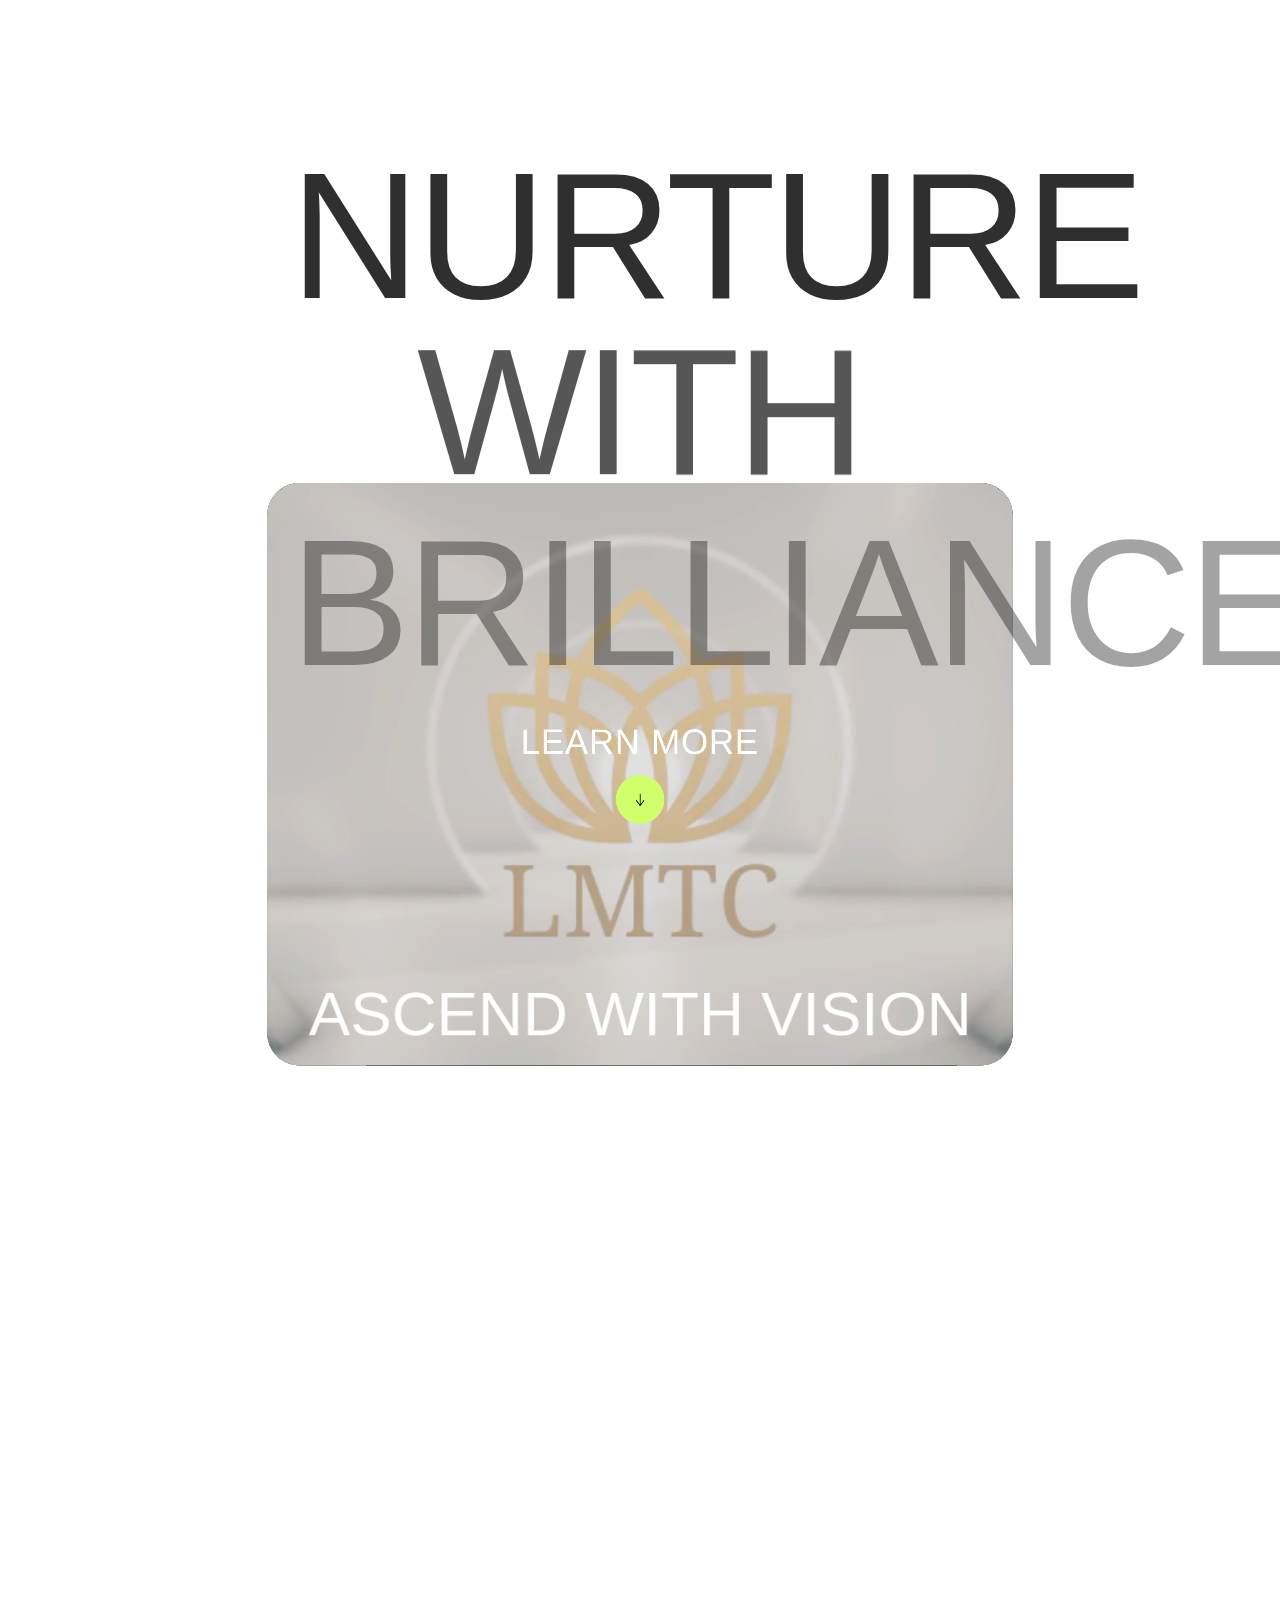
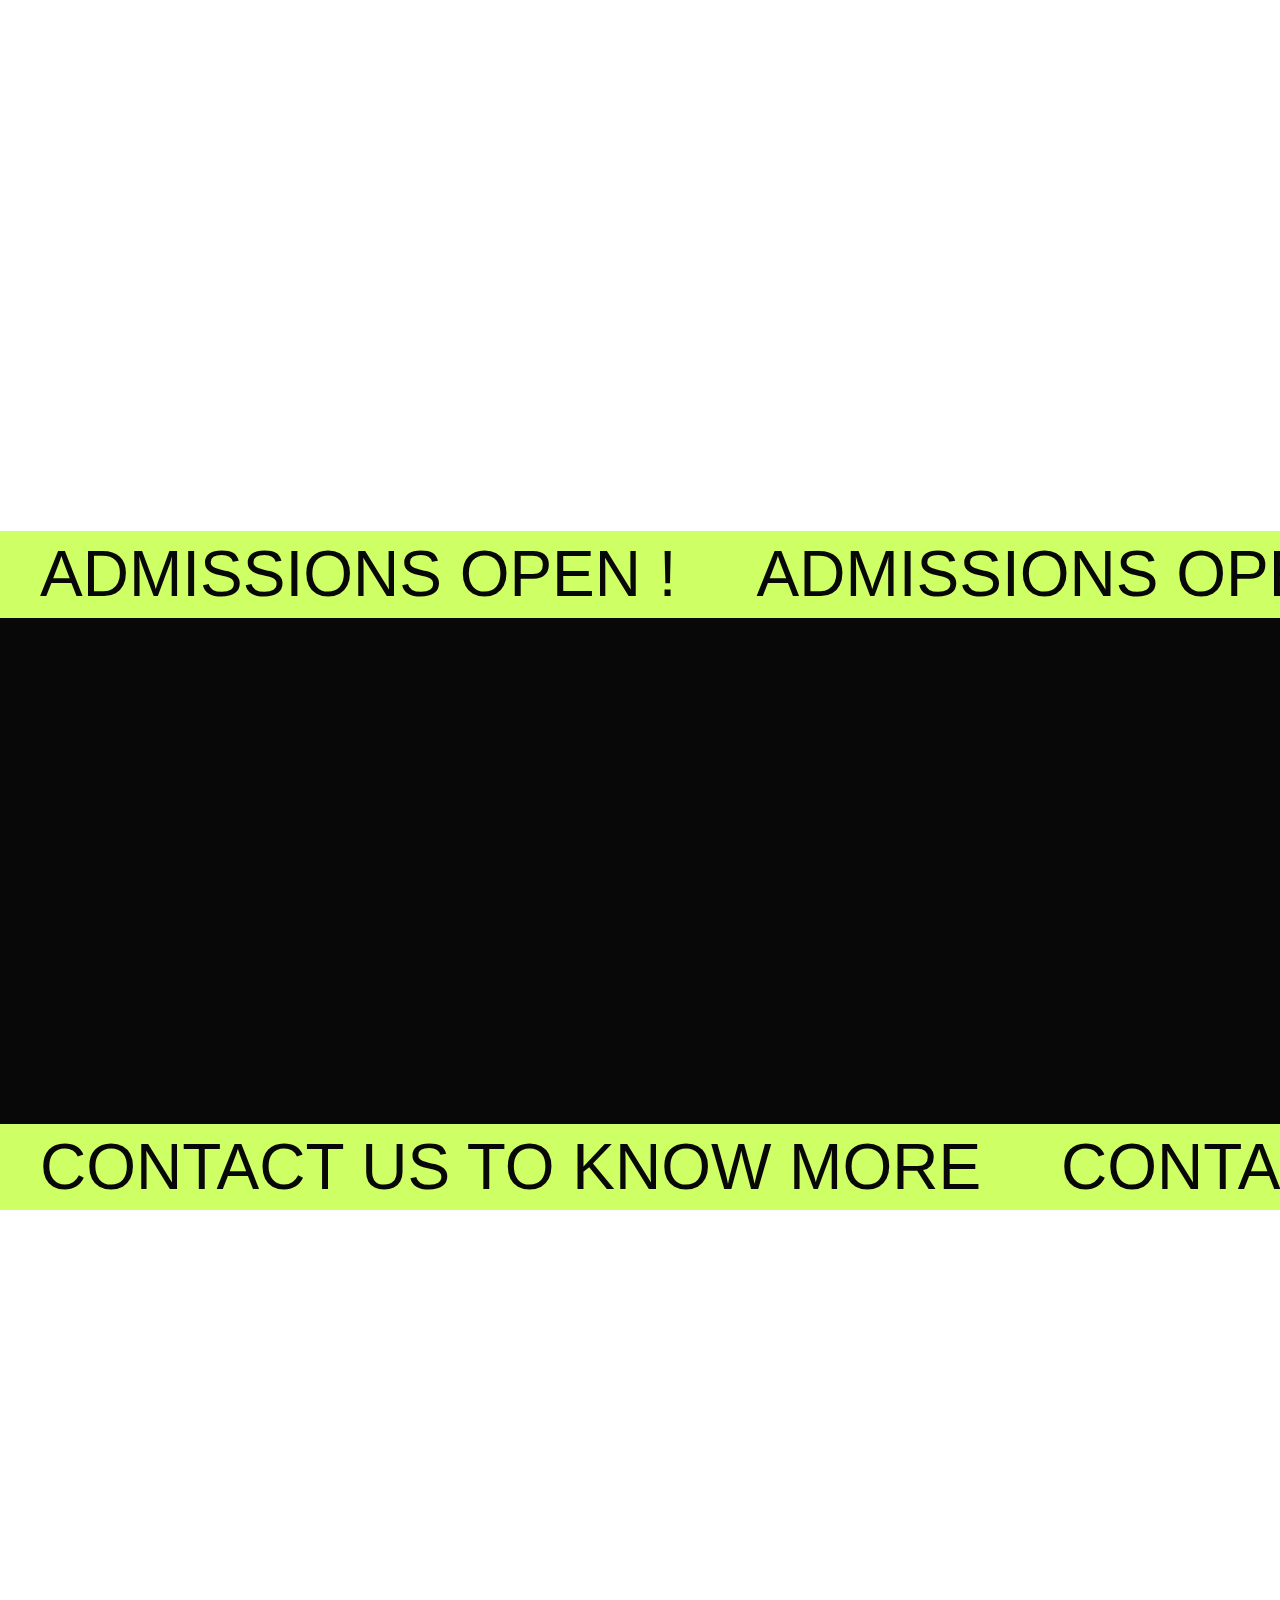
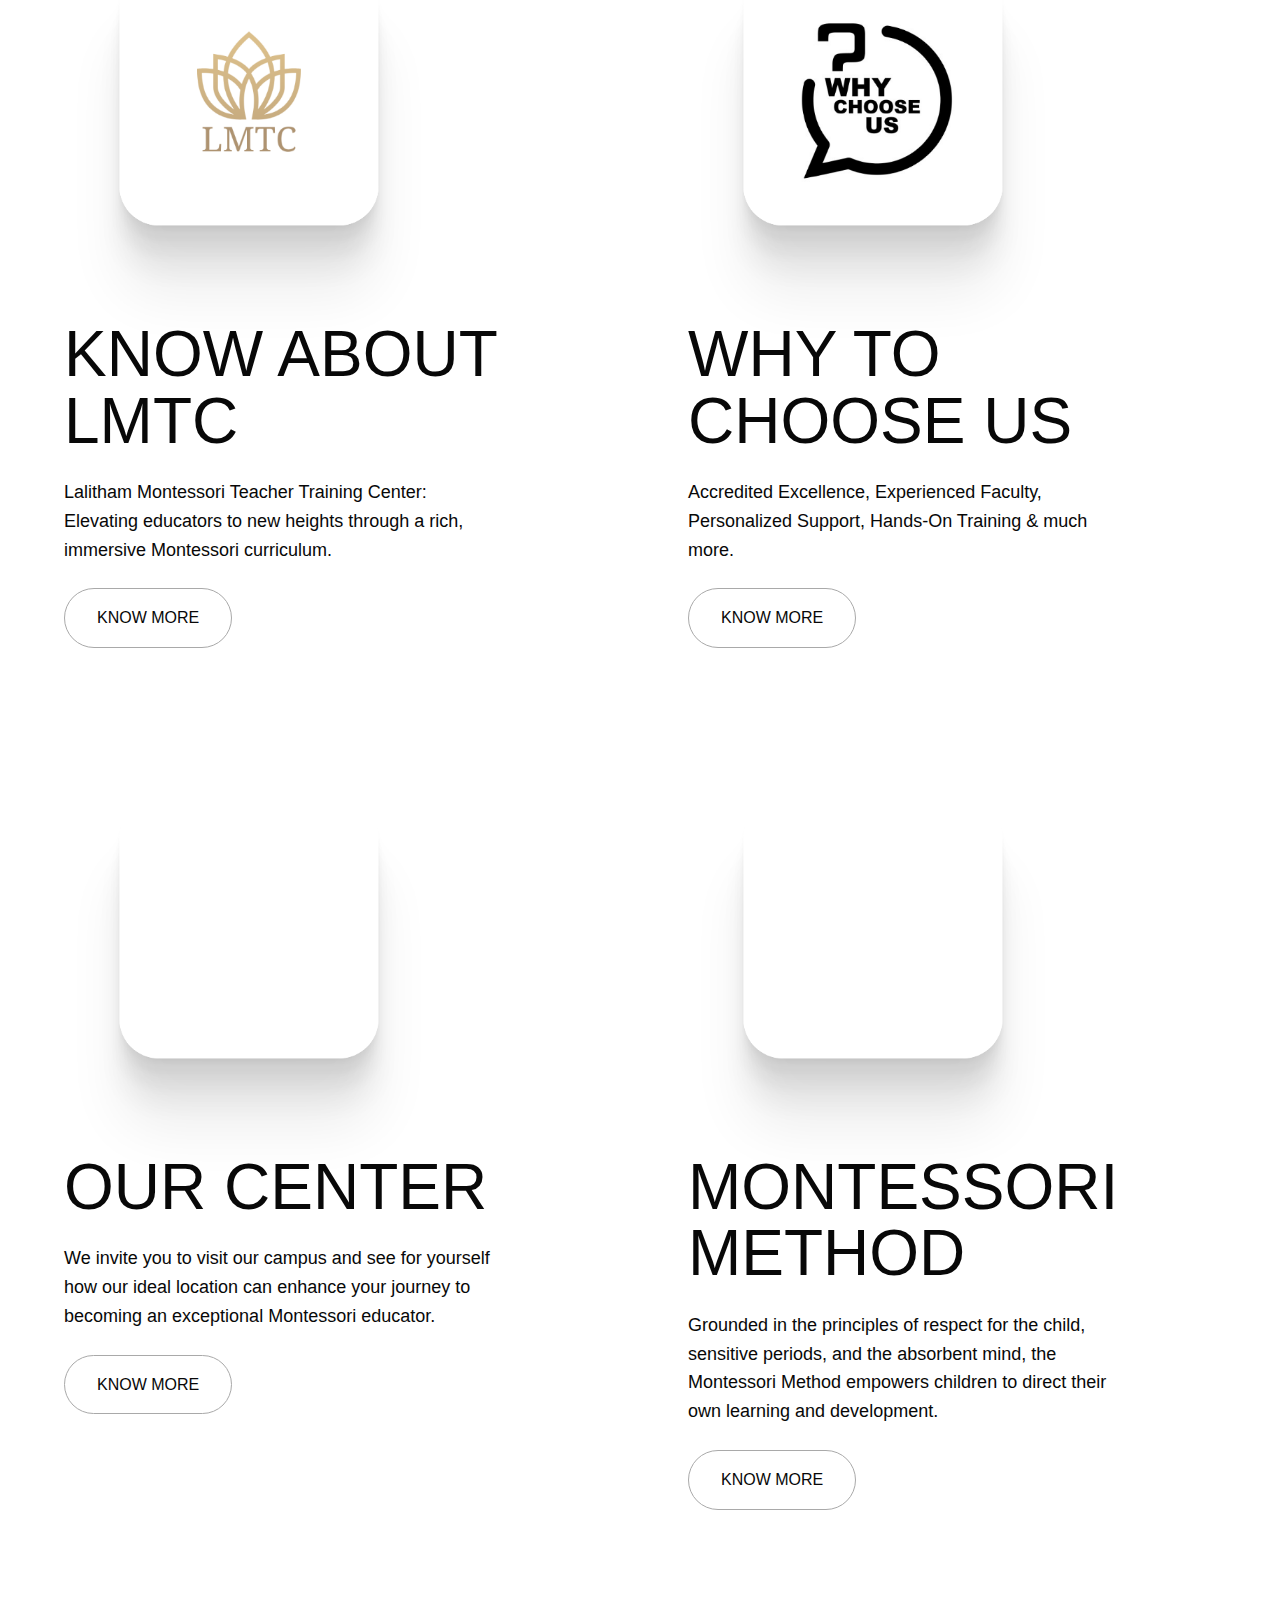
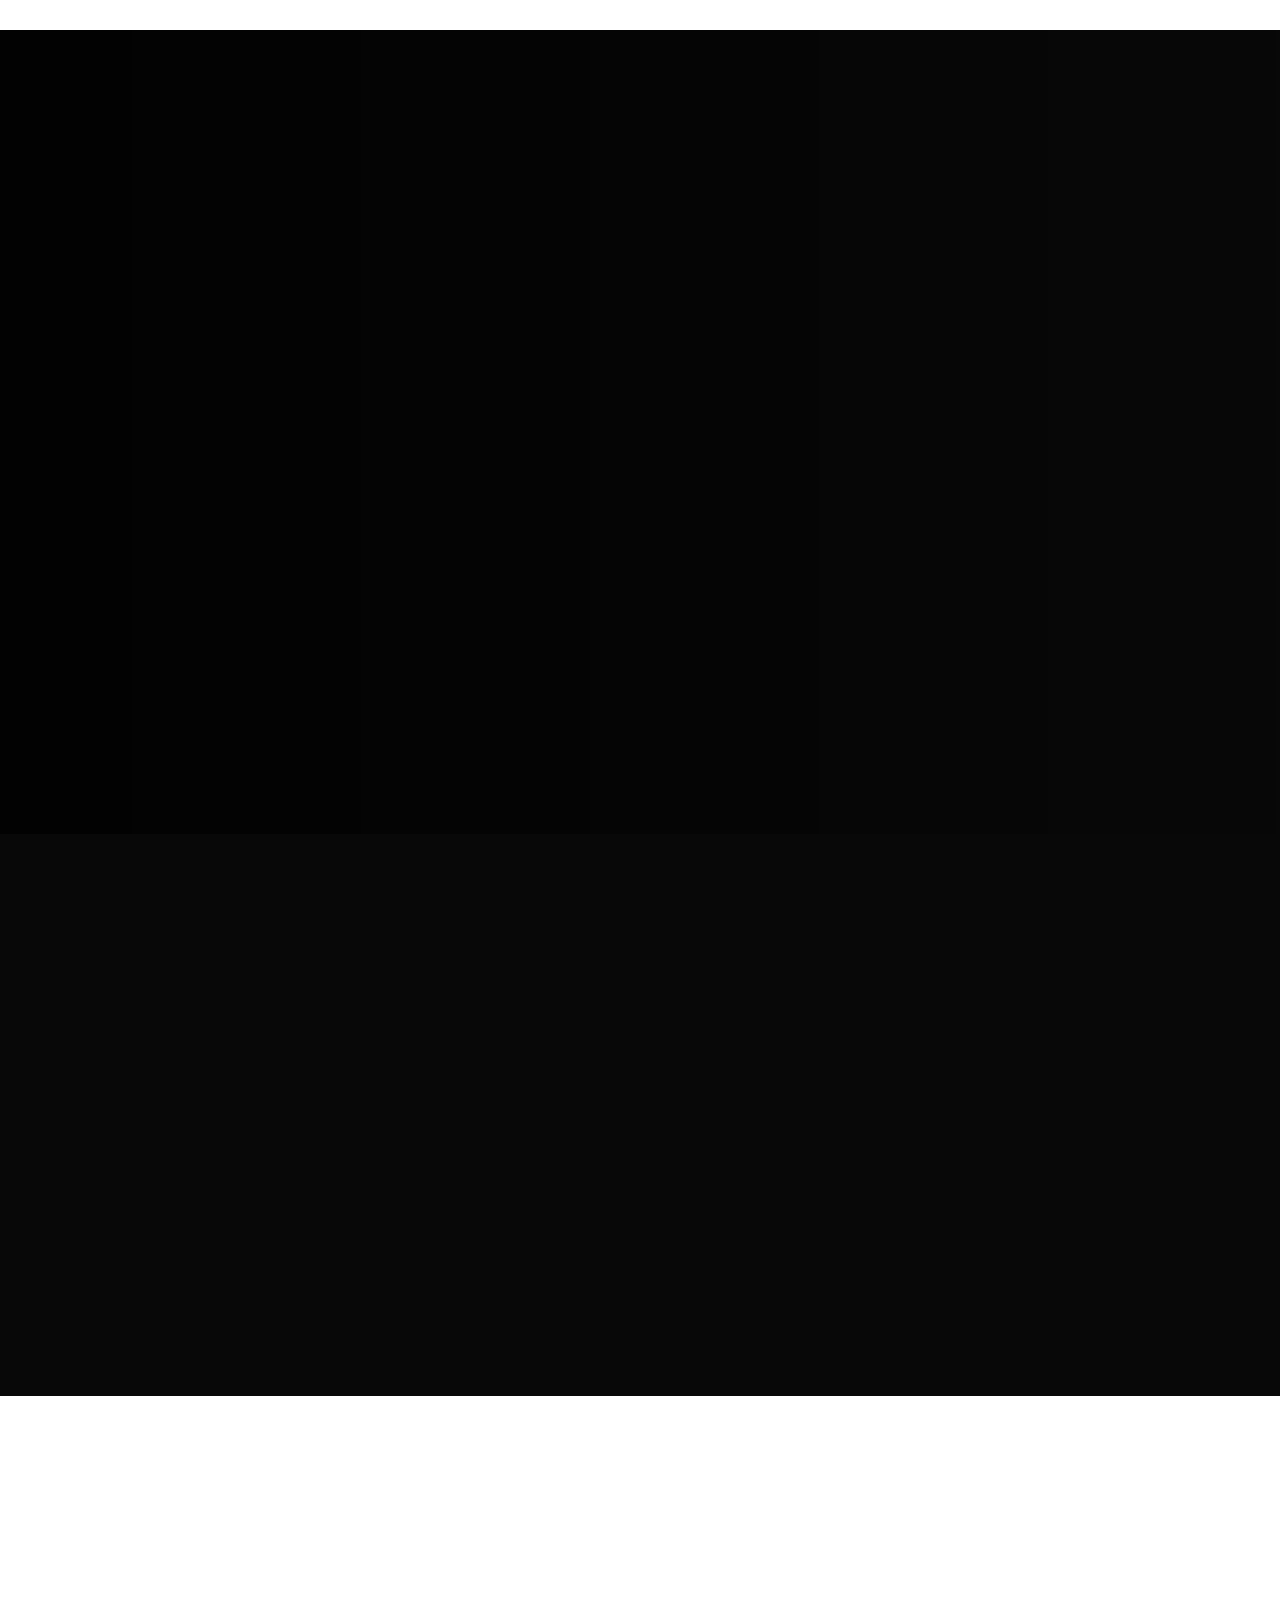
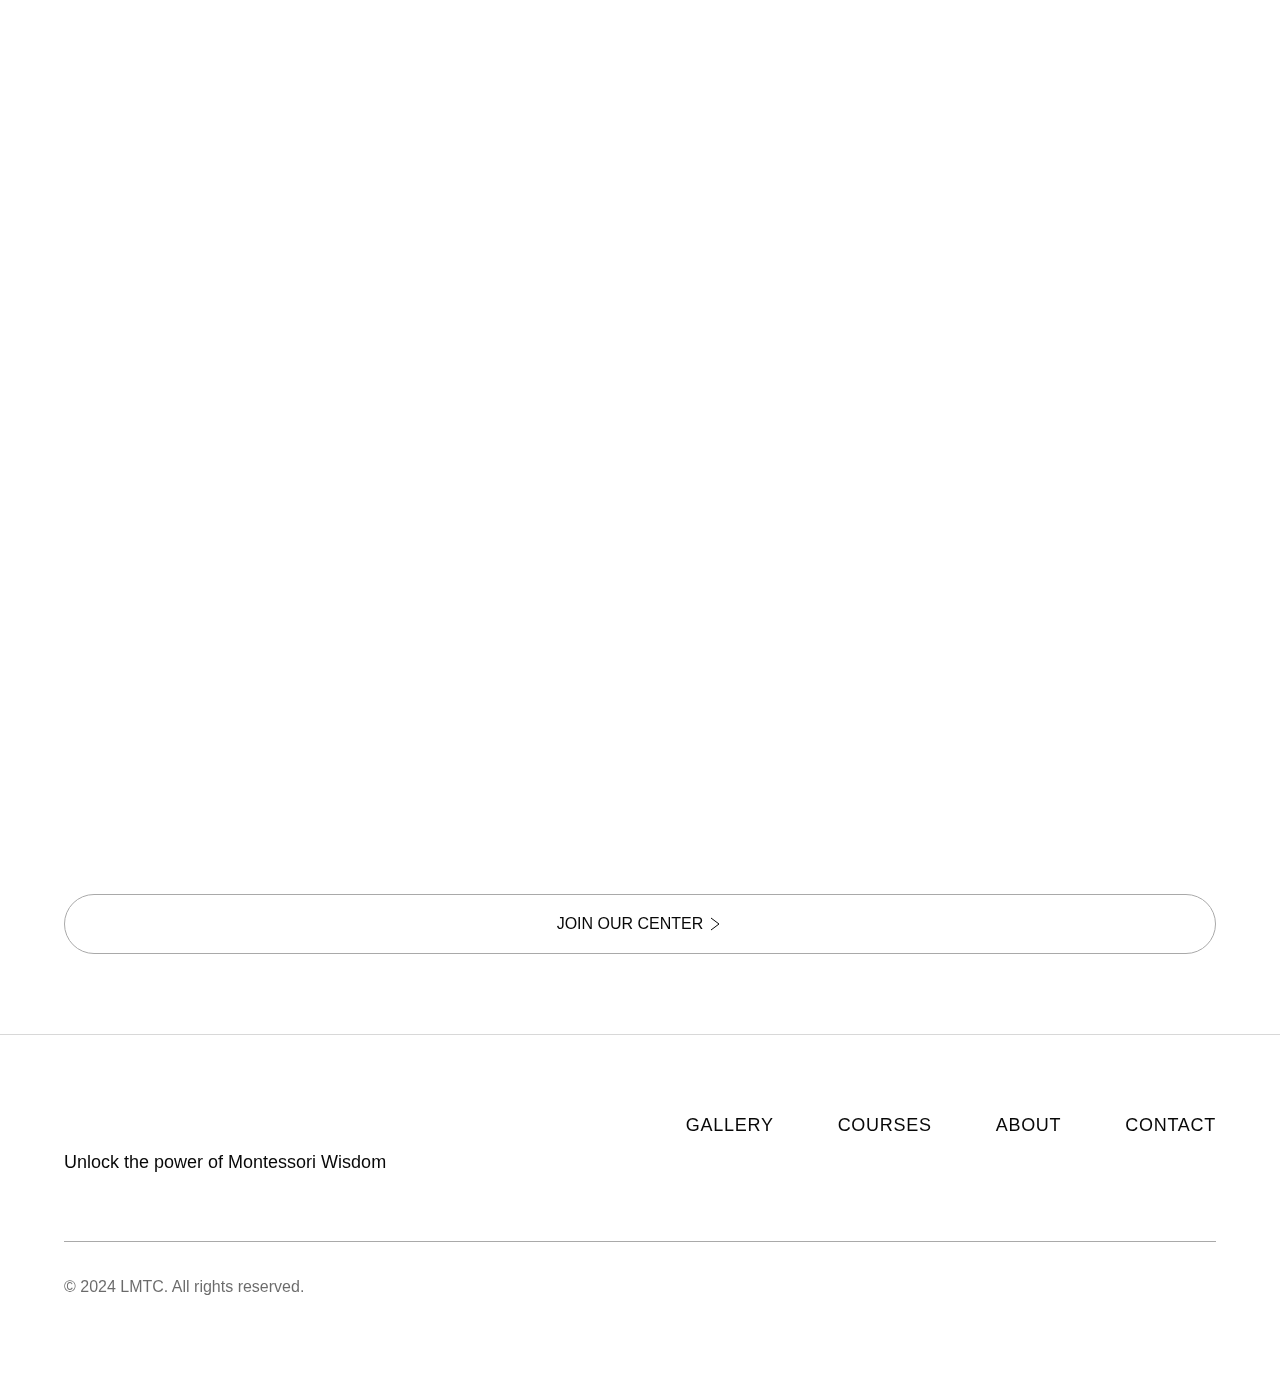
<file: index.html>
<!DOCTYPE html>
<html data-wf-page="6751a89a995df964b0d2cad5" data-wf-site="6751a899995df964b0d2ca89" data-wf-status="1">

<head>
  <meta charset="utf-8" />
  <title>LMTC</title>
  <meta
    content="Transform into an exceptional Montessori educator through comprehensive teacher training that combines theoretical excellence with real classroom experience. Join Lalitham Montessori Training Center today."
    name="description" />
  <meta content="LMTC" property="og:title" />
  <meta
    content="Transform into an exceptional Montessori educator through comprehensive teacher training that combines theoretical excellence with real classroom experience. Join Lalitham Montessori Training Center today."
    property="og:description" />
    <meta content="images/opengraph.png" property="og:image" />
  <meta content="LMTC" property="twitter:title" />
  <meta
    content="Transform into an exceptional Montessori educator through comprehensive teacher training that combines theoretical excellence with real classroom experience. Join Lalitham Montessori Training Center today."
    property="twitter:description" />
  <meta content="images/opengraph.png" property="twitter:image" />
  <meta property="og:type" content="website" />
  <meta content="summary_large_image" name="twitter:card" />
  <meta content="width=device-width, initial-scale=1" name="viewport" />
  <meta content="Webflow" name="generator" />
  <link href="css/webflow-style.css" rel="stylesheet" type="text/css" />
  <script
    type="text/javascript">!function (o, c) { var n = c.documentElement, t = " w-mod-"; n.className += t + "js", ("ontouchstart" in o || o.DocumentTouch && c instanceof DocumentTouch) && (n.className += t + "touch") }(window, document);</script>
  <link href="images/favicon.png" rel="shortcut icon" type="image/x-icon" />
  <link href="images/app-icon.png" rel="apple-touch-icon" />
  <style>
    /* --- Font Smoothing --- */
    body {
      -moz-osx-font-smoothing: grayscale;
      -webkit-font-smoothing: antialiased;
    }
  </style>
</head>

<body class="body">
  <div class="page-wrapper">
    <div data-w-id="7392a2d2-e2cf-5cad-069a-b7a3d9846baa"
      style="-webkit-transform:translate3d(0, -100%, 0) scale3d(1, 1, 1) rotateX(0) rotateY(0) rotateZ(0) skew(0, 0);-moz-transform:translate3d(0, -100%, 0) scale3d(1, 1, 1) rotateX(0) rotateY(0) rotateZ(0) skew(0, 0);-ms-transform:translate3d(0, -100%, 0) scale3d(1, 1, 1) rotateX(0) rotateY(0) rotateZ(0) skew(0, 0);transform:translate3d(0, -100%, 0) scale3d(1, 1, 1) rotateX(0) rotateY(0) rotateZ(0) skew(0, 0)"
      class="nav_wrapper">
      <div data-w-id="17a6340c-761b-7fc0-e914-c76287f98ca6" data-animation="default" data-collapse="medium"
        data-duration="400" data-easing="ease" data-easing2="ease" role="banner" class="navbar w-nav">
        <div class="nav_wrap"><a data-w-id="17a6340c-761b-7fc0-e914-c76287f98ca8" href="/" aria-current="page"
            class="nav_brand w-nav-brand w--current"><img src="images/black-3-transparent.png" loading="lazy"
              width="Auto" height="Auto" alt="" class="image" />
            <div class="link_line"></div>
          </a>
          <nav role="navigation" class="nav_menu-items w-nav-menu">
            <div class="nav_menu-items-inner">
              <div class="nav_menu-link-wrap is-left"><a href="/gallery.html" class="nav_link w-inline-block">
                  <div class="z-index-2">GALLERY</div>
                  <div class="link_line"></div>
                </a><a href="/courses.html" class="nav_link w-inline-block">
                  <div class="z-index-2">COURSES</div>
                  <div class="link_line"></div>
                </a></div>
              <div id="w-node-_05d0023e-f06c-50f0-7ea3-558eecf113b0-87f98ca6" class="nav_menu-link-wrap"><a
                  href="/about.html" class="nav_link w-inline-block">
                  <div class="z-index-2">About</div>
                  <div class="link_line"></div>
                </a><a href="/contact.html" class="nav_link w-inline-block">
                  <div class="z-index-2">Contact</div>
                  <div class="link_line"></div>
                </a></div>
            </div>
          </nav>
          <div class="nav_button w-nav-button">
            <div class="nav_button-inner">
              <div class="nav_button-line is-top"></div>
              <div class="nav_button-line is-middle"></div>
              <div class="nav_button-line is-bottom"></div>
            </div>
          </div>
        </div>
      </div>
    </div>
    <main class="main-wrapper">
      <section class="section is-video">
        <div class="container-large">
          <div class="flex-center">
            <div class="max-width-700">
              <h1 class="heading-style-h1"><span data-w-id="256a64f6-f429-7765-d6fb-826f628ae915"
                  style="opacity:0;-webkit-transform:translate3d(0, 0.5em, 0) scale3d(1, 1, 1) rotateX(0) rotateY(0) rotateZ(0) skew(0, 0);-moz-transform:translate3d(0, 0.5em, 0) scale3d(1, 1, 1) rotateX(0) rotateY(0) rotateZ(0) skew(0, 0);-ms-transform:translate3d(0, 0.5em, 0) scale3d(1, 1, 1) rotateX(0) rotateY(0) rotateZ(0) skew(0, 0);transform:translate3d(0, 0.5em, 0) scale3d(1, 1, 1) rotateX(0) rotateY(0) rotateZ(0) skew(0, 0)"
                  class="is-word is-1">NURTURe</span> <span data-w-id="9d3ddad4-712e-c16c-7560-87756315819c"
                  style="opacity:0;-webkit-transform:translate3d(0, 0.5em, 0) scale3d(1, 1, 1) rotateX(0) rotateY(0) rotateZ(0) skew(0, 0);-moz-transform:translate3d(0, 0.5em, 0) scale3d(1, 1, 1) rotateX(0) rotateY(0) rotateZ(0) skew(0, 0);-ms-transform:translate3d(0, 0.5em, 0) scale3d(1, 1, 1) rotateX(0) rotateY(0) rotateZ(0) skew(0, 0);transform:translate3d(0, 0.5em, 0) scale3d(1, 1, 1) rotateX(0) rotateY(0) rotateZ(0) skew(0, 0)"
                  class="is-word is-2">with</span><span data-w-id="af0f8885-ee6b-84ff-4a36-f2fd2ec4124f"
                  style="opacity:0;-webkit-transform:translate3d(0, 0.5em, 0) scale3d(1, 1, 1) rotateX(0) rotateY(0) rotateZ(0) skew(0, 0);-moz-transform:translate3d(0, 0.5em, 0) scale3d(1, 1, 1) rotateX(0) rotateY(0) rotateZ(0) skew(0, 0);-ms-transform:translate3d(0, 0.5em, 0) scale3d(1, 1, 1) rotateX(0) rotateY(0) rotateZ(0) skew(0, 0);transform:translate3d(0, 0.5em, 0) scale3d(1, 1, 1) rotateX(0) rotateY(0) rotateZ(0) skew(0, 0)"
                  class="is-word is-3">BrilliancE</span></h1>
            </div>
          </div>
        </div>
        <div data-w-id="cf27677c-e3d0-62bd-4d63-f46756324b46" class="video_wall">
          <div class="video_section">
            <div class="video_wrap">
              <div data-w-id="805de4e7-667f-95f8-2868-3a3b4fbdd528"
                style="-webkit-transform:translate3d(0, 15%, 0) scale3d(3, 3, 1) rotateX(0) rotateY(0) rotateZ(0) skew(0, 0);-moz-transform:translate3d(0, 15%, 0) scale3d(3, 3, 1) rotateX(0) rotateY(0) rotateZ(0) skew(0, 0);-ms-transform:translate3d(0, 15%, 0) scale3d(3, 3, 1) rotateX(0) rotateY(0) rotateZ(0) skew(0, 0);transform:translate3d(0, 15%, 0) scale3d(3, 3, 1) rotateX(0) rotateY(0) rotateZ(0) skew(0, 0);opacity:0"
                class="video_box"><a data-w-id="805de4e7-667f-95f8-2868-3a3b4fbdd529" href="#intro"
                  class="video_btn w-inline-block">
                  <p class="heading-style-h3">Learn more</p>
                  <div class="video_play"><img src="images/icon-arrow-down.svg" loading="lazy" alt="" class="icon-16" />
                  </div>
                </a>
                <div class="video_title">
                  <div class="video_bg_overlay"></div>
                  <p class="heading-style-h2 is-title">Ascend With Vision</p>
                </div>
                <div class="video_bg">
                  <div data-poster-url="images/intro-lmtc-20-20made-20with-20clipchamp-20-281-29-poster-00001.jpg"
                    data-video-urls="images/intro-lmtc-20-20made-20with-20clipchamp-20-281-29-transcode.mp4,images/intro-lmtc-20-20made-20with-20clipchamp-20-281-29-transcode.webm"
                    data-autoplay="true" data-loop="true" data-wf-ignore="true"
                    class="video_bg w-background-video w-background-video-atom"><video
                      id="34352df9-6e8a-650b-b277-5554ff4f6cc1-video" autoplay="" loop=""
                      style="background-image:url(&quot;images/intro-lmtc-20-20made-20with-20clipchamp-20-281-29-poster-00001.jpg&quot;)"
                      muted="" playsinline="" data-wf-ignore="true" data-object-fit="cover">
                      <source src="images/intro-lmtc-20-20made-20with-20clipchamp-20-281-29-transcode.mp4"
                        data-wf-ignore="true" />
                      <source src="images/intro-lmtc-20-20made-20with-20clipchamp-20-281-29-transcode.webm"
                        data-wf-ignore="true" />
                    </video></div><img src="images/tennis-location-03-402x.avif" loading="lazy" sizes="100vw"
                    srcset="images/tennis-location-03-402x.avif 500w, images/tennis-location-03-402x.avif 823w" alt=""
                    class="img-cover hide" />
                </div>
              </div>
            </div>
          </div>
        </div>
      </section>
      <section data-w-id="ab1fd689-3a9f-bde1-9326-44d768546e7c" class="section-3 first-loop">
        <div class="slider-loop">
          <h2 class="heading-3 slider-text">Admissions open ! </h2>
          <h2 class="heading-3 slider-text">Admissions open ! </h2>
          <h2 class="heading-3 slider-text">Admissions open ! </h2>
          <h2 class="heading-3 slider-text">Admissions open ! </h2>
          <h2 class="heading-3 slider-text">Admissions open ! </h2>
          <h2 class="heading-3 slider-text">Admissions open ! </h2>
        </div>
        <div class="slider-loop">
          <h2 class="heading-3 slider-text">Admissions open ! </h2>
          <h2 class="heading-3 slider-text">Admissions open ! </h2>
          <h2 class="heading-3 slider-text">Admissions open ! </h2>
          <h2 class="heading-3 slider-text">Admissions open ! </h2>
          <h2 class="heading-3 slider-text">Admissions open ! </h2>
          <h2 class="heading-3 slider-text">Admissions open ! </h2>
        </div>
      </section>
      <section class="section background-color-black">
        <div class="container-large">
          <div data-w-id="f34fdec2-7330-0cd6-5ea1-badf54d8c9e2" class="wrap_flex is-align-top">
            <div class="max-width-440">
              <h2 class="heading-style-h2"><span
                  style="opacity:0;-webkit-transform:translate3d(0, 0.5em, 0) scale3d(1, 1, 1) rotateX(0) rotateY(0) rotateZ(0) skew(0, 0);-moz-transform:translate3d(0, 0.5em, 0) scale3d(1, 1, 1) rotateX(0) rotateY(0) rotateZ(0) skew(0, 0);-ms-transform:translate3d(0, 0.5em, 0) scale3d(1, 1, 1) rotateX(0) rotateY(0) rotateZ(0) skew(0, 0);transform:translate3d(0, 0.5em, 0) scale3d(1, 1, 1) rotateX(0) rotateY(0) rotateZ(0) skew(0, 0)"
                  class="is-word is-1">Unlock the Power of Montessori Wisdom</span></h2>
            </div>
            <div class="max-width-440 is-full-responsive">
              <div class="margin-bottom-8">
                <div class="text-color-darkgrey">
                  <p style="-webkit-transform:translate3d(0, 0.5em, 0) scale3d(1, 1, 1) rotateX(0) rotateY(0) rotateZ(0) skew(0, 0);-moz-transform:translate3d(0, 0.5em, 0) scale3d(1, 1, 1) rotateX(0) rotateY(0) rotateZ(0) skew(0, 0);-ms-transform:translate3d(0, 0.5em, 0) scale3d(1, 1, 1) rotateX(0) rotateY(0) rotateZ(0) skew(0, 0);transform:translate3d(0, 0.5em, 0) scale3d(1, 1, 1) rotateX(0) rotateY(0) rotateZ(0) skew(0, 0);opacity:0"
                    class="text-size-medium">Contact Now</p>
                </div>
              </div>
              <div class="email-form_wrap w-form">
                <form id="wf-form-Subscribe-Form" name="wf-form-Subscribe-Form" data-name="Subscribe Form" method="get"
                  class="email_form" data-wf-page-id="6751a89a995df964b0d2cad5"
                  data-wf-element-id="20844860-179d-c2b4-f707-f76c90f6c7a4">
                  <div class="form-field-wrapper"><input class="form-input is-green w-input" maxlength="256"
                      name="email" data-name="email"
                      style="opacity:0;-webkit-transform:translate3d(0, 0.5em, 0) scale3d(1, 1, 1) rotateX(0) rotateY(0) rotateZ(0) skew(0, 0);-moz-transform:translate3d(0, 0.5em, 0) scale3d(1, 1, 1) rotateX(0) rotateY(0) rotateZ(0) skew(0, 0);-ms-transform:translate3d(0, 0.5em, 0) scale3d(1, 1, 1) rotateX(0) rotateY(0) rotateZ(0) skew(0, 0);transform:translate3d(0, 0.5em, 0) scale3d(1, 1, 1) rotateX(0) rotateY(0) rotateZ(0) skew(0, 0)"
                      placeholder="Enter your email" type="email" id="email-2" required="" /></div><input type="submit"
                    data-wait="Please wait..."
                    style="-webkit-transform:translate3d(0, 0.5em, 0) scale3d(1, 1, 1) rotateX(0) rotateY(0) rotateZ(0) skew(0, 0);-moz-transform:translate3d(0, 0.5em, 0) scale3d(1, 1, 1) rotateX(0) rotateY(0) rotateZ(0) skew(0, 0);-ms-transform:translate3d(0, 0.5em, 0) scale3d(1, 1, 1) rotateX(0) rotateY(0) rotateZ(0) skew(0, 0);transform:translate3d(0, 0.5em, 0) scale3d(1, 1, 1) rotateX(0) rotateY(0) rotateZ(0) skew(0, 0);opacity:0"
                    class="button w-button" value="Send EMAIL" />
                </form>
                <div class="form-success w-form-done">
                  <div>Thank you! Your submission has been received!</div>
                </div>
                <div class="form-error w-form-fail">
                  <div>Oops! Something went wrong while submitting the form.</div>
                </div>
              </div>
            </div>
          </div>
        </div>
      </section>
      <section data-w-id="d74cd057-910d-4b22-0211-f9997ada8291" class="section-3 second-loop">
        <div class="slider-loop"><a href="/contact.html" class="link-block-2 w-inline-block">
            <h2 class="heading-3 slider-text">Contact Us to know more</h2>
          </a><a href="/contact.html" class="link-block-2 w-inline-block">
            <h2 class="heading-3 slider-text">Contact Us to know more</h2>
          </a><a href="/contact.html" class="link-block-2 w-inline-block">
            <h2 class="heading-3 slider-text">Contact Us to know more</h2>
          </a><a href="/contact.html" class="link-block-2 w-inline-block">
            <h2 class="heading-3 slider-text">Contact Us to know more</h2>
          </a><a href="/contact.html" class="link-block-2 w-inline-block">
            <h2 class="heading-3 slider-text">Contact Us to know more</h2>
          </a><a href="/contact.html" class="link-block-2 w-inline-block">
            <h2 class="heading-3 slider-text">Contact Us to know more</h2>
          </a></div>
        <div class="slider-loop"><a href="/contact.html" class="link-block-2 w-inline-block">
            <h2 class="heading-3 slider-text">Contact Us to know more</h2>
          </a><a href="/contact.html" class="link-block-2 w-inline-block">
            <h2 class="heading-3 slider-text">Contact Us to know more</h2>
          </a><a href="/contact.html" class="link-block-2 w-inline-block">
            <h2 class="heading-3 slider-text">Contact Us to know more</h2>
          </a><a href="/contact.html" class="link-block-2 w-inline-block">
            <h2 class="heading-3 slider-text">Contact Us to know more</h2>
          </a><a href="/contact.html" class="link-block-2 w-inline-block">
            <h2 class="heading-3 slider-text">Contact Us to know more</h2>
          </a><a href="/contact.html" class="link-block-2 w-inline-block">
            <h2 class="heading-3 slider-text">Contact Us to know more</h2>
          </a></div>
      </section>
      <section id="intro" class="section background-color-white">
        <div class="container-large">
          <div class="margin-bottom-48">
            <div data-w-id="0e2ba735-0b1e-eb7d-5169-048742268950" class="wrap_flex is-align-bottom">
              <div class="max-width-440">
                <h2 class="heading-style-h2"><span
                    style="opacity:0;-webkit-transform:translate3d(0, 0.5em, 0) scale3d(1, 1, 1) rotateX(0) rotateY(0) rotateZ(0) skew(0, 0);-moz-transform:translate3d(0, 0.5em, 0) scale3d(1, 1, 1) rotateX(0) rotateY(0) rotateZ(0) skew(0, 0);-ms-transform:translate3d(0, 0.5em, 0) scale3d(1, 1, 1) rotateX(0) rotateY(0) rotateZ(0) skew(0, 0);transform:translate3d(0, 0.5em, 0) scale3d(1, 1, 1) rotateX(0) rotateY(0) rotateZ(0) skew(0, 0)"
                    class="is-word is-1">Know</span> <span
                    style="opacity:0;-webkit-transform:translate3d(0, 0.5em, 0) scale3d(1, 1, 1) rotateX(0) rotateY(0) rotateZ(0) skew(0, 0);-moz-transform:translate3d(0, 0.5em, 0) scale3d(1, 1, 1) rotateX(0) rotateY(0) rotateZ(0) skew(0, 0);-ms-transform:translate3d(0, 0.5em, 0) scale3d(1, 1, 1) rotateX(0) rotateY(0) rotateZ(0) skew(0, 0);transform:translate3d(0, 0.5em, 0) scale3d(1, 1, 1) rotateX(0) rotateY(0) rotateZ(0) skew(0, 0)"
                    class="is-word is-2">MORE</span> <span
                    style="-webkit-transform:translate3d(0, 0.5em, 0) scale3d(1, 1, 1) rotateX(0) rotateY(0) rotateZ(0) skew(0, 0);-moz-transform:translate3d(0, 0.5em, 0) scale3d(1, 1, 1) rotateX(0) rotateY(0) rotateZ(0) skew(0, 0);-ms-transform:translate3d(0, 0.5em, 0) scale3d(1, 1, 1) rotateX(0) rotateY(0) rotateZ(0) skew(0, 0);transform:translate3d(0, 0.5em, 0) scale3d(1, 1, 1) rotateX(0) rotateY(0) rotateZ(0) skew(0, 0);opacity:0"
                    class="is-word is-3">aBOUT</span> <span
                    style="-webkit-transform:translate3d(0, 0.5em, 0) scale3d(1, 1, 1) rotateX(0) rotateY(0) rotateZ(0) skew(0, 0);-moz-transform:translate3d(0, 0.5em, 0) scale3d(1, 1, 1) rotateX(0) rotateY(0) rotateZ(0) skew(0, 0);-ms-transform:translate3d(0, 0.5em, 0) scale3d(1, 1, 1) rotateX(0) rotateY(0) rotateZ(0) skew(0, 0);transform:translate3d(0, 0.5em, 0) scale3d(1, 1, 1) rotateX(0) rotateY(0) rotateZ(0) skew(0, 0);opacity:0"
                    class="is-word is-5">LMTC</span></h2>
              </div><a data-w-id="0b3b7d24-f975-d9ef-d93e-6f41868a416a"
                style="-webkit-transform:translate3d(0, 0.5em, 0) scale3d(1, 1, 1) rotateX(0) rotateY(0) rotateZ(0) skew(0, 0);-moz-transform:translate3d(0, 0.5em, 0) scale3d(1, 1, 1) rotateX(0) rotateY(0) rotateZ(0) skew(0, 0);-ms-transform:translate3d(0, 0.5em, 0) scale3d(1, 1, 1) rotateX(0) rotateY(0) rotateZ(0) skew(0, 0);transform:translate3d(0, 0.5em, 0) scale3d(1, 1, 1) rotateX(0) rotateY(0) rotateZ(0) skew(0, 0);opacity:0"
                href="/courses.html" class="button w-inline-block">
                <div class="z-index-2">
                  <p>Explore our courses</p>
                </div>
                <div class="z-index-2"><img src="images/icon-arrow-light.svg" loading="lazy" alt="" class="icon-16" />
                </div>
              </a>
            </div>
          </div>
          <ul role="list" class="player_list">
            <li data-w-id="20bd0fcf-0ffa-fb32-1801-11b2da2948a3" class="player_item">
              <div class="margin-bottom-40">
                <div class="player_visual shadow-card"><img src="images/gold-1.png" loading="lazy" alt=""
                    class="img-cover" /></div>
              </div>
              <div class="max-width-440">
                <div class="w-layout-vflex">
                  <div class="margin-bottom-24">
                    <p class="heading-style-h2">KNOW About LMTC</p>
                  </div>
                  <div class="margin-bottom-24">
                    <p class="text-size-medium">Lalitham Montessori Teacher Training Center: Elevating educators to new
                      heights through a rich, immersive Montessori curriculum.</p>
                  </div><a href="/about.html" class="button is-secondary w-inline-block">
                    <p>Know More</p>
                  </a>
                </div>
              </div>
            </li>
            <li data-w-id="20bd0fcf-0ffa-fb32-1801-11b2da2948a3" class="player_item">
              <div class="margin-bottom-40">
                <div class="player_visual shadow-card"><img src="images/why-choose-us-sign-on-white-back.png"
                    loading="lazy" alt="" class="img-cover" /></div>
              </div>
              <div class="max-width-440">
                <div class="w-layout-vflex">
                  <div class="margin-bottom-24">
                    <p class="heading-style-h2">Why to choose us</p>
                  </div>
                  <div class="margin-bottom-24">
                    <p class="text-size-medium">Accredited Excellence, Experienced Faculty, Personalized Support,
                      Hands-On Training &amp; much more.</p>
                  </div><a href="/about.html" class="button is-secondary w-inline-block">
                    <p>Know More</p>
                  </a>
                </div>
              </div>
            </li>
            <li data-w-id="20bd0fcf-0ffa-fb32-1801-11b2da2948a3" class="player_item">
              <div class="margin-bottom-40">
                <div class="player_visual shadow-card"><img src="images/chennai-pinned-on-map-asia-260nw.png"
                    loading="lazy" alt="" class="img-cover" /></div>
              </div>
              <div class="max-width-440">
                <div class="w-layout-vflex">
                  <div class="margin-bottom-24">
                    <p class="heading-style-h2">Our Center</p>
                  </div>
                  <div class="margin-bottom-24">
                    <p class="text-size-medium">We invite you to visit our campus and see for yourself how our ideal
                      location can enhance your journey to becoming an exceptional Montessori educator.</p>
                  </div><a href="/contact.html" class="button is-secondary w-inline-block">
                    <p>KNOW More</p>
                  </a>
                </div>
              </div>
            </li>
            <li data-w-id="20bd0fcf-0ffa-fb32-1801-11b2da2948a3" class="player_item">
              <div class="margin-bottom-40">
                <div class="player_visual shadow-card"><img src="images/img-20250102-wa0002.jpg" loading="lazy" alt=""
                    sizes="(max-width: 767px) 63vw, (max-width: 991px) 286.25px, 29vw"
                    srcset="images/img-20250102-wa0002-p-500.jpg 500w, images/img-20250102-wa0002-p-800.jpg 800w, images/img-20250102-wa0002-p-1080.jpg 1080w, images/img-20250102-wa0002.jpg 1200w"
                    class="img-cover" /></div>
              </div>
              <div class="max-width-440">
                <div class="w-layout-vflex">
                  <div class="margin-bottom-24">
                    <p class="heading-style-h2">Montessori Method</p>
                  </div>
                  <div class="margin-bottom-24">
                    <p class="text-size-medium">Grounded in the principles of respect for the child, sensitive periods,
                      and the absorbent mind, the Montessori Method empowers children to direct their own learning and
                      development.</p>
                  </div><a href="/about.html" class="button is-secondary w-inline-block">
                    <p>KNOW More</p>
                  </a>
                </div>
              </div>
            </li>
          </ul>
        </div>
      </section>
      <section class="section is-location">
        <div data-w-id="4654afeb-bf30-8433-b76d-671c51894643" class="parallax-wrap"><img
            src="images/pexels-karolina-grabowska-7269674.jpg" loading="lazy" sizes="100vw"
            srcset="images/pexels-karolina-grabowska-7269674-p-500.jpg 500w, images/pexels-karolina-grabowska-7269674-p-800.jpg 800w, images/pexels-karolina-grabowska-7269674-p-1080.jpg 1080w, images/pexels-karolina-grabowska-7269674-p-1600.jpg 1600w, images/pexels-karolina-grabowska-7269674-p-2000.jpg 2000w, images/pexels-karolina-grabowska-7269674-p-2600.jpg 2600w, images/pexels-karolina-grabowska-7269674-p-3200.jpg 3200w, images/pexels-karolina-grabowska-7269674.jpg 6579w"
            alt="" class="parallax-img" />
          <div class="parallax-overlay"></div>
        </div>
        <div class="container-large">
          <div class="locations_wrap">
            <div data-w-id="b2d90520-e10a-4f72-0cf3-af4a01a8b8ba" class="w-layout-vflex max-width-440">
              <div class="margin-bottom-16">
                <h2><span
                    style="opacity:0;-webkit-transform:translate3d(0, 0.5em, 0) scale3d(1, 1, 1) rotateX(0) rotateY(0) rotateZ(0) skew(0, 0);-moz-transform:translate3d(0, 0.5em, 0) scale3d(1, 1, 1) rotateX(0) rotateY(0) rotateZ(0) skew(0, 0);-ms-transform:translate3d(0, 0.5em, 0) scale3d(1, 1, 1) rotateX(0) rotateY(0) rotateZ(0) skew(0, 0);transform:translate3d(0, 0.5em, 0) scale3d(1, 1, 1) rotateX(0) rotateY(0) rotateZ(0) skew(0, 0)"
                    class="is-word is-1">Our</span> <span
                    style="opacity:0;-webkit-transform:translate3d(0, 0.5em, 0) scale3d(1, 1, 1) rotateX(0) rotateY(0) rotateZ(0) skew(0, 0);-moz-transform:translate3d(0, 0.5em, 0) scale3d(1, 1, 1) rotateX(0) rotateY(0) rotateZ(0) skew(0, 0);-ms-transform:translate3d(0, 0.5em, 0) scale3d(1, 1, 1) rotateX(0) rotateY(0) rotateZ(0) skew(0, 0);transform:translate3d(0, 0.5em, 0) scale3d(1, 1, 1) rotateX(0) rotateY(0) rotateZ(0) skew(0, 0)"
                    class="is-word is-2">GALLERY</span></h2>
              </div>
              <div class="text-color-lightgrey">
                <p style="-webkit-transform:translate3d(0, 0.5em, 0) scale3d(1, 1, 1) rotateX(0) rotateY(0) rotateZ(0) skew(0, 0);-moz-transform:translate3d(0, 0.5em, 0) scale3d(1, 1, 1) rotateX(0) rotateY(0) rotateZ(0) skew(0, 0);-ms-transform:translate3d(0, 0.5em, 0) scale3d(1, 1, 1) rotateX(0) rotateY(0) rotateZ(0) skew(0, 0);transform:translate3d(0, 0.5em, 0) scale3d(1, 1, 1) rotateX(0) rotateY(0) rotateZ(0) skew(0, 0);opacity:0"
                  class="text-size-medium">Discover the vibrant, enriching atmosphere of our Montessori training center.
                  Visit our gallery to get an inside look at our carefully prepared learning environments, hands-on
                  teaching materials, and the inspiring students and educators who bring the Montessori method to life.
                </p>
              </div>
              <div class="margin-top-32"><a
                  style="-webkit-transform:translate3d(0, 0.5em, 0) scale3d(1, 1, 1) rotateX(0) rotateY(0) rotateZ(0) skew(0, 0);-moz-transform:translate3d(0, 0.5em, 0) scale3d(1, 1, 1) rotateX(0) rotateY(0) rotateZ(0) skew(0, 0);-ms-transform:translate3d(0, 0.5em, 0) scale3d(1, 1, 1) rotateX(0) rotateY(0) rotateZ(0) skew(0, 0);transform:translate3d(0, 0.5em, 0) scale3d(1, 1, 1) rotateX(0) rotateY(0) rotateZ(0) skew(0, 0);opacity:0"
                  href="/contact.html" class="button w-inline-block">
                  <p>View Gallery</p><img src="images/icon-arrow-light.svg" loading="lazy" alt="" class="icon-16" />
                </a></div>
            </div>
            <ul role="list" class="locations_list">
              <li class="locations_item">
                <div class="margin-bottom-20">
                  <div class="locations_visual"><img src="images/lmtc2.jpg" loading="lazy" alt=""
                      sizes="(max-width: 767px) 81vw, (max-width: 991px) 44vw, 23vw"
                      srcset="images/lmtc2-p-500.jpg 500w, images/lmtc2-p-800.jpg 800w, images/lmtc2-p-1080.jpg 1080w, images/lmtc2.jpg 1600w"
                      class="img-cover" /></div>
                </div>
              </li>
              <li class="locations_item">
                <div class="margin-bottom-20">
                  <div class="locations_visual"><img src="images/img-20250102-wa0006.jpg" loading="lazy" alt=""
                      sizes="(max-width: 767px) 81vw, (max-width: 991px) 44vw, 23vw"
                      srcset="images/img-20250102-wa0006-p-500.jpg 500w, images/img-20250102-wa0006-p-800.jpg 800w, images/img-20250102-wa0006-p-1080.jpg 1080w, images/img-20250102-wa0006.jpg 1200w"
                      class="img-cover" /></div>
                </div>
              </li>
              <li class="locations_item">
                <div class="margin-bottom-20">
                  <div class="locations_visual"><img src="images/img-20250102-wa0019.jpg" loading="lazy" alt=""
                      sizes="(max-width: 767px) 81vw, (max-width: 991px) 44vw, 23vw"
                      srcset="images/img-20250102-wa0019-p-500.jpg 500w, images/img-20250102-wa0019-p-800.jpg 800w, images/img-20250102-wa0019-p-1080.jpg 1080w, images/img-20250102-wa0019.jpg 1200w"
                      class="img-cover" /></div>
                </div>
              </li>
              <li class="locations_item">
                <div class="margin-bottom-20">
                  <div class="locations_visual"><img src="images/lmtc3.jpg" loading="lazy" alt=""
                      sizes="(max-width: 767px) 81vw, (max-width: 991px) 44vw, 23vw"
                      srcset="images/lmtc3-p-500.jpg 500w, images/lmtc3-p-800.jpg 800w, images/lmtc3-p-1080.jpg 1080w, images/lmtc3.jpg 1600w"
                      class="img-cover" /></div>
                </div>
              </li>
            </ul>
          </div>
        </div>
      </section>
      <section class="section background-color-black">
        <div class="container-large">
          <div data-w-id="f5da9e7b-70b3-41d8-3a3b-f4ec58791e53" class="faqs_wrap">
            <div class="w-layout-vflex max-width-440">
              <div class="margin-bottom-16">
                <h2
                  style="opacity:0;-webkit-transform:translate3d(0, 0.5em, 0) scale3d(1, 1, 1) rotateX(0) rotateY(0) rotateZ(0) skew(0, 0);-moz-transform:translate3d(0, 0.5em, 0) scale3d(1, 1, 1) rotateX(0) rotateY(0) rotateZ(0) skew(0, 0);-ms-transform:translate3d(0, 0.5em, 0) scale3d(1, 1, 1) rotateX(0) rotateY(0) rotateZ(0) skew(0, 0);transform:translate3d(0, 0.5em, 0) scale3d(1, 1, 1) rotateX(0) rotateY(0) rotateZ(0) skew(0, 0)"
                  class="is-word is-1">FaQs</h2>
              </div>
              <div class="text-color-lightgrey-2">
                <p style="-webkit-transform:translate3d(0, 0.5em, 0) scale3d(1, 1, 1) rotateX(0) rotateY(0) rotateZ(0) skew(0, 0);-moz-transform:translate3d(0, 0.5em, 0) scale3d(1, 1, 1) rotateX(0) rotateY(0) rotateZ(0) skew(0, 0);-ms-transform:translate3d(0, 0.5em, 0) scale3d(1, 1, 1) rotateX(0) rotateY(0) rotateZ(0) skew(0, 0);transform:translate3d(0, 0.5em, 0) scale3d(1, 1, 1) rotateX(0) rotateY(0) rotateZ(0) skew(0, 0);opacity:0"
                  class="text-size-medium">Can’t find the answer you’re looking for? Please chat to our friendly team or
                  write us an email at <a href="mailto:lalithammontessoritraining@gmail.com"
                    class="text-style-link-2">lalithammontessoritraining@gmail.com</a></p>
              </div>
            </div>
            <ul
              style="opacity:0;-webkit-transform:translate3d(0, 0.5em, 0) scale3d(1, 1, 1) rotateX(0) rotateY(0) rotateZ(0) skew(0, 0);-moz-transform:translate3d(0, 0.5em, 0) scale3d(1, 1, 1) rotateX(0) rotateY(0) rotateZ(0) skew(0, 0);-ms-transform:translate3d(0, 0.5em, 0) scale3d(1, 1, 1) rotateX(0) rotateY(0) rotateZ(0) skew(0, 0);transform:translate3d(0, 0.5em, 0) scale3d(1, 1, 1) rotateX(0) rotateY(0) rotateZ(0) skew(0, 0)"
              role="list" class="faqs_list">
              <li class="faqs_item-2">
                <div class="faqs_head">
                  <p class="text-size-medium text-weight-medium">What educational programs do you offer?</p><img
                    loading="lazy" src="images/faq-arrow.svg" alt="" class="icon-24" />
                </div>
                <div class="faqs_body">
                  <div class="margin-top-8">
                    <div class="text-color-lightgrey-2">
                      <div class="text-rich-text w-richtext">
                        <p>We provide comprehensive Montessori teacher training programs designed to prepare educators
                          at all levels, from beginner to advanced. Our curriculum covers the core principles and
                          practices of the Montessori method.</p>
                      </div>
                    </div>
                  </div>
                </div>
              </li>
              <li class="faqs_item-2">
                <div class="faqs_head">
                  <p class="text-size-medium text-weight-medium">Do you have on-site classroom facilities?</p><img
                    loading="lazy" src="images/faq-arrow.svg" alt="" class="icon-24" />
                </div>
                <div class="faqs_body">
                  <div class="margin-top-8">
                    <div class="text-color-lightgrey-2">
                      <div class="text-rich-text w-richtext">
                        <p>Absolutely. Our campus features carefully prepared Montessori learning environments,
                          including model classrooms equipped with specialized child-sized furniture and educational
                          materials.</p>
                      </div>
                    </div>
                  </div>
                </div>
              </li>
              <li class="faqs_item-2">
                <div class="faqs_head">
                  <p class="text-size-medium text-weight-medium">Can I observe Montessori lessons as part of my
                    training?</p><img loading="lazy" src="images/faq-arrow.svg" alt="" class="icon-24" />
                </div>
                <div class="faqs_body">
                  <div class="margin-top-8">
                    <div class="text-color-lightgrey-2">
                      <div class="text-rich-text w-richtext">
                        <p>Yes, observation of authentic Montessori classrooms is a key component of our program.
                          You&#x27;ll have ample opportunities to witness the method in action.</p>
                      </div>
                    </div>
                  </div>
                </div>
              </li>
              <li class="faqs_item-2">
                <div class="faqs_head">
                  <p class="text-size-medium text-weight-medium">Are there hands-on teaching practicums?</p><img
                    loading="lazy" src="images/faq-arrow.svg" alt="" class="icon-24" />
                </div>
                <div class="faqs_body">
                  <div class="margin-top-8">
                    <div class="text-color-lightgrey-2">
                      <div class="text-rich-text w-richtext">
                        <p>Definitely. Our training incorporates extensive hands-on teaching experience under the
                          guidance of experienced Montessori educators.</p>
                      </div>
                    </div>
                  </div>
                </div>
              </li>
              <li class="faqs_item-2">
                <div class="faqs_head">
                  <p class="text-size-medium text-weight-medium">How flexible are your program schedules?</p><img
                    loading="lazy" src="images/faq-arrow.svg" alt="" class="icon-24" />
                </div>
                <div class="faqs_body">
                  <div class="margin-top-8">
                    <div class="text-color-lightgrey-2">
                      <div class="text-rich-text w-richtext">
                        <p>We offer both full-time and part-time options to accommodate students&#x27; varying schedules
                          and needs. Evening and weekend classes are available.</p>
                      </div>
                    </div>
                  </div>
                </div>
              </li>
              <li class="faqs_item-2">
                <div class="faqs_head">
                  <p class="text-size-medium text-weight-medium">What kind of support do you provide trainees?</p><img
                    loading="lazy" src="images/faq-arrow.svg" alt="" class="icon-24" />
                </div>
                <div class="faqs_body">
                  <div class="margin-top-8">
                    <div class="text-color-lightgrey-2">
                      <div class="text-rich-text w-richtext">
                        <p>Each student receives personalized mentorship and advisement throughout the program. We also
                          foster a collaborative learning community among our trainees.</p>
                      </div>
                    </div>
                  </div>
                </div>
              </li>
            </ul>
          </div>
        </div>
      </section>
      <section data-w-id="4500f34f-ad71-c737-340f-a39b6520a855" class="section is-bottom-cta">
        <div class="container-large">
          <div data-w-id="4500f34f-ad71-c737-340f-a39b6520a857" class="bottom-cta_wrap">
            <div class="max-width-700">
              <h2 class="heading-style-h1"><span class="is-word is-1">Get</span> <span
                  class="is-word is-2">Started</span> <br /><span class="is-word is-3">Today</span></h2>
            </div>
            <div class="bottom-cta_box">
              <div class="video_bg">
                <div class="video_bg_overlay"></div><img src="images/lmtc2.jpg" loading="lazy" sizes="90vw"
                  srcset="images/lmtc2-p-500.jpg 500w, images/lmtc2-p-800.jpg 800w, images/lmtc2-p-1080.jpg 1080w, images/lmtc2.jpg 1600w"
                  alt="" class="img-cover" />
              </div>
            </div>
            <div id="w-node-_4500f34f-ad71-c737-340f-a39b6520a85f-6520a855" class="max-width-full"><a href="/contact.html"
                class="button is-secondary w-inline-block">
                <p>Join our center</p><img src="images/icon-arrow-light.svg" loading="lazy" alt="" class="icon-16" />
              </a></div>
          </div>
        </div>
      </section>
    </main>
    <footer class="section is-footer">
      <div class="container-large">
        <div class="margin-bottom-64">
          <div class="wrap_flex is-align-top">
            <div class="max-width-400">
              <div class="margin-bottom-8"><img src="images/black-3-transparent-short2.png" loading="lazy" width="190"
                  alt="" /></div>
              <p class="text-size-medium text-weight-medium">Unlock the power of Montessori Wisdom</p>
            </div>
            <ul role="list" class="footer_links">
              <li class="footer_link-item"><a href="/gallery.html" class="footer_link w-inline-block">
                  <div class="z-index-2">
                    <div>Gallery</div>
                  </div>
                  <div class="link_line"></div>
                </a></li>
              <li class="footer_link-item"><a href="/courses.html" class="footer_link w-inline-block">
                  <div class="z-index-2">
                    <div>Courses</div>
                  </div>
                  <div class="link_line"></div>
                </a></li>
              <li class="footer_link-item"><a href="/about.html" class="footer_link w-inline-block">
                  <div class="z-index-2">
                    <div>About</div>
                  </div>
                  <div class="link_line"></div>
                </a></li>
              <li class="footer_link-item"><a href="/contact.html" class="footer_link w-inline-block">
                  <div class="z-index-2">
                    <div>Contact</div>
                  </div>
                  <div class="link_line"></div>
                </a></li>
            </ul>
          </div>
        </div>
        <div class="footer_copyright">
          <div class="opacity-60">
            <div class="footer_copyright-inner">
              <p class="text-size-regular">© 2024 LMTC. All rights reserved.</p>
            </div>
          </div>
          <ul role="list" class="social-links">
            <li class="social-links_item"><a href="https://www.youtube.com/@LalithamMontessoriTraining" class="social-link w-inline-block"><img src="images/yt-icon.svg"
                  loading="lazy" alt="" class="icon-24" />
                <div class="link-box"></div>
              </a></li>
            <li class="social-links_item"><a href="https://www.instagram.com/lalitham_montessori_training" class="social-link w-inline-block"><img src="images/ig-icon.svg"
                  loading="lazy" alt="" class="icon-24" />
                <div class="link-box"></div>
              </a></li>
          </ul>
        </div>
      </div>
    </footer>
  </div>
  <script src="js/jquery.js" type="text/javascript"></script>
  <script src="js/webflow-script.js" type="text/javascript"></script>
</body>

</html>
</file>
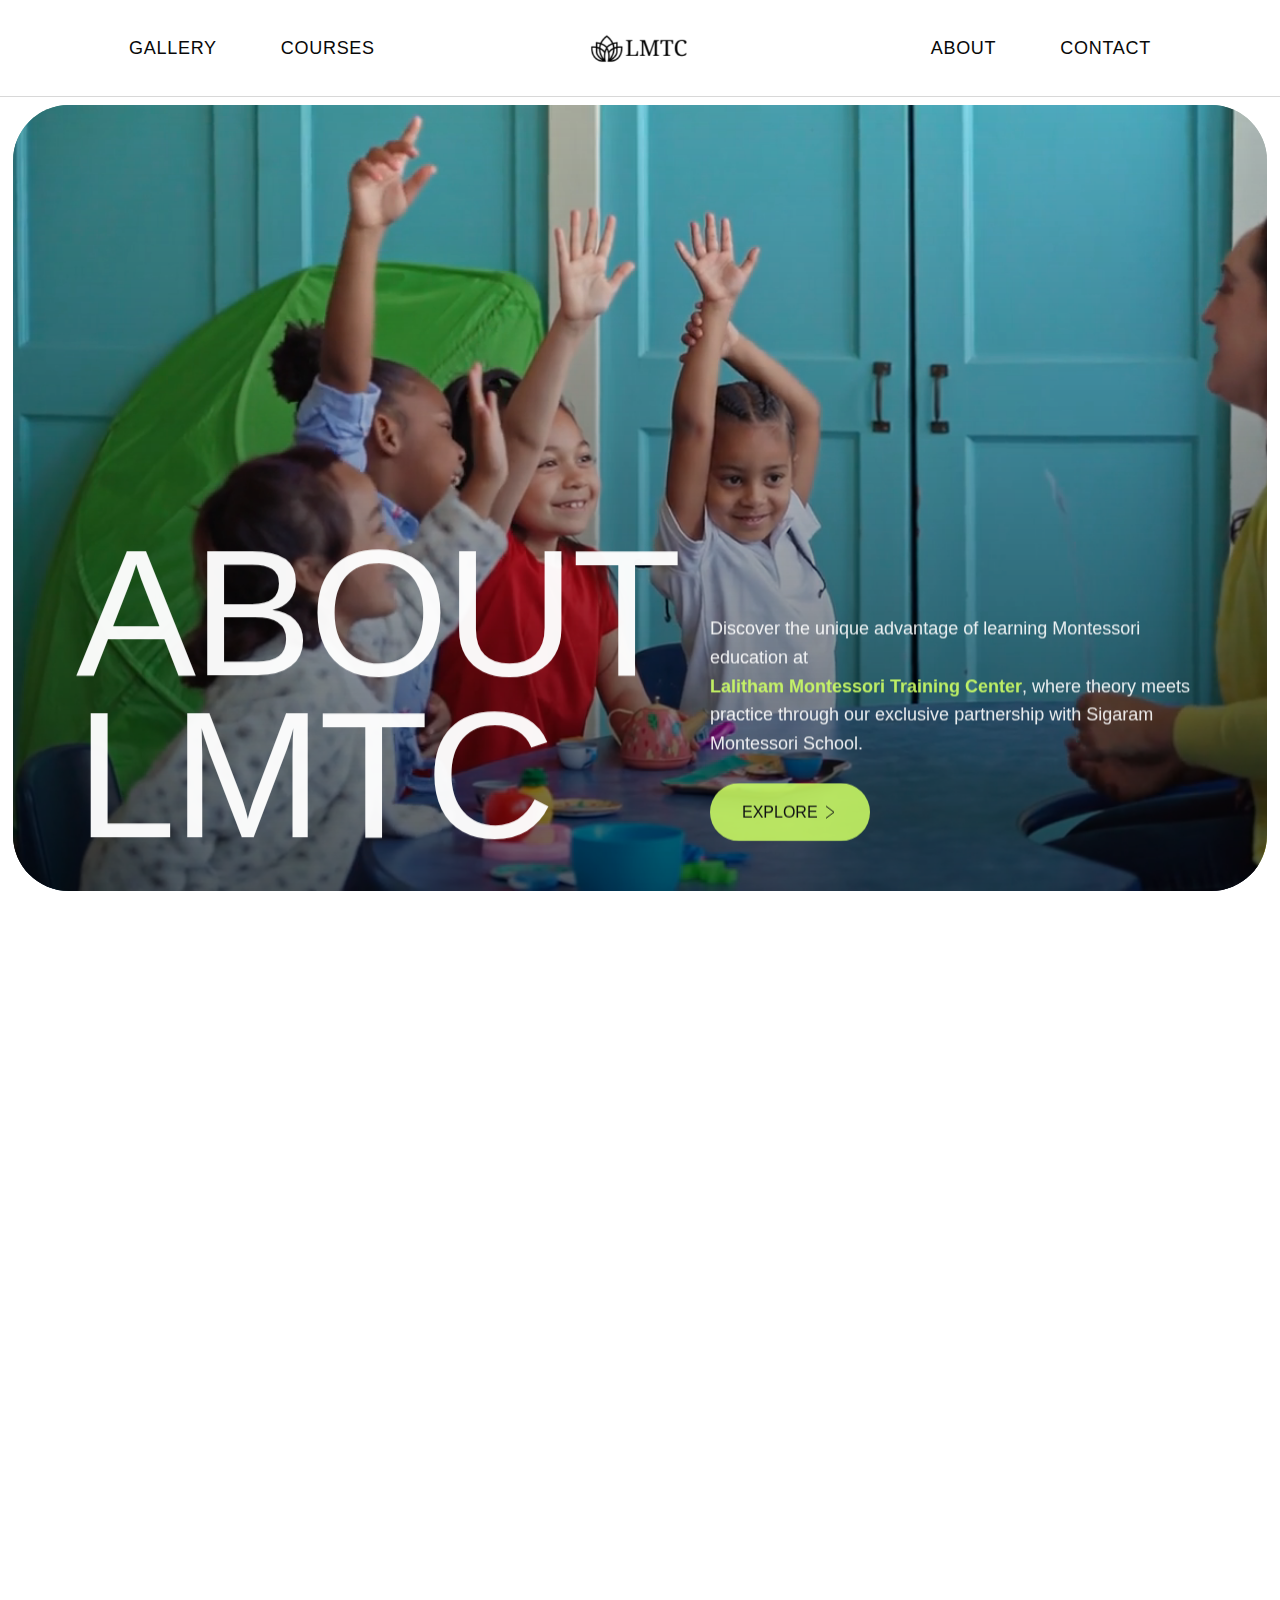
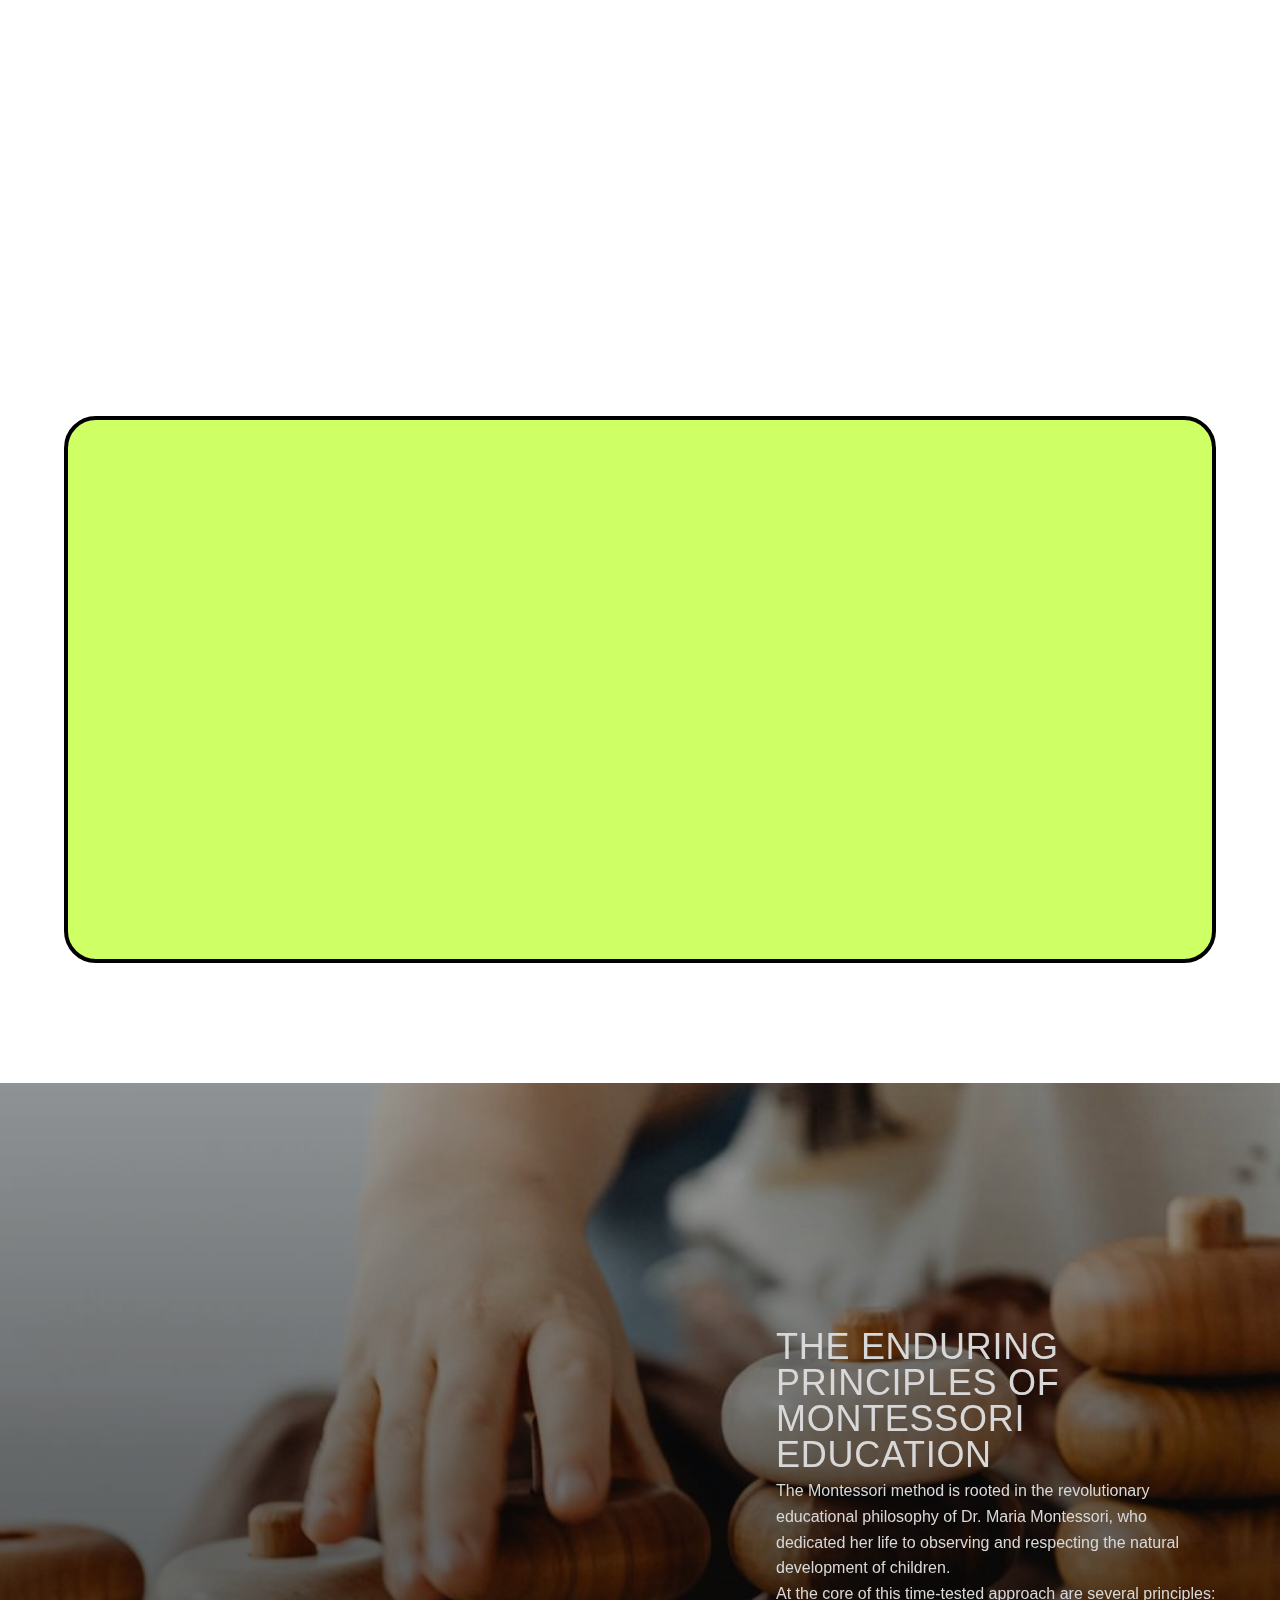
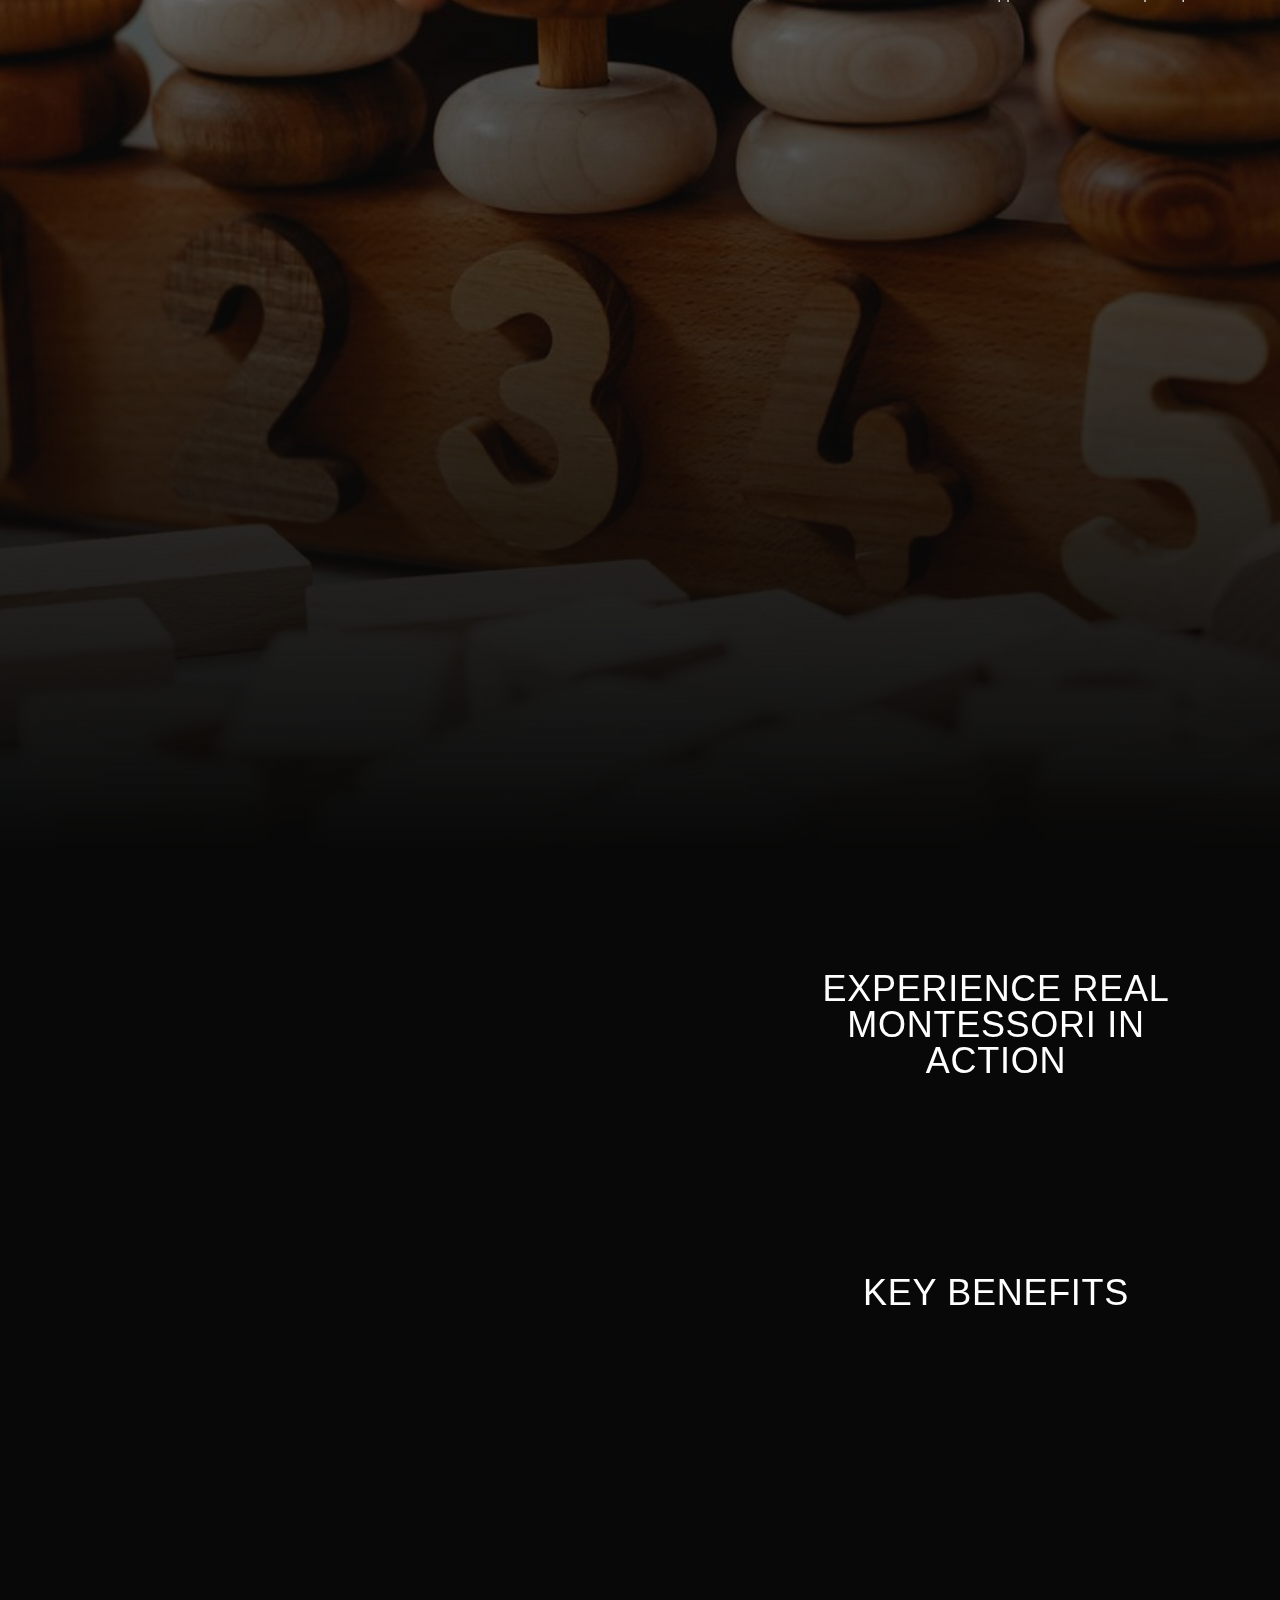
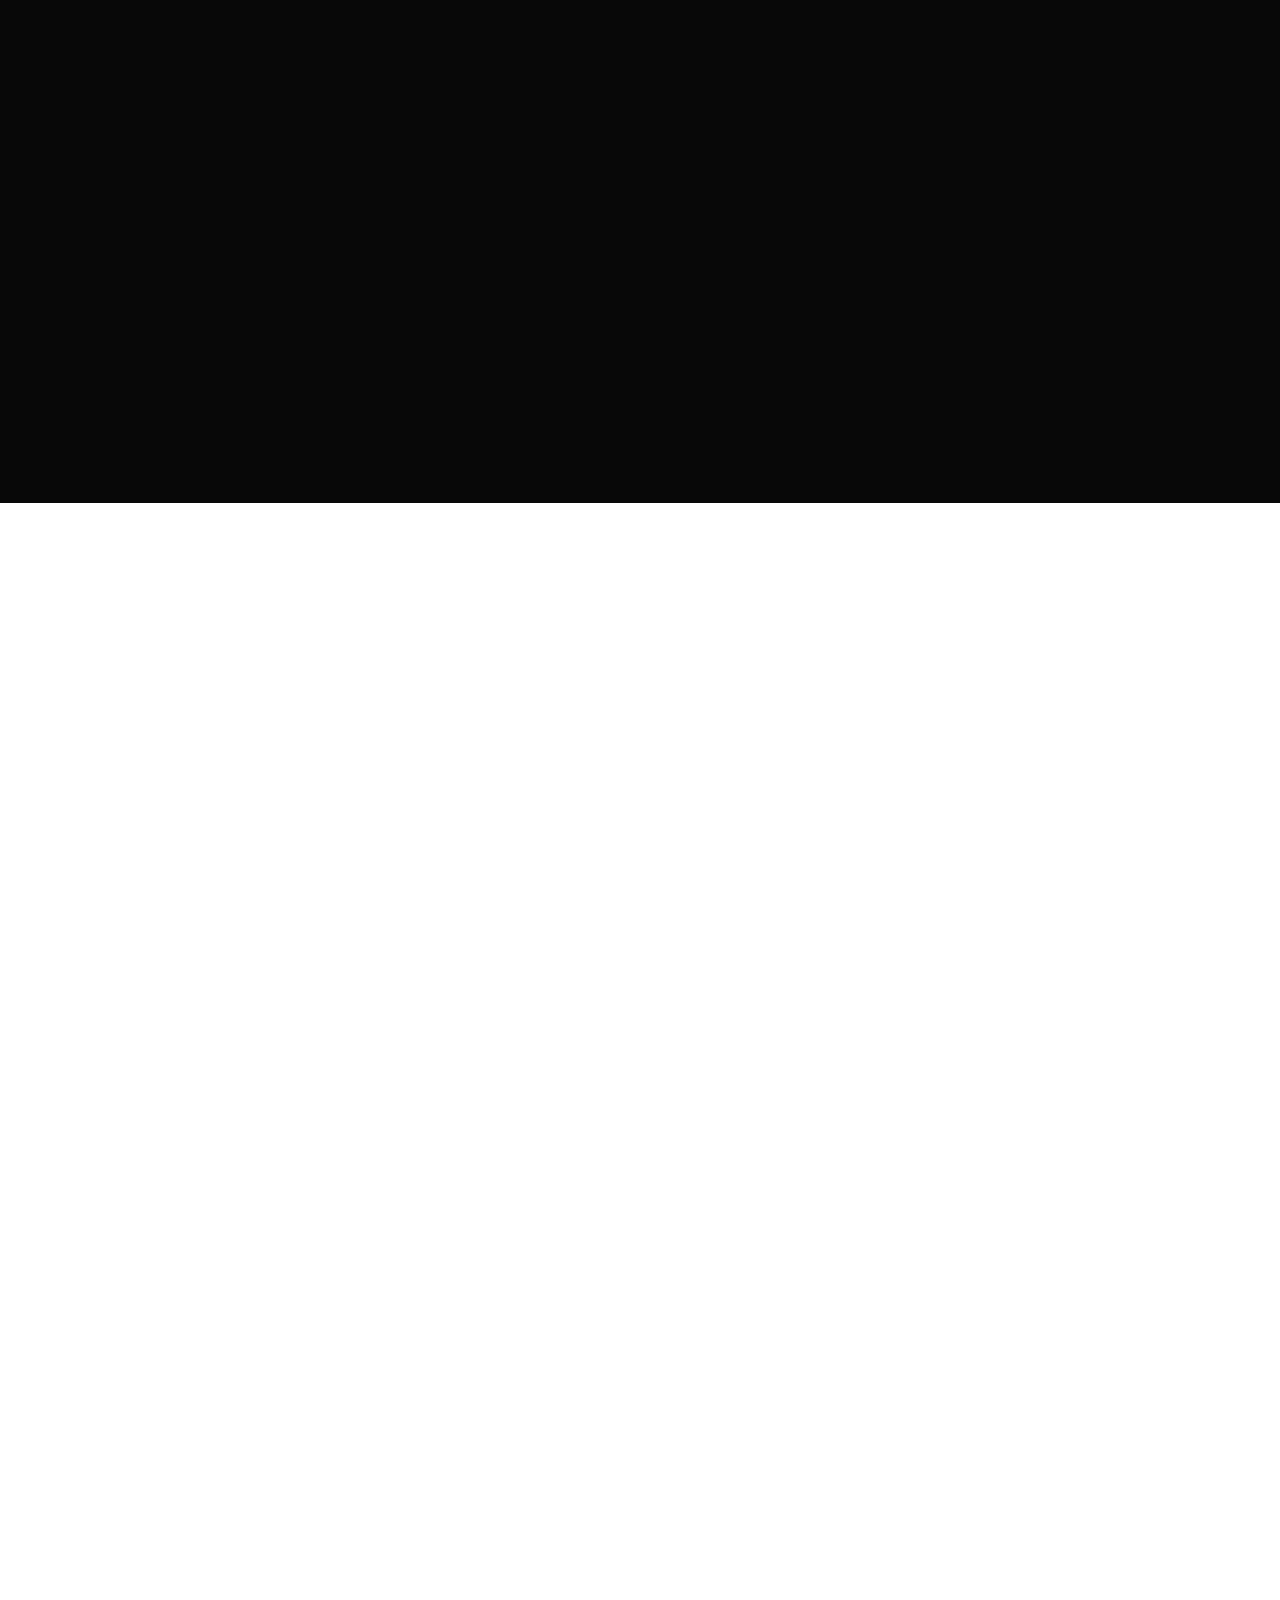
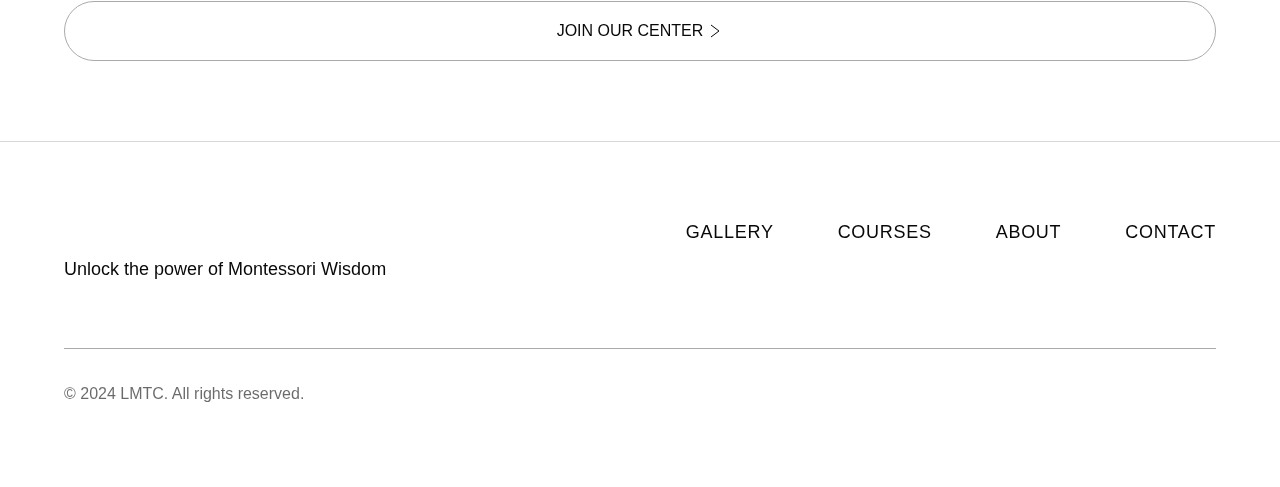
<file: about.html>
<!DOCTYPE html>
<html data-wf-page="6751a89a995df964b0d2cad8" data-wf-site="6751a899995df964b0d2ca89" data-wf-status="1">

<head>
  <meta charset="utf-8" />
  <title>About - LMTC</title>
  <meta
    content="Transform into an exceptional Montessori educator through comprehensive teacher training that combines theoretical excellence with real classroom experience. Join Lalitham Montessori Training Center today."
    name="description" />
  <meta content="About - LMTC" property="og:title" />
  <meta
    content="Transform into an exceptional Montessori educator through comprehensive teacher training that combines theoretical excellence with real classroom experience. Join Lalitham Montessori Training Center today."
    property="og:description" />
  <meta content="images/opengraph.png" property="og:image" />
  <meta content="About - LMTC" property="twitter:title" />
  <meta
    content="Transform into an exceptional Montessori educator through comprehensive teacher training that combines theoretical excellence with real classroom experience. Join Lalitham Montessori Training Center today."
    property="twitter:description" />
  <meta content="images/opengraph.png" property="twitter:image" />
  <meta property="og:type" content="website" />
  <meta content="summary_large_image" name="twitter:card" />
  <meta content="width=device-width, initial-scale=1" name="viewport" />
  <meta content="Webflow" name="generator" />
  <link href="css/webflow-style.css" rel="stylesheet" type="text/css" />
  <script
    type="text/javascript">!function (o, c) { var n = c.documentElement, t = " w-mod-"; n.className += t + "js", ("ontouchstart" in o || o.DocumentTouch && c instanceof DocumentTouch) && (n.className += t + "touch") }(window, document);</script>
  <link href="images/favicon.png" rel="shortcut icon" type="image/x-icon" />
  <link href="images/app-icon.png" rel="apple-touch-icon" />
  <style>
    /* --- Font Smoothing --- */
    body {
      -moz-osx-font-smoothing: grayscale;
      -webkit-font-smoothing: antialiased;
    }
  </style>
</head>

<body>
  <div class="page-wrapper">
    <div class="nav_wrapper">
      <div data-animation="default" data-collapse="medium" data-duration="400" data-easing="ease" data-easing2="ease"
        role="banner" class="navbar w-nav">
        <div class="nav_wrap"><a href="/" class="nav_brand w-nav-brand"><img src="images/black-3-transparent.png"
              loading="lazy" alt="" class="image-2" />
            <div class="link_line"></div>
          </a>
          <nav role="navigation" class="nav_menu-items w-nav-menu">
            <div class="nav_menu-items-inner">
              <div class="nav_menu-link-wrap is-left"><a href="/gallery.html" class="nav_link w-inline-block">
                  <div class="z-index-2">Gallery</div>
                  <div class="link_line"></div>
                </a><a href="/courses.html" class="nav_link w-inline-block">
                  <div class="z-index-2">courses</div>
                  <div class="link_line"></div>
                </a></div>
              <div id="w-node-b300221c-f862-45ba-b30e-c9ae91d80d52-b0d2cad8" class="nav_menu-link-wrap"><a
                  href="/about.html" aria-current="page" class="nav_link w-inline-block w--current">
                  <div class="z-index-2">About</div>
                  <div class="link_line"></div>
                </a><a href="/contact.html" class="nav_link w-inline-block">
                  <div class="z-index-2">Contact</div>
                  <div class="link_line"></div>
                </a></div>
            </div>
          </nav>
          <div class="nav_button w-nav-button">
            <div class="nav_button-inner">
              <div class="nav_button-line is-top"></div>
              <div class="nav_button-line is-middle"></div>
              <div class="nav_button-line is-bottom"></div>
            </div>
          </div>
        </div>
      </div>
    </div>
    <main class="main-wrapper">
      <section class="section is-hero">
        <div data-w-id="03ed8e6b-3b81-745a-78d6-9b0187a7ce30" class="hero_wrap">
          <div data-poster-url="images/8363879-hd_1920_1080_30fps-poster-00001.jpg"
            data-video-urls="images/8363879-hd_1920_1080_30fps-transcode.mp4,images/8363879-hd_1920_1080_30fps-transcode.webm"
            data-autoplay="true" data-loop="true" data-wf-ignore="true"
            class="video_bg w-background-video w-background-video-atom"><video
              id="4c273f53-3549-55dd-725e-fdb09bfc597c-video" autoplay="" loop=""
              style="background-image:url(&quot;images/8363879-hd_1920_1080_30fps-poster-00001.jpg&quot;)" muted=""
              playsinline="" data-wf-ignore="true" data-object-fit="cover">
              <source src="images/8363879-hd_1920_1080_30fps-transcode.mp4" data-wf-ignore="true" />
              <source src="images/8363879-hd_1920_1080_30fps-transcode.webm" data-wf-ignore="true" />
            </video></div>
          <div class="container-large">
            <div data-w-id="cd271bba-260c-d0ac-a377-96bcddb9d88f" class="hero_inner">
              <h1 class="heading-style-h1"><span
                  style="opacity:0;-webkit-transform:translate3d(0, 0.5em, 0) scale3d(1, 1, 1) rotateX(0) rotateY(0) rotateZ(0) skew(0, 0);-moz-transform:translate3d(0, 0.5em, 0) scale3d(1, 1, 1) rotateX(0) rotateY(0) rotateZ(0) skew(0, 0);-ms-transform:translate3d(0, 0.5em, 0) scale3d(1, 1, 1) rotateX(0) rotateY(0) rotateZ(0) skew(0, 0);transform:translate3d(0, 0.5em, 0) scale3d(1, 1, 1) rotateX(0) rotateY(0) rotateZ(0) skew(0, 0)"
                  class="is-word is-1">ABOUT<br />LMTC</span></h1>
              <div class="w-layout-vflex max-width-640">
                <div class="hero_inner_content">
                  <p style="-webkit-transform:translate3d(0, 0.5em, 0) scale3d(1, 1, 1) rotateX(0) rotateY(0) rotateZ(0) skew(0, 0);-moz-transform:translate3d(0, 0.5em, 0) scale3d(1, 1, 1) rotateX(0) rotateY(0) rotateZ(0) skew(0, 0);-ms-transform:translate3d(0, 0.5em, 0) scale3d(1, 1, 1) rotateX(0) rotateY(0) rotateZ(0) skew(0, 0);transform:translate3d(0, 0.5em, 0) scale3d(1, 1, 1) rotateX(0) rotateY(0) rotateZ(0) skew(0, 0);opacity:0"
                    class="text-size-medium">Discover the unique advantage of learning Montessori education at<br />
                    <strong class="about-hero-text">Lalitham Montessori Training Center</strong>, where theory meets
                    practice through our exclusive partnership with Sigaram Montessori School.</p>
                  <div class="margin-top-24"><a
                      style="-webkit-transform:translate3d(0, 0.5em, 0) scale3d(1, 1, 1) rotateX(0) rotateY(0) rotateZ(0) skew(0, 0);-moz-transform:translate3d(0, 0.5em, 0) scale3d(1, 1, 1) rotateX(0) rotateY(0) rotateZ(0) skew(0, 0);-ms-transform:translate3d(0, 0.5em, 0) scale3d(1, 1, 1) rotateX(0) rotateY(0) rotateZ(0) skew(0, 0);transform:translate3d(0, 0.5em, 0) scale3d(1, 1, 1) rotateX(0) rotateY(0) rotateZ(0) skew(0, 0);opacity:0"
                      href="#explore" class="button w-inline-block">
                      <p>Explore</p><img src="images/icon-arrow-light.svg" loading="lazy" alt="" class="icon-16" />
                    </a></div>
                </div>
              </div>
            </div>
          </div>
          <div class="hero_overlay"></div>
        </div>
        <div data-w-id="6a3ecc14-ec69-9bbd-db05-9782133e248d" class="quote_box">
          <div class="container-large">
            <div class="quote_wrap">
              <p class="quote_text"><span class="text-color-green">&quot;</span>It&#x27;s nurture and wisdom
                that shape a child&#x27;s <span class="text-highlight">INFINITE potential.</span><span
                  class="text-color-green">&quot;</span></p>
            </div>
          </div>
        </div>
      </section>
      <section class="section">
        <div class="container-large">
          <div data-w-id="7df0f447-f4c0-5e53-7f1e-55491f278c40" class="feature_wrap">
            <div class="feature_content">
              <div class="w-layout-vflex max-width-400">
                <div class="margin-bottom-16">
                  <h2 class="heading-style-h2"><span
                      style="opacity:0;-webkit-transform:translate3d(0, 0.5em, 0) scale3d(1, 1, 1) rotateX(0) rotateY(0) rotateZ(0) skew(0, 0);-moz-transform:translate3d(0, 0.5em, 0) scale3d(1, 1, 1) rotateX(0) rotateY(0) rotateZ(0) skew(0, 0);-ms-transform:translate3d(0, 0.5em, 0) scale3d(1, 1, 1) rotateX(0) rotateY(0) rotateZ(0) skew(0, 0);transform:translate3d(0, 0.5em, 0) scale3d(1, 1, 1) rotateX(0) rotateY(0) rotateZ(0) skew(0, 0)"
                      class="is-word is-1">Transforming</span> <span
                      style="opacity:0;-webkit-transform:translate3d(0, 0.5em, 0) scale3d(1, 1, 1) rotateX(0) rotateY(0) rotateZ(0) skew(0, 0);-moz-transform:translate3d(0, 0.5em, 0) scale3d(1, 1, 1) rotateX(0) rotateY(0) rotateZ(0) skew(0, 0);-ms-transform:translate3d(0, 0.5em, 0) scale3d(1, 1, 1) rotateX(0) rotateY(0) rotateZ(0) skew(0, 0);transform:translate3d(0, 0.5em, 0) scale3d(1, 1, 1) rotateX(0) rotateY(0) rotateZ(0) skew(0, 0)"
                      class="is-word is-2">MINDS</span> <span
                      style="-webkit-transform:translate3d(0, 0.5em, 0) scale3d(1, 1, 1) rotateX(0) rotateY(0) rotateZ(0) skew(0, 0);-moz-transform:translate3d(0, 0.5em, 0) scale3d(1, 1, 1) rotateX(0) rotateY(0) rotateZ(0) skew(0, 0);-ms-transform:translate3d(0, 0.5em, 0) scale3d(1, 1, 1) rotateX(0) rotateY(0) rotateZ(0) skew(0, 0);transform:translate3d(0, 0.5em, 0) scale3d(1, 1, 1) rotateX(0) rotateY(0) rotateZ(0) skew(0, 0);opacity:0"
                      class="is-word is-3">through</span> <span
                      style="-webkit-transform:translate3d(0, 0.5em, 0) scale3d(1, 1, 1) rotateX(0) rotateY(0) rotateZ(0) skew(0, 0);-moz-transform:translate3d(0, 0.5em, 0) scale3d(1, 1, 1) rotateX(0) rotateY(0) rotateZ(0) skew(0, 0);-ms-transform:translate3d(0, 0.5em, 0) scale3d(1, 1, 1) rotateX(0) rotateY(0) rotateZ(0) skew(0, 0);transform:translate3d(0, 0.5em, 0) scale3d(1, 1, 1) rotateX(0) rotateY(0) rotateZ(0) skew(0, 0);opacity:0"
                      class="is-word is-4">MOntessori</span></h2>
                </div>
              </div>
              <ul
                style="opacity:0;-webkit-transform:translate3d(0, 0.5em, 0) scale3d(1, 1, 1) rotateX(0) rotateY(0) rotateZ(0) skew(0, 0);-moz-transform:translate3d(0, 0.5em, 0) scale3d(1, 1, 1) rotateX(0) rotateY(0) rotateZ(0) skew(0, 0);-ms-transform:translate3d(0, 0.5em, 0) scale3d(1, 1, 1) rotateX(0) rotateY(0) rotateZ(0) skew(0, 0);transform:translate3d(0, 0.5em, 0) scale3d(1, 1, 1) rotateX(0) rotateY(0) rotateZ(0) skew(0, 0)"
                role="list" class="stats_list">
                <li class="stats_item">
                  <div class="margin-bottom-4">
                    <p class="heading-style-h5">Child Development</p>
                  </div>
                  <div class="opacity-80">
                    <p class="text-size-medium">Nurturing young minds through respect, understanding, and carefully
                      prepared environments.</p>
                  </div>
                </li>
                <li class="stats_item">
                  <div class="margin-bottom-4">
                    <p class="heading-style-h5">Hands-on Learning</p>
                  </div>
                  <div class="opacity-80">
                    <p class="text-size-medium">Guiding children to discover and learn through sensory experiences and
                      practical activities.</p>
                  </div>
                </li>
                <li class="stats_item">
                  <div class="margin-bottom-4">
                    <p class="heading-style-h5">Self-Directed Growth</p>
                  </div>
                  <div class="opacity-80">
                    <p class="text-size-medium">Empowering children to develop independence, confidence, and a lifelong
                      love for learning.</p>
                  </div>
                </li>
                <li class="stats_item">
                  <div class="margin-bottom-4">
                    <p class="heading-style-h5">Individual Progress</p>
                  </div>
                  <div class="opacity-80">
                    <p class="text-size-medium">Supporting each child&#x27;s unique developmental journey at their own
                      natural pace and rhythm.</p>
                  </div>
                </li>
              </ul>
            </div>
          </div>
        </div>
      </section>
      <section data-w-id="084197ed-abc6-f08f-d573-61955205b303" class="section is-history">
        <div class="parallax-wrap"><img src="images/pexels-karolina-grabowska-7269674.jpg" loading="lazy" sizes="100vw"
            srcset="images/pexels-karolina-grabowska-7269674-p-500.jpg 500w, images/pexels-karolina-grabowska-7269674-p-800.jpg 800w, images/pexels-karolina-grabowska-7269674-p-1080.jpg 1080w, images/pexels-karolina-grabowska-7269674-p-1600.jpg 1600w, images/pexels-karolina-grabowska-7269674-p-2000.jpg 2000w, images/pexels-karolina-grabowska-7269674-p-2600.jpg 2600w, images/pexels-karolina-grabowska-7269674-p-3200.jpg 3200w, images/pexels-karolina-grabowska-7269674.jpg 6579w"
            alt="" class="parallax-img" />
          <div class="parallax-overlay is-full"></div>
        </div>
        <div class="z-index-2">
          <div class="container-large">
            <div data-w-id="084197ed-abc6-f08f-d573-61955205b309" class="wrap_flex is-align-top">
              <div class="max-width-440">
                <h2><span
                    style="opacity:0;-webkit-transform:translate3d(0, 0.5em, 0) scale3d(1, 1, 1) rotateX(0) rotateY(0) rotateZ(0) skew(0, 0);-moz-transform:translate3d(0, 0.5em, 0) scale3d(1, 1, 1) rotateX(0) rotateY(0) rotateZ(0) skew(0, 0);-ms-transform:translate3d(0, 0.5em, 0) scale3d(1, 1, 1) rotateX(0) rotateY(0) rotateZ(0) skew(0, 0);transform:translate3d(0, 0.5em, 0) scale3d(1, 1, 1) rotateX(0) rotateY(0) rotateZ(0) skew(0, 0)"
                    class="is-word is-1">MONtessori</span> <span
                    style="opacity:0;-webkit-transform:translate3d(0, 0.5em, 0) scale3d(1, 1, 1) rotateX(0) rotateY(0) rotateZ(0) skew(0, 0);-moz-transform:translate3d(0, 0.5em, 0) scale3d(1, 1, 1) rotateX(0) rotateY(0) rotateZ(0) skew(0, 0);-ms-transform:translate3d(0, 0.5em, 0) scale3d(1, 1, 1) rotateX(0) rotateY(0) rotateZ(0) skew(0, 0);transform:translate3d(0, 0.5em, 0) scale3d(1, 1, 1) rotateX(0) rotateY(0) rotateZ(0) skew(0, 0)"
                    class="is-word is-2">Legacy</span> <span
                    style="-webkit-transform:translate3d(0, 0.5em, 0) scale3d(1, 1, 1) rotateX(0) rotateY(0) rotateZ(0) skew(0, 0);-moz-transform:translate3d(0, 0.5em, 0) scale3d(1, 1, 1) rotateX(0) rotateY(0) rotateZ(0) skew(0, 0);-ms-transform:translate3d(0, 0.5em, 0) scale3d(1, 1, 1) rotateX(0) rotateY(0) rotateZ(0) skew(0, 0);transform:translate3d(0, 0.5em, 0) scale3d(1, 1, 1) rotateX(0) rotateY(0) rotateZ(0) skew(0, 0);opacity:0"
                    class="is-word is-3">of</span> <span
                    style="-webkit-transform:translate3d(0, 0.5em, 0) scale3d(1, 1, 1) rotateX(0) rotateY(0) rotateZ(0) skew(0, 0);-moz-transform:translate3d(0, 0.5em, 0) scale3d(1, 1, 1) rotateX(0) rotateY(0) rotateZ(0) skew(0, 0);-ms-transform:translate3d(0, 0.5em, 0) scale3d(1, 1, 1) rotateX(0) rotateY(0) rotateZ(0) skew(0, 0);transform:translate3d(0, 0.5em, 0) scale3d(1, 1, 1) rotateX(0) rotateY(0) rotateZ(0) skew(0, 0);opacity:0"
                    class="is-word is-4">Excellence</span></h2>
              </div>
              <div class="max-width-440 is-full-responsive">
                <div class="text-color-lightgrey">
                  <p class="text-size-medium text-weight-medium">Transforming Minds Since 1907, Montessori Has Been the
                    Cornerstone of Holistic Education, Empowering Educators to Nurture the Whole Child.</p>
                  <div class="margin-top-40">
                    <h3>The Enduring Principles of Montessori Education</h3>
                    <p class="paragraph">The Montessori method is rooted in the revolutionary educational philosophy of
                      Dr. Maria Montessori, who dedicated her life to observing and respecting the natural development
                      of children. <br />At the core of this time-tested approach are several principles:</p>
                    <div class="margin-top-16">
                      <ul
                        style="opacity:0;-webkit-transform:translate3d(0, 0.5em, 0) scale3d(1, 1, 1) rotateX(0) rotateY(0) rotateZ(0) skew(0, 0);-moz-transform:translate3d(0, 0.5em, 0) scale3d(1, 1, 1) rotateX(0) rotateY(0) rotateZ(0) skew(0, 0);-ms-transform:translate3d(0, 0.5em, 0) scale3d(1, 1, 1) rotateX(0) rotateY(0) rotateZ(0) skew(0, 0);transform:translate3d(0, 0.5em, 0) scale3d(1, 1, 1) rotateX(0) rotateY(0) rotateZ(0) skew(0, 0)"
                        role="list" class="history_list">
                        <li class="history_item">
                          <div id="w-node-b36ff6d9-0807-215a-678d-f52a7b37912d-7b37912c" class="text-color-white">
                            <div id="w-node-b36ff6d9-0807-215a-678d-f52a7b37912e-7b37912c" class="heading-style-h4">
                              Respect for the Child</div>
                          </div>
                          <p id="w-node-b36ff6d9-0807-215a-678d-f52a7b379130-7b37912c"
                            class="text-size-medium text-weight-medium">Montessori believed that children are inherently
                            driven to learn, explore, and make sense of the world around them. Our role as educators is
                            to honor and nurture this intrinsic motivation, rather than impose external control.</p>
                        </li>
                        <li class="history_item">
                          <div id="w-node-b36ff6d9-0807-215a-678d-f52a7b37912d-7b37912c" class="text-color-white">
                            <div id="w-node-b36ff6d9-0807-215a-678d-f52a7b37912e-7b37912c" class="heading-style-h4">
                              Prepared Environment</div>
                          </div>
                          <p id="w-node-b36ff6d9-0807-215a-678d-f52a7b379130-7b37912c"
                            class="text-size-medium text-weight-medium">Montessori classrooms are specially designed
                            with child-sized furniture, accessible learning materials, and a structured layout that
                            encourages independent discovery and self-directed activity.</p>
                        </li>
                        <li class="history_item">
                          <div id="w-node-b36ff6d9-0807-215a-678d-f52a7b37912d-7b37912c" class="text-color-white">
                            <div id="w-node-b36ff6d9-0807-215a-678d-f52a7b37912e-7b37912c" class="heading-style-h4">
                              Sensitive Periods</div>
                          </div>
                          <p id="w-node-b36ff6d9-0807-215a-678d-f52a7b379130-7b37912c"
                            class="text-size-medium text-weight-medium">Children have &quot;sensitive periods&quot; -
                            windows of opportunity when they are particularly attuned to mastering certain skills. The
                            Montessori curriculum is strategically aligned to capitalize on these sensitive periods.</p>
                        </li>
                        <li class="history_item">
                          <div id="w-node-b36ff6d9-0807-215a-678d-f52a7b37912d-7b37912c" class="text-color-white">
                            <div id="w-node-b36ff6d9-0807-215a-678d-f52a7b37912e-7b37912c" class="heading-style-h4">
                              Mixed-Age Classrooms</div>
                          </div>
                          <p id="w-node-b36ff6d9-0807-215a-678d-f52a7b379130-7b37912c"
                            class="text-size-medium text-weight-medium">Montessori classrooms bring together students of
                            varying ages, allowing younger children to learn from their older peers and develop a sense
                            of community.</p>
                        </li>
                      </ul>
                    </div>
                  </div>
                </div>
              </div>
            </div>
          </div>
        </div>
      </section>
      <section id="explore" class="section is-experience">
        <div class="container-large">
          <div class="margin-bottom-64">
            <div data-w-id="f0443543-7ba6-cbc7-74ed-da3d58ab7911" class="wrap_flex is-align-top">
              <div class="max-width-250">
                <h2><span
                    style="opacity:0;-webkit-transform:translate3d(0, 0.5em, 0) scale3d(1, 1, 1) rotateX(0) rotateY(0) rotateZ(0) skew(0, 0);-moz-transform:translate3d(0, 0.5em, 0) scale3d(1, 1, 1) rotateX(0) rotateY(0) rotateZ(0) skew(0, 0);-ms-transform:translate3d(0, 0.5em, 0) scale3d(1, 1, 1) rotateX(0) rotateY(0) rotateZ(0) skew(0, 0);transform:translate3d(0, 0.5em, 0) scale3d(1, 1, 1) rotateX(0) rotateY(0) rotateZ(0) skew(0, 0)"
                    class="is-word is-1">Why Choose</span> <span
                    style="opacity:0;-webkit-transform:translate3d(0, 0.5em, 0) scale3d(1, 1, 1) rotateX(0) rotateY(0) rotateZ(0) skew(0, 0);-moz-transform:translate3d(0, 0.5em, 0) scale3d(1, 1, 1) rotateX(0) rotateY(0) rotateZ(0) skew(0, 0);-ms-transform:translate3d(0, 0.5em, 0) scale3d(1, 1, 1) rotateX(0) rotateY(0) rotateZ(0) skew(0, 0);transform:translate3d(0, 0.5em, 0) scale3d(1, 1, 1) rotateX(0) rotateY(0) rotateZ(0) skew(0, 0)"
                    class="is-word is-2">LMTC ?</span></h2><img src="images/pexels-ron-lach-8540374.jpg" loading="lazy"
                  sizes="250.0749969482422px"
                  srcset="images/pexels-ron-lach-8540374-p-500.jpg 500w, images/pexels-ron-lach-8540374-p-800.jpg 800w, images/pexels-ron-lach-8540374-p-1080.jpg 1080w, images/pexels-ron-lach-8540374-p-1600.jpg 1600w, images/pexels-ron-lach-8540374-p-2000.jpg 2000w, images/pexels-ron-lach-8540374-p-2600.jpg 2600w, images/pexels-ron-lach-8540374-p-3200.jpg 3200w, images/pexels-ron-lach-8540374.jpg 4106w"
                  alt="" class="image-3" />
              </div>
              <div class="max-width-440 is-full-responsive">
                <h3 class="whylmtc">Experience Real Montessori in Action</h3>
                <p style="-webkit-transform:translate3d(0, 0.5em, 0) scale3d(1, 1, 1) rotateX(0) rotateY(0) rotateZ(0) skew(0, 0);-moz-transform:translate3d(0, 0.5em, 0) scale3d(1, 1, 1) rotateX(0) rotateY(0) rotateZ(0) skew(0, 0);-ms-transform:translate3d(0, 0.5em, 0) scale3d(1, 1, 1) rotateX(0) rotateY(0) rotateZ(0) skew(0, 0);transform:translate3d(0, 0.5em, 0) scale3d(1, 1, 1) rotateX(0) rotateY(0) rotateZ(0) skew(0, 0);opacity:0"
                  class="text-size-medium">What sets us apart is our unique partnership with Sigaram Montessori School,
                  offering our trainees an unparalleled advantage in their educational journey. This exclusive
                  collaboration means you don&#x27;t just learn about Montessori methods - you experience them in
                  real-time, in actual classroom settings.</p>
                <div class="margin-top-24">
                  <h3 class="whylmtc">Key Benefits</h3>
                  <p style="-webkit-transform:translate3d(0, 0.5em, 0) scale3d(1, 1, 1) rotateX(0) rotateY(0) rotateZ(0) skew(0, 0);-moz-transform:translate3d(0, 0.5em, 0) scale3d(1, 1, 1) rotateX(0) rotateY(0) rotateZ(0) skew(0, 0);-ms-transform:translate3d(0, 0.5em, 0) scale3d(1, 1, 1) rotateX(0) rotateY(0) rotateZ(0) skew(0, 0);transform:translate3d(0, 0.5em, 0) scale3d(1, 1, 1) rotateX(0) rotateY(0) rotateZ(0) skew(0, 0);opacity:0"
                    class="text-size-medium"><strong class="benefits">Direct Observation:</strong> Watch experienced
                    Montessori teachers implement the methodology in real classroom environments.<br /><strong
                      class="benefits">Hands-on Practice: </strong>Apply your learning directly in functioning
                    Montessori classrooms under expert guidance.<br /><strong class="benefits">Real Student
                      Interaction:</strong> Gain invaluable experience working with children in authentic Montessori
                    settings.<br /><strong class="benefits">Mentor Support:</strong> Learn from practicing Montessori
                    educators who bring years of practical experience to your training.<br /><strong
                      class="benefits">Bridge Theory and Practice:</strong> See how theoretical principles come to life
                    in day-to-day classroom situations.</p>
                </div>
              </div>
              <p class="text-size-medium text-weight-medium">At Lalitham, we believe the best way to learn is by doing.
                Our integration with Sigaram Montessori School ensures that your training goes beyond textbook knowledge
                to include practical, real-world experience - making you not just certified, but truly prepared for your
                Montessori teaching journey.<br /><br />Choose Lalitham and benefit from a training experience that
                combines comprehensive theoretical knowledge with authentic classroom exposure, setting you up for
                success in your Montessori teaching career.</p>
            </div>
          </div>
        </div>
      </section>
      <section data-w-id="4500f34f-ad71-c737-340f-a39b6520a855" class="section is-bottom-cta">
        <div class="container-large">
          <div data-w-id="4500f34f-ad71-c737-340f-a39b6520a857" class="bottom-cta_wrap">
            <div class="max-width-700">
              <h2 class="heading-style-h1"><span class="is-word is-1">Get</span> <span
                  class="is-word is-2">Started</span> <br /><span class="is-word is-3">Today</span></h2>
            </div>
            <div class="bottom-cta_box">
              <div class="video_bg">
                <div class="video_bg_overlay"></div><img src="images/lmtc2.jpg" loading="lazy" sizes="90vw"
                  srcset="images/lmtc2-p-500.jpg 500w, images/lmtc2-p-800.jpg 800w, images/lmtc2-p-1080.jpg 1080w, images/lmtc2.jpg 1600w"
                  alt="" class="img-cover" />
              </div>
            </div>
            <div id="w-node-_4500f34f-ad71-c737-340f-a39b6520a85f-6520a855" class="max-width-full"><a
                href="/contact.html" class="button is-secondary w-inline-block">
                <p>Join our center</p><img src="images/icon-arrow-light.svg" loading="lazy" alt="" class="icon-16" />
              </a></div>
          </div>
        </div>
      </section>
    </main>
    <footer class="section is-footer">
      <div class="container-large">
        <div class="margin-bottom-64">
          <div class="wrap_flex is-align-top">
            <div class="max-width-400">
              <div class="margin-bottom-8"><img src="images/black-3-transparent-short2.png" loading="lazy" width="190"
                  alt="" /></div>
              <p class="text-size-medium text-weight-medium">Unlock the power of Montessori Wisdom</p>
            </div>
            <ul role="list" class="footer_links">
              <li class="footer_link-item"><a href="/gallery.html" class="footer_link w-inline-block">
                  <div class="z-index-2">
                    <div>Gallery</div>
                  </div>
                  <div class="link_line"></div>
                </a></li>
              <li class="footer_link-item"><a href="/courses.html" class="footer_link w-inline-block">
                  <div class="z-index-2">
                    <div>Courses</div>
                  </div>
                  <div class="link_line"></div>
                </a></li>
              <li class="footer_link-item"><a href="/about.html" aria-current="page"
                  class="footer_link w-inline-block w--current">
                  <div class="z-index-2">
                    <div>About</div>
                  </div>
                  <div class="link_line"></div>
                </a></li>
              <li class="footer_link-item"><a href="/contact.html" class="footer_link w-inline-block">
                  <div class="z-index-2">
                    <div>Contact</div>
                  </div>
                  <div class="link_line"></div>
                </a></li>
            </ul>
          </div>
        </div>
        <div class="footer_copyright">
          <div class="opacity-60">
            <div class="footer_copyright-inner">
              <p class="text-size-regular">© 2024 LMTC. All rights reserved.</p>
            </div>
          </div>
          <ul role="list" class="social-links">
            <li class="social-links_item"><a href="https://www.youtube.com/@LalithamMontessoriTraining" class="social-link w-inline-block"><img src="images/yt-icon.svg"
                  loading="lazy" alt="" class="icon-24" />
                <div class="link-box"></div>
              </a></li>
            <li class="social-links_item"><a href="https://www.instagram.com/lalitham_montessori_training" class="social-link w-inline-block"><img src="images/ig-icon.svg"
                  loading="lazy" alt="" class="icon-24" />
                <div class="link-box"></div>
              </a></li>
          </ul>
        </div>
      </div>
    </footer>
  </div>
  <script src="js/jquery.js" type="text/javascript"></script>
  <script src="js/webflow-script.js" type="text/javascript"></script>
</body>

</html>
</file>
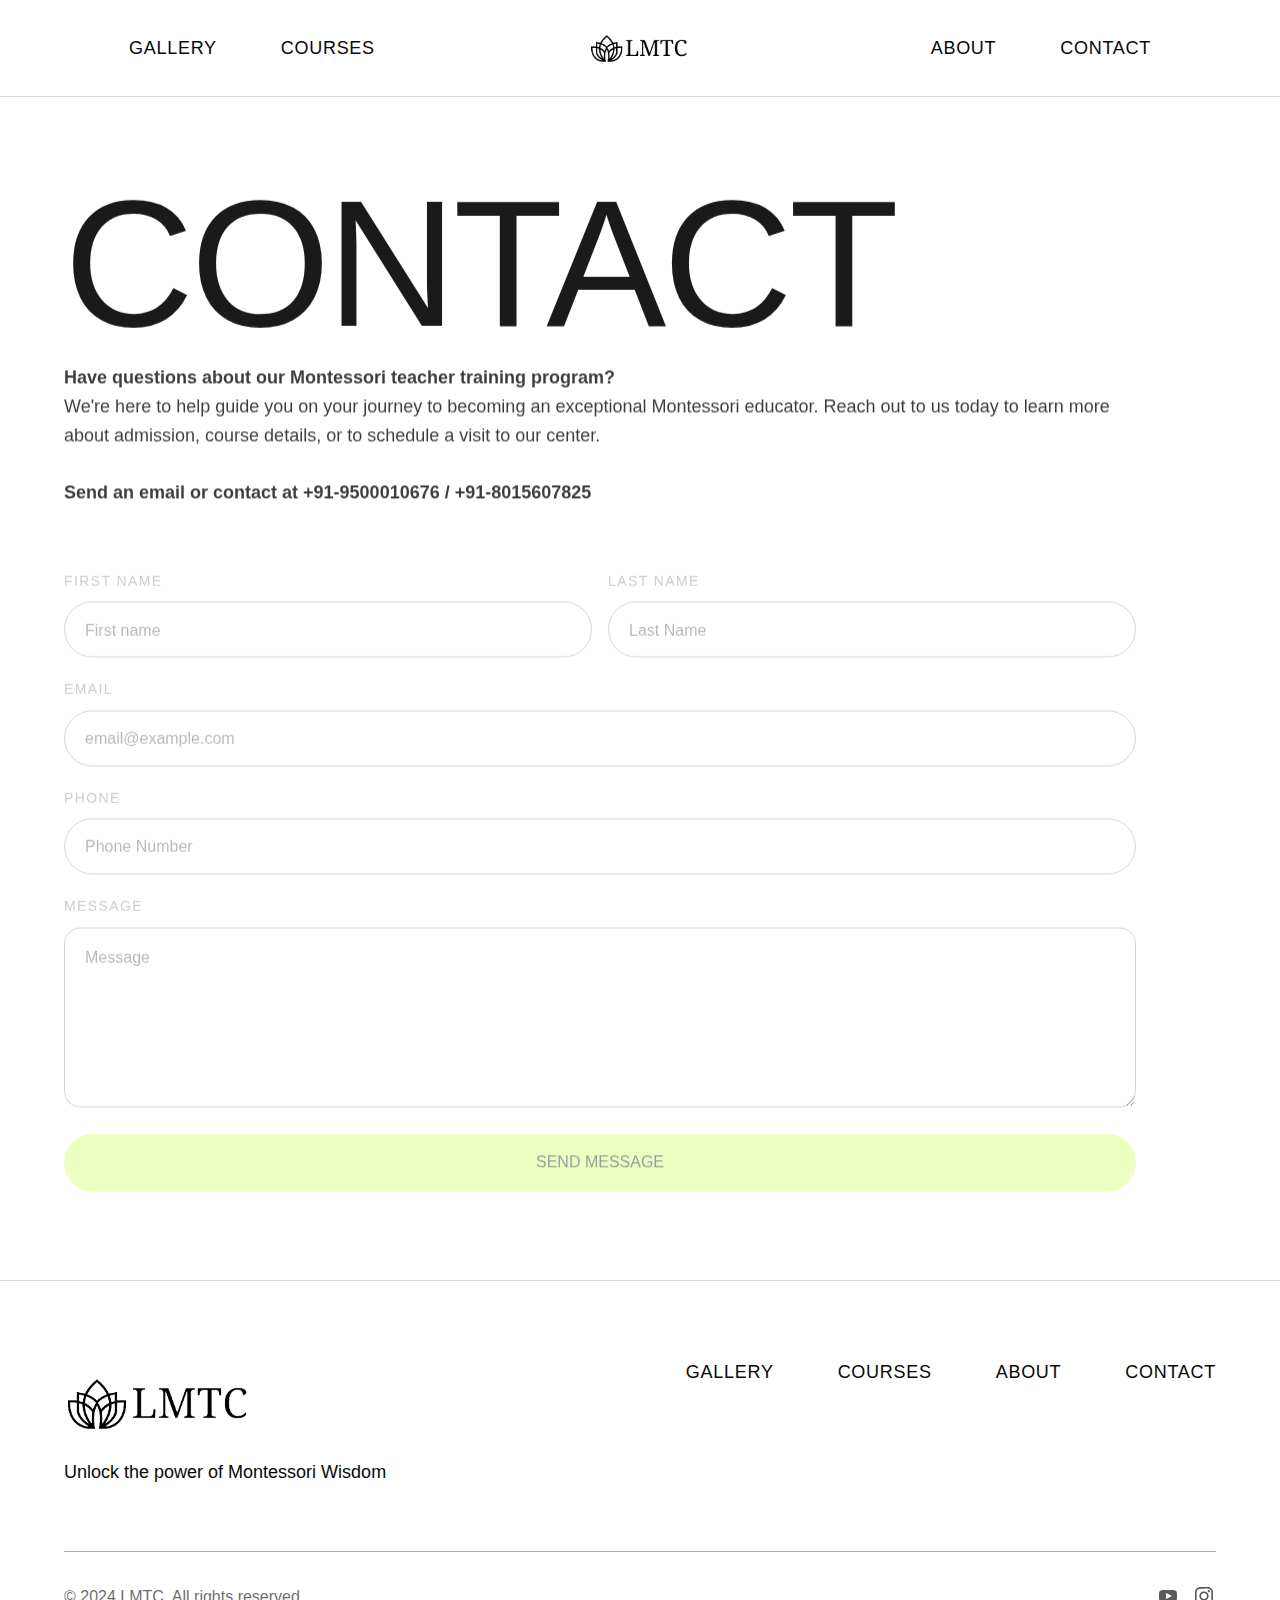
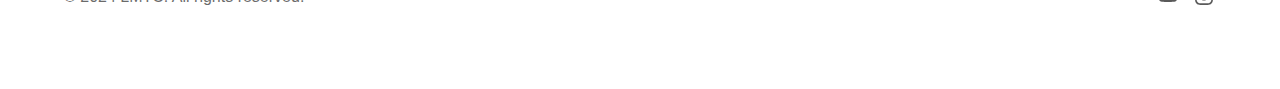
<file: contact.html>
<!DOCTYPE html>
<html data-wf-page="6751a89a995df964b0d2cada" data-wf-site="6751a899995df964b0d2ca89" data-wf-status="1">

<head>
  <meta charset="utf-8" />
  <title>Contact - LMTC</title>
  <meta
    content="Transform into an exceptional Montessori educator through comprehensive teacher training that combines theoretical excellence with real classroom experience. Join Lalitham Montessori Training Center today."
    name="description" />
  <meta content="Contact - LMTC" property="og:title" />
  <meta
    content="Transform into an exceptional Montessori educator through comprehensive teacher training that combines theoretical excellence with real classroom experience. Join Lalitham Montessori Training Center today."
    property="og:description" />
  <meta content="images/opengraph.png" property="og:image" />
  <meta content="Contact - LMTC" property="twitter:title" />
  <meta
    content="Transform into an exceptional Montessori educator through comprehensive teacher training that combines theoretical excellence with real classroom experience. Join Lalitham Montessori Training Center today."
    property="twitter:description" />
  <meta content="images/opengraph.png" property="twitter:image" />
  <meta property="og:type" content="website" />
  <meta content="summary_large_image" name="twitter:card" />
  <meta content="width=device-width, initial-scale=1" name="viewport" />
  <meta content="Webflow" name="generator" />
  <link href="css/webflow-style.css" rel="stylesheet" type="text/css" />
  <script
    type="text/javascript">!function (o, c) { var n = c.documentElement, t = " w-mod-"; n.className += t + "js", ("ontouchstart" in o || o.DocumentTouch && c instanceof DocumentTouch) && (n.className += t + "touch") }(window, document);</script>
  <link href="images/favicon.png" rel="shortcut icon" type="image/x-icon" />
  <link href="images/app-icon.png" rel="apple-touch-icon" />
  <style>
    /* --- Font Smoothing --- */
    body {
      -moz-osx-font-smoothing: grayscale;
      -webkit-font-smoothing: antialiased;
    }
  </style>
</head>

<body>
  <div class="page-wrapper">
    <div class="nav_wrapper">
      <div data-w-id="17a6340c-761b-7fc0-e914-c76287f98ca6" data-animation="default" data-collapse="medium"
        data-duration="400" data-easing="ease" data-easing2="ease" role="banner" class="navbar w-nav">
        <div class="nav_wrap"><a data-w-id="17a6340c-761b-7fc0-e914-c76287f98ca8" href="/"
            class="nav_brand w-nav-brand"><img src="images/black-3-transparent.png" loading="lazy" width="Auto"
              height="Auto" alt="" class="image" />
            <div class="link_line"></div>
          </a>
          <nav role="navigation" class="nav_menu-items w-nav-menu">
            <div class="nav_menu-items-inner">
              <div class="nav_menu-link-wrap is-left"><a href="/gallery.html" class="nav_link w-inline-block">
                  <div class="z-index-2">GALLERY</div>
                  <div class="link_line"></div>
                </a><a href="/courses.html" class="nav_link w-inline-block">
                  <div class="z-index-2">COURSES</div>
                  <div class="link_line"></div>
                </a></div>
              <div id="w-node-_05d0023e-f06c-50f0-7ea3-558eecf113b0-87f98ca6" class="nav_menu-link-wrap"><a
                  href="/about.html" class="nav_link w-inline-block">
                  <div class="z-index-2">About</div>
                  <div class="link_line"></div>
                </a><a href="/contact.html" aria-current="page" class="nav_link w-inline-block w--current">
                  <div class="z-index-2">Contact</div>
                  <div class="link_line"></div>
                </a></div>
            </div>
          </nav>
          <div class="nav_button w-nav-button">
            <div class="nav_button-inner">
              <div class="nav_button-line is-top"></div>
              <div class="nav_button-line is-middle"></div>
              <div class="nav_button-line is-bottom"></div>
            </div>
          </div>
        </div>
      </div>
    </div>
    <main class="main-wrapper">
      <section data-w-id="ab7d90b9-0e1e-c69a-4acb-4f38bdc8b700" class="section is-contact">
        <div class="container-large">
          <div class="contact_wrap">
            <div class="contact_content">
              <div class="margin-bottom-24">
                <h1 class="heading-style-h1"><span
                    style="opacity:0;-webkit-transform:translate3d(0, 0.5em, 0) scale3d(1, 1, 1) rotateX(0) rotateY(0) rotateZ(0) skew(0, 0);-moz-transform:translate3d(0, 0.5em, 0) scale3d(1, 1, 1) rotateX(0) rotateY(0) rotateZ(0) skew(0, 0);-ms-transform:translate3d(0, 0.5em, 0) scale3d(1, 1, 1) rotateX(0) rotateY(0) rotateZ(0) skew(0, 0);transform:translate3d(0, 0.5em, 0) scale3d(1, 1, 1) rotateX(0) rotateY(0) rotateZ(0) skew(0, 0)"
                    class="is-word is-1">Contact</span></h1>
              </div>
              <p style="-webkit-transform:translate3d(0, 0.5em, 0) scale3d(1, 1, 1) rotateX(0) rotateY(0) rotateZ(0) skew(0, 0);-moz-transform:translate3d(0, 0.5em, 0) scale3d(1, 1, 1) rotateX(0) rotateY(0) rotateZ(0) skew(0, 0);-ms-transform:translate3d(0, 0.5em, 0) scale3d(1, 1, 1) rotateX(0) rotateY(0) rotateZ(0) skew(0, 0);transform:translate3d(0, 0.5em, 0) scale3d(1, 1, 1) rotateX(0) rotateY(0) rotateZ(0) skew(0, 0);opacity:0"
                class="text-size-medium"><strong>Have questions about our Montessori teacher training program?
                </strong><br />We&#x27;re here to help guide you on your journey to becoming an exceptional Montessori
                educator. Reach out to us today to learn more about admission, course details, or to schedule a visit to
                our center.<br /><br /><strong class="contact">Send an email or contact at +91-9500010676 /
                  +91-8015607825</strong></p>
              <div class="margin-top-64">
                <div
                  style="opacity:0;-webkit-transform:translate3d(0, 0.5em, 0) scale3d(1, 1, 1) rotateX(0) rotateY(0) rotateZ(0) skew(0, 0);-moz-transform:translate3d(0, 0.5em, 0) scale3d(1, 1, 1) rotateX(0) rotateY(0) rotateZ(0) skew(0, 0);-ms-transform:translate3d(0, 0.5em, 0) scale3d(1, 1, 1) rotateX(0) rotateY(0) rotateZ(0) skew(0, 0);transform:translate3d(0, 0.5em, 0) scale3d(1, 1, 1) rotateX(0) rotateY(0) rotateZ(0) skew(0, 0)"
                  class="contact_form-block w-form">
                  <form id="email-form" name="email-form" data-name="Email Form" method="get" class="contact_form"
                    data-wf-page-id="6751a89a995df964b0d2cada"
                    data-wf-element-id="96e95127-87cf-6507-27a8-c4a00c736612">
                    <div class="form-field-wrapper"><label for="first_name" class="field-label">First Name</label><input
                        class="form-input w-input" maxlength="256" name="first_name" data-name="first_name"
                        placeholder="First name" type="text" id="first_name" required="" /></div>
                    <div class="form-field-wrapper"><label for="last_name" class="field-label">Last Name</label><input
                        class="form-input w-input" maxlength="256" name="last_name" data-name="last_name"
                        placeholder="Last Name" type="text" id="last_name" required="" /></div>
                    <div id="w-node-f9328d1e-f6eb-e53f-a657-8f7f2d9903ca-b0d2cada" class="form-field-wrapper"><label
                        for="email-4" class="field-label">Email</label><input class="form-input w-input" maxlength="256"
                        name="email" data-name="email" placeholder="email@example.com" type="email" id="email-4"
                        required="" /></div>
                    <div id="w-node-dfd94c5b-bb36-d717-e1f0-923e707ac6b2-b0d2cada" class="form-field-wrapper"><label
                        for="phone" class="field-label">Phone</label><input class="form-input w-input" maxlength="256"
                        name="phone" data-name="phone" placeholder="Phone Number" type="tel" id="phone" required="" />
                    </div>
                    <div id="w-node-_4a5cd00f-24e1-de2d-39b4-27cd1c686482-b0d2cada" class="form-field-wrapper"><label
                        for="message" class="field-label">Message</label><textarea required="" placeholder="Message"
                        maxlength="5000" id="message" name="message" data-name="message"
                        class="form-input is-text-area w-input"></textarea></div><input type="submit"
                      data-wait="Please wait..." id="w-node-a6f7b92c-b9af-e09c-b528-4cd22faf67a2-b0d2cada"
                      style="-webkit-transform:translate3d(0, 0.5em, 0) scale3d(1, 1, 1) rotateX(0) rotateY(0) rotateZ(0) skew(0, 0);-moz-transform:translate3d(0, 0.5em, 0) scale3d(1, 1, 1) rotateX(0) rotateY(0) rotateZ(0) skew(0, 0);-ms-transform:translate3d(0, 0.5em, 0) scale3d(1, 1, 1) rotateX(0) rotateY(0) rotateZ(0) skew(0, 0);transform:translate3d(0, 0.5em, 0) scale3d(1, 1, 1) rotateX(0) rotateY(0) rotateZ(0) skew(0, 0);opacity:0"
                      class="button w-button" value="Send Message" />
                  </form>
                  <div class="w-form-done">
                    <div>Thank you! Your submission has been received!</div>
                  </div>
                  <div class="w-form-fail">
                    <div>Oops! Something went wrong while submitting the form.</div>
                  </div>
                </div>
              </div>
            </div>
          </div>
        </div>
      </section>
    </main>
    <footer class="section is-footer">
      <div class="container-large">
        <div class="margin-bottom-64">
          <div class="wrap_flex is-align-top">
            <div class="max-width-400">
              <div class="margin-bottom-8"><img src="images/black-3-transparent-short2.png" loading="lazy" width="190"
                  alt="" /></div>
              <p class="text-size-medium text-weight-medium">Unlock the power of Montessori Wisdom</p>
            </div>
            <ul role="list" class="footer_links">
              <li class="footer_link-item"><a href="/gallery.html" class="footer_link w-inline-block">
                  <div class="z-index-2">
                    <div>Gallery</div>
                  </div>
                  <div class="link_line"></div>
                </a></li>
              <li class="footer_link-item"><a href="/courses.html" class="footer_link w-inline-block">
                  <div class="z-index-2">
                    <div>Courses</div>
                  </div>
                  <div class="link_line"></div>
                </a></li>
              <li class="footer_link-item"><a href="/about.html" class="footer_link w-inline-block">
                  <div class="z-index-2">
                    <div>About</div>
                  </div>
                  <div class="link_line"></div>
                </a></li>
              <li class="footer_link-item"><a href="/contact.html" aria-current="page"
                  class="footer_link w-inline-block w--current">
                  <div class="z-index-2">
                    <div>Contact</div>
                  </div>
                  <div class="link_line"></div>
                </a></li>
            </ul>
          </div>
        </div>
        <div class="footer_copyright">
          <div class="opacity-60">
            <div class="footer_copyright-inner">
              <p class="text-size-regular">© 2024 LMTC. All rights reserved.</p>
            </div>
          </div>
          <ul role="list" class="social-links">
            <li class="social-links_item"><a href="https://www.youtube.com/@LalithamMontessoriTraining" class="social-link w-inline-block"><img src="images/yt-icon.svg"
                  loading="lazy" alt="" class="icon-24" />
                <div class="link-box"></div>
              </a></li>
            <li class="social-links_item"><a href="https://www.instagram.com/lalitham_montessori_training" class="social-link w-inline-block"><img src="images/ig-icon.svg"
                  loading="lazy" alt="" class="icon-24" />
                <div class="link-box"></div>
              </a></li>
          </ul>
        </div>
      </div>
    </footer>
  </div>
  <script src="js/jquery.js" type="text/javascript"></script>
  <script src="js/webflow-script.js" type="text/javascript"></script>
</body>

</html>
</file>
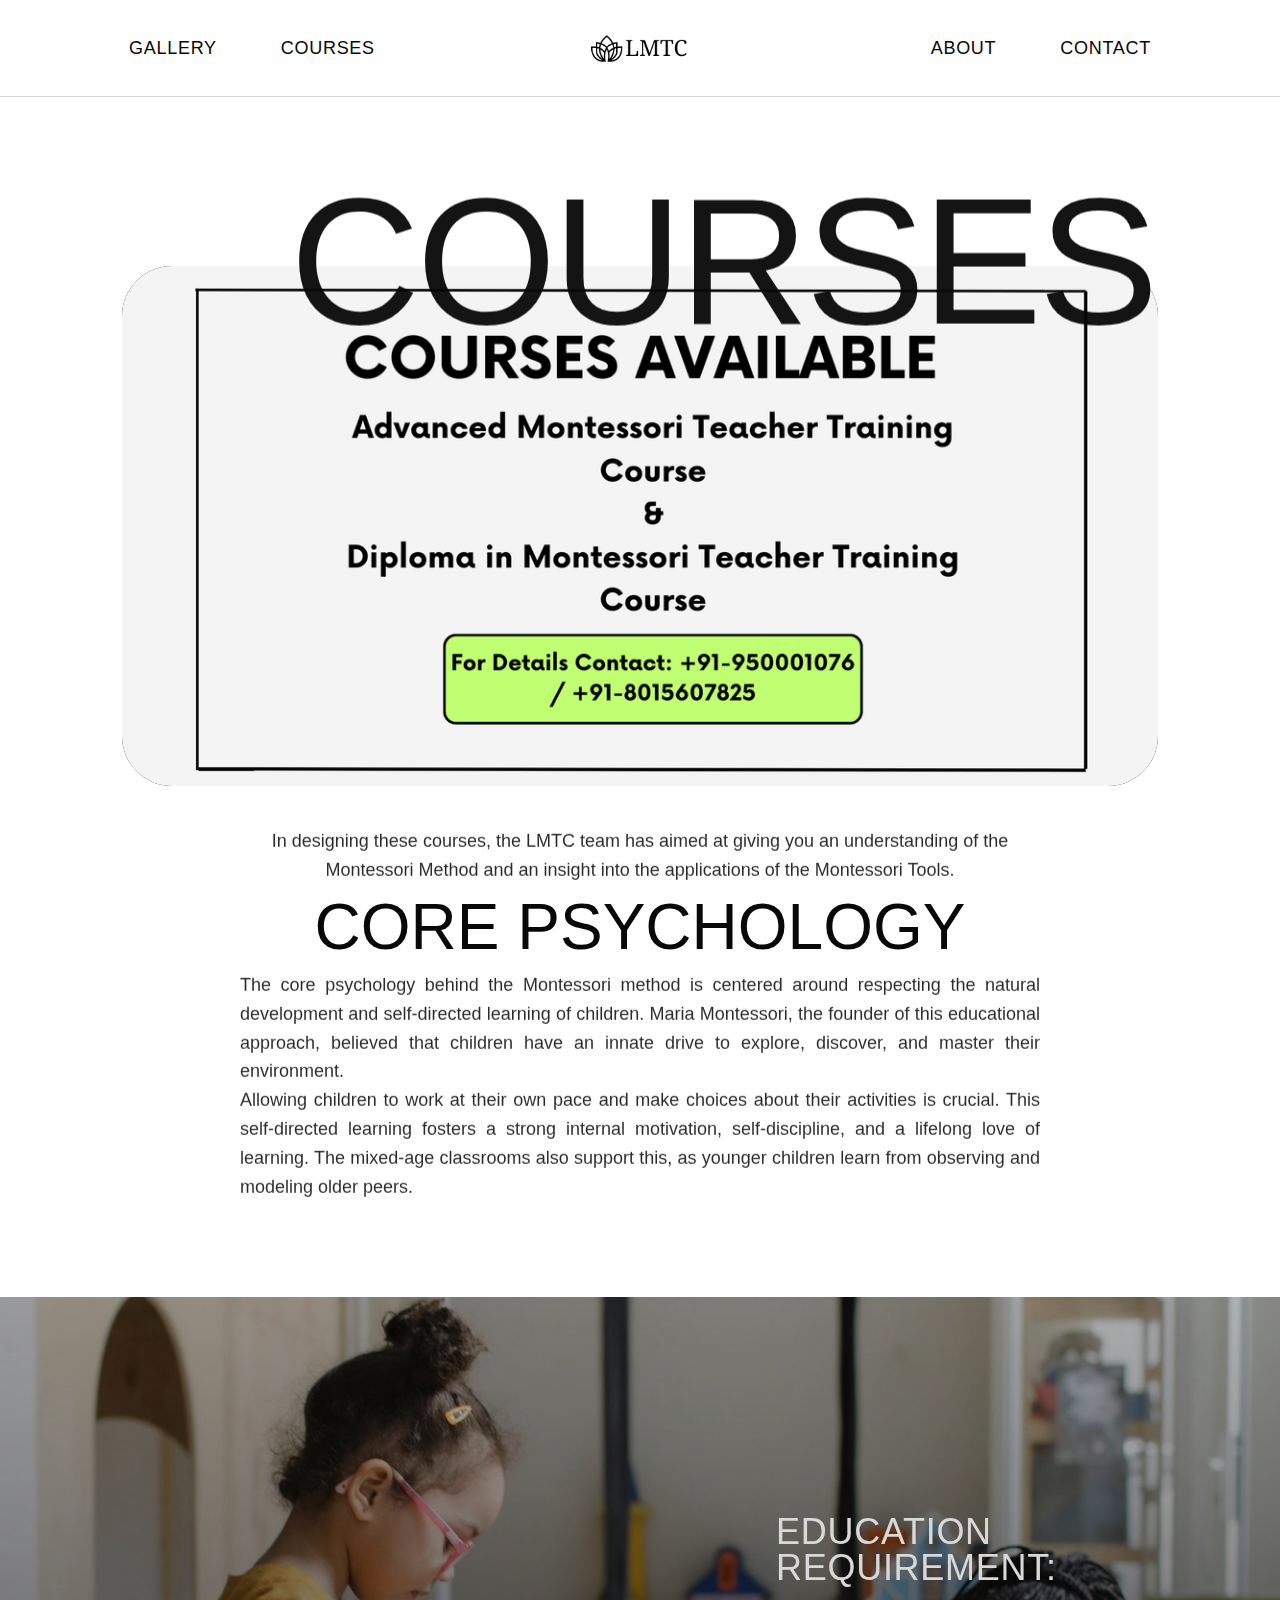
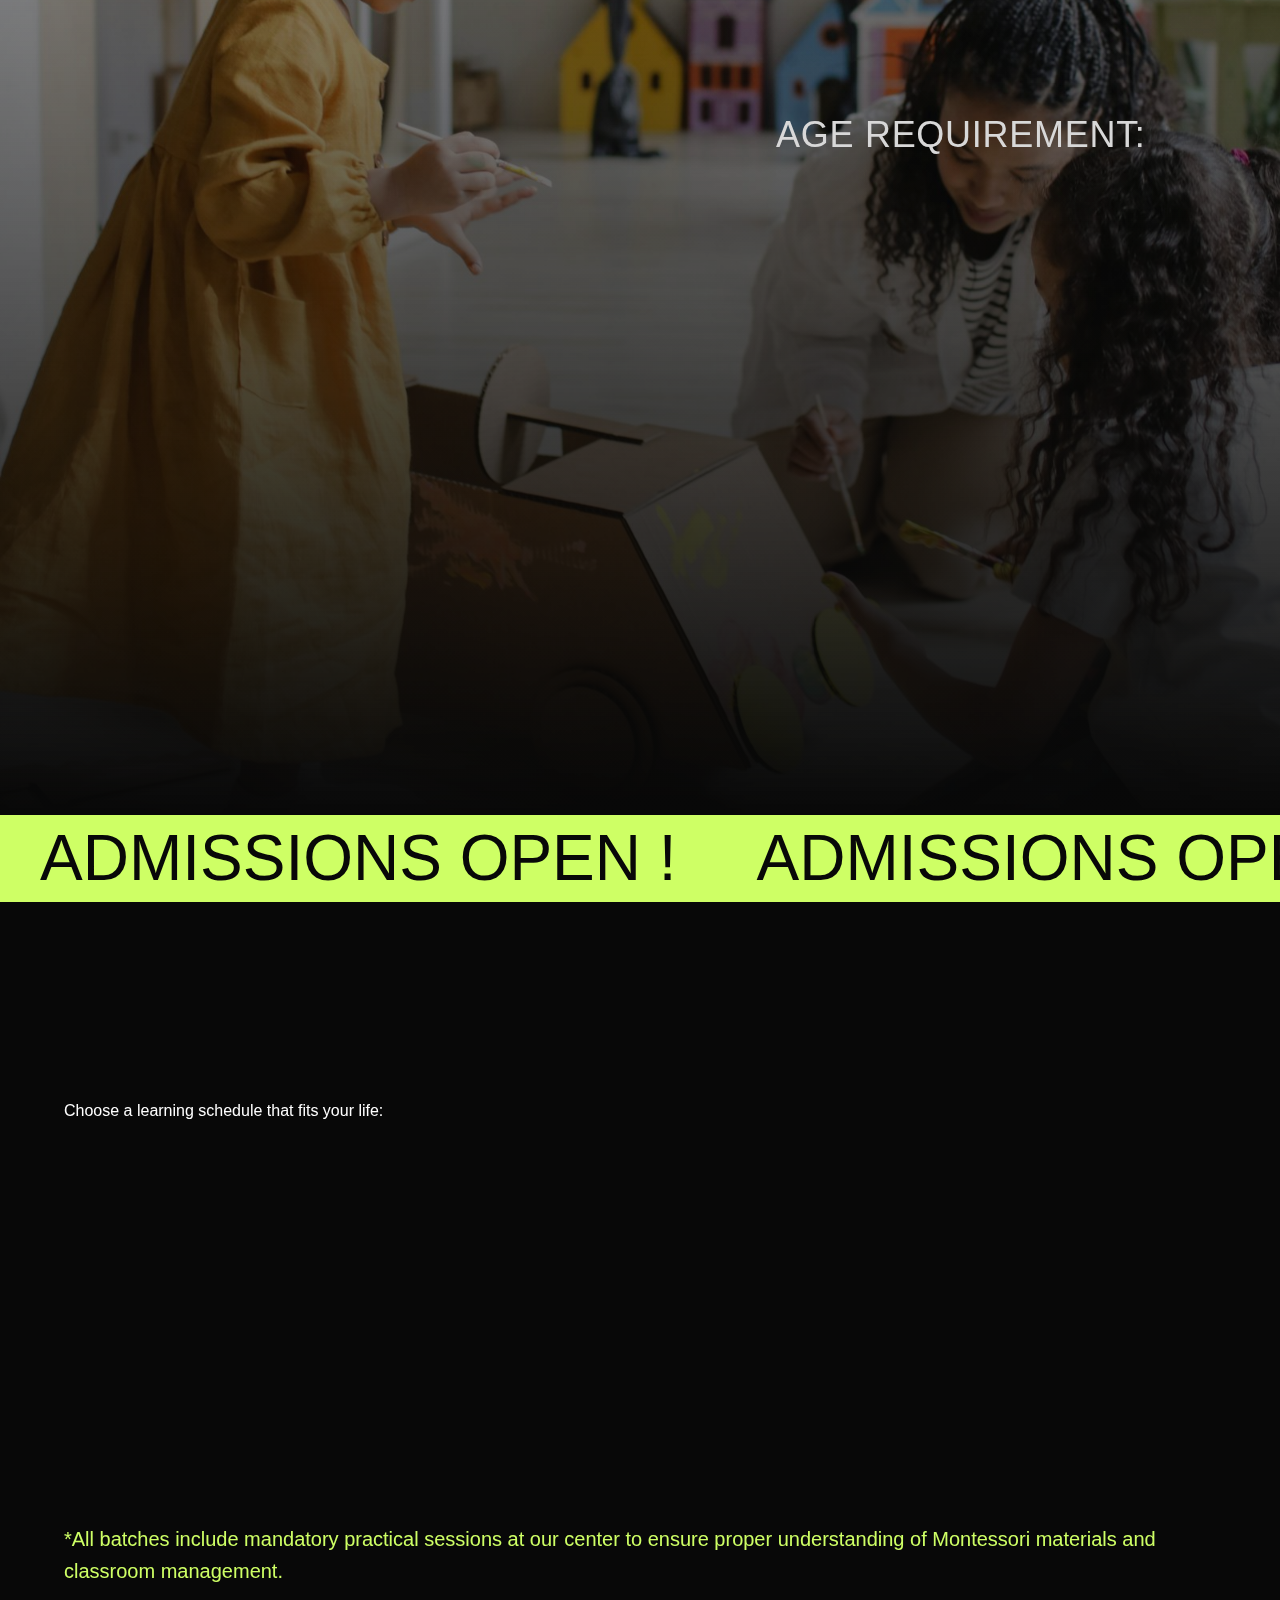
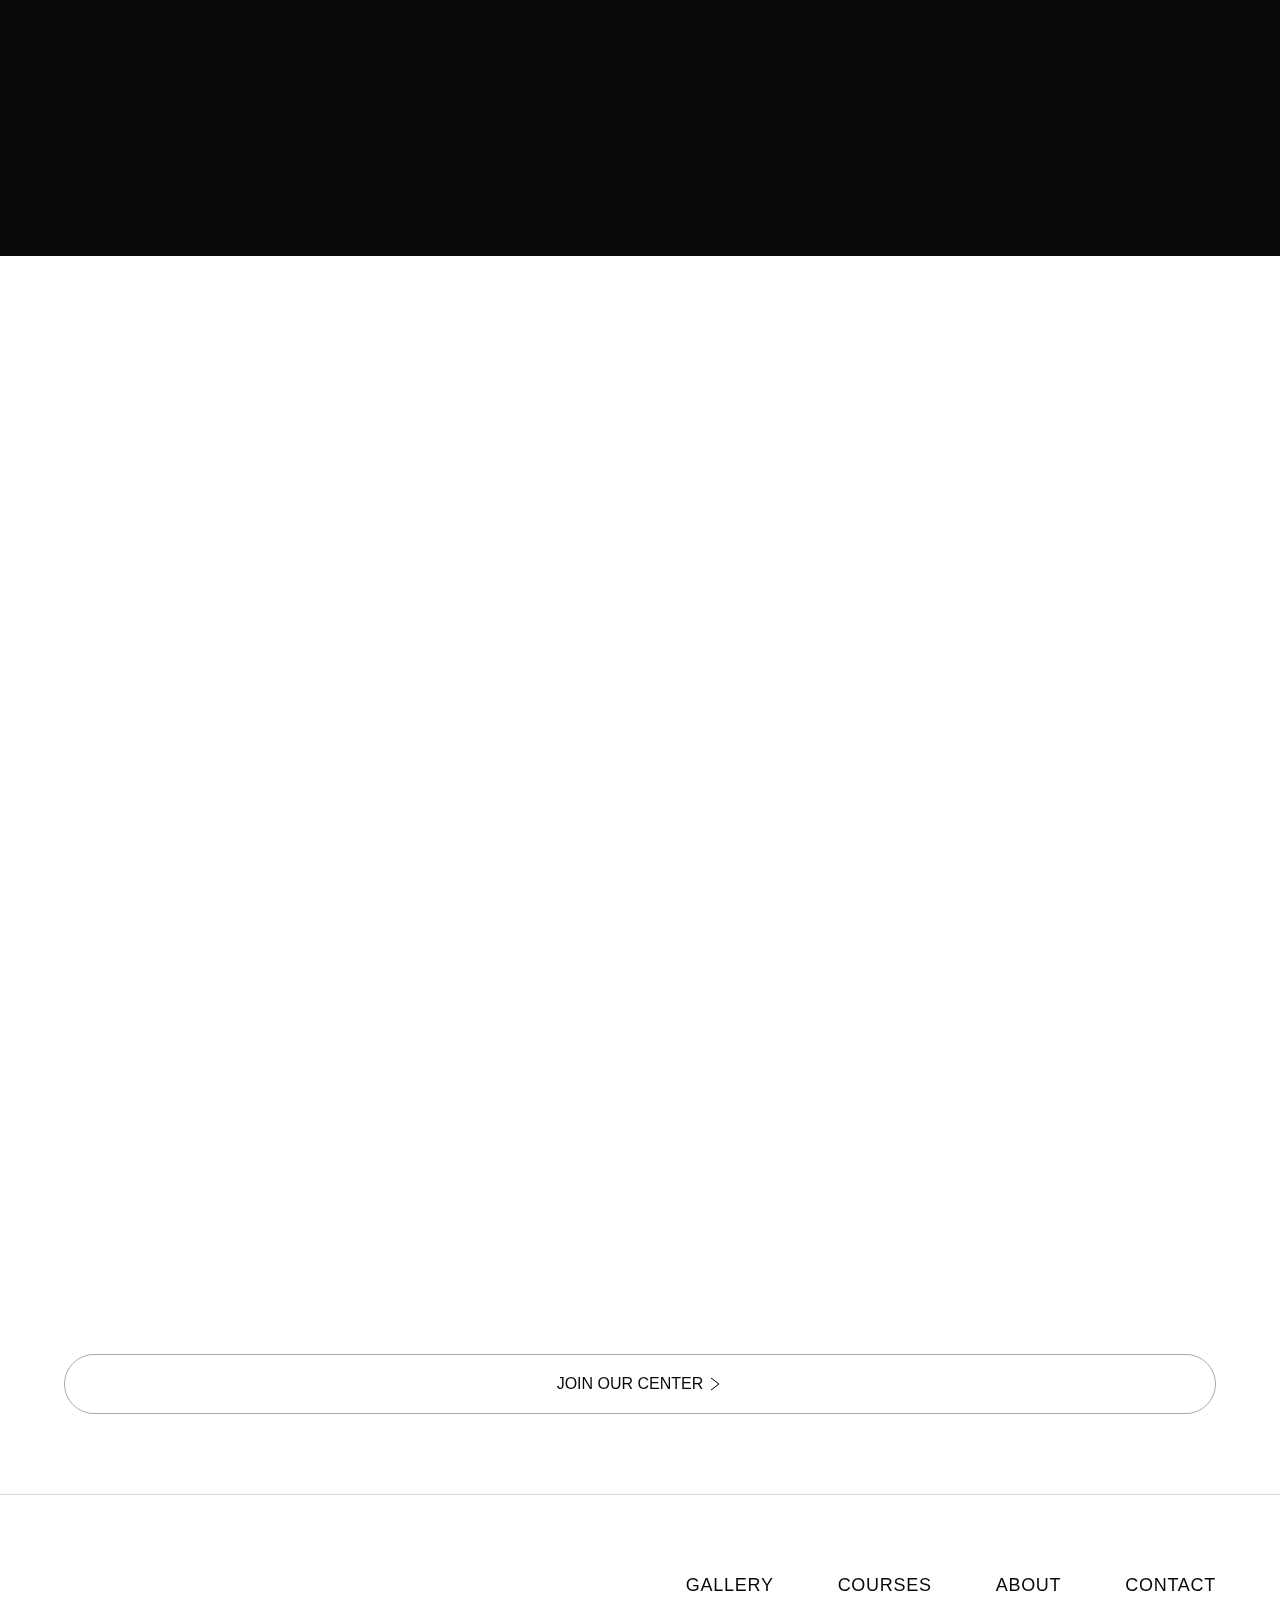
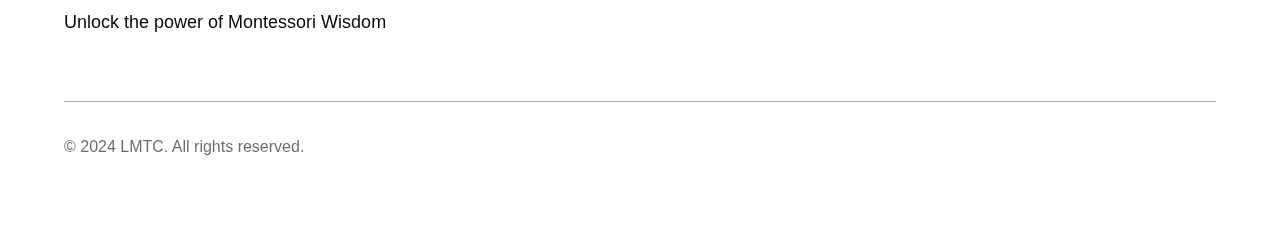
<file: courses.html>
<!DOCTYPE html>
<html data-wf-page="6751a89a995df964b0d2cad9" data-wf-site="6751a899995df964b0d2ca89" data-wf-status="1">

<head>
  <meta charset="utf-8" />
  <title>Courses - LMTC</title>
  <meta
    content="Transform into an exceptional Montessori educator through comprehensive teacher training that combines theoretical excellence with real classroom experience. Join Lalitham Montessori Training Center today."
    name="description" />
  <meta content="Courses - LMTC" property="og:title" />
  <meta
    content="Transform into an exceptional Montessori educator through comprehensive teacher training that combines theoretical excellence with real classroom experience. Join Lalitham Montessori Training Center today."
    property="og:description" />
  <meta content="images/opengraph.png" property="og:image" />
  <meta content="Courses - LMTC" property="twitter:title" />
  <meta
    content="Transform into an exceptional Montessori educator through comprehensive teacher training that combines theoretical excellence with real classroom experience. Join Lalitham Montessori Training Center today."
    property="twitter:description" />
  <meta content="images/opengraph.png" property="twitter:image" />
  <meta property="og:type" content="website" />
  <meta content="summary_large_image" name="twitter:card" />
  <meta content="width=device-width, initial-scale=1" name="viewport" />
  <meta content="Webflow" name="generator" />
  <link href="css/webflow-style.css" rel="stylesheet" type="text/css" />
  <script
    type="text/javascript">!function (o, c) { var n = c.documentElement, t = " w-mod-"; n.className += t + "js", ("ontouchstart" in o || o.DocumentTouch && c instanceof DocumentTouch) && (n.className += t + "touch") }(window, document);</script>
  <link href="images/favicon.png" rel="shortcut icon" type="image/x-icon" />
  <link href="images/app-icon.png" rel="apple-touch-icon" />
  <style>
    /* --- Font Smoothing --- */
    body {
      -moz-osx-font-smoothing: grayscale;
      -webkit-font-smoothing: antialiased;
    }
  </style>
</head>

<body>
  <div class="page-wrapper">
    <div class="nav_wrapper">
      <div data-w-id="17a6340c-761b-7fc0-e914-c76287f98ca6" data-animation="default" data-collapse="medium"
        data-duration="400" data-easing="ease" data-easing2="ease" role="banner" class="navbar w-nav">
        <div class="nav_wrap"><a data-w-id="17a6340c-761b-7fc0-e914-c76287f98ca8" href="/"
            class="nav_brand w-nav-brand"><img src="images/black-3-transparent.png" loading="lazy" width="Auto"
              height="Auto" alt="" class="image" />
            <div class="link_line"></div>
          </a>
          <nav role="navigation" class="nav_menu-items w-nav-menu">
            <div class="nav_menu-items-inner">
              <div class="nav_menu-link-wrap is-left"><a href="/gallery.html" class="nav_link w-inline-block">
                  <div class="z-index-2">GALLERY</div>
                  <div class="link_line"></div>
                </a><a href="/courses.html" aria-current="page" class="nav_link w-inline-block w--current">
                  <div class="z-index-2">COURSES</div>
                  <div class="link_line"></div>
                </a></div>
              <div id="w-node-_05d0023e-f06c-50f0-7ea3-558eecf113b0-87f98ca6" class="nav_menu-link-wrap"><a
                  href="/about.html" class="nav_link w-inline-block">
                  <div class="z-index-2">About</div>
                  <div class="link_line"></div>
                </a><a href="/contact.html" class="nav_link w-inline-block">
                  <div class="z-index-2">Contact</div>
                  <div class="link_line"></div>
                </a></div>
            </div>
          </nav>
          <div class="nav_button w-nav-button">
            <div class="nav_button-inner">
              <div class="nav_button-line is-top"></div>
              <div class="nav_button-line is-middle"></div>
              <div class="nav_button-line is-bottom"></div>
            </div>
          </div>
        </div>
      </div>
    </div>
    <main class="main-wrapper">
      <section data-w-id="dac3a0ad-1bc4-f50d-4480-37c180ea2f7d" class="section is-about-hero">
        <div class="container-large">
          <div class="about-hero_wrap">
            <div class="max-width-700">
              <h1 class="heading-style-h1"><span
                  style="opacity:0;-webkit-transform:translate3d(0, 0.5em, 0) scale3d(1, 1, 1) rotateX(0) rotateY(0) rotateZ(0) skew(0, 0);-moz-transform:translate3d(0, 0.5em, 0) scale3d(1, 1, 1) rotateX(0) rotateY(0) rotateZ(0) skew(0, 0);-ms-transform:translate3d(0, 0.5em, 0) scale3d(1, 1, 1) rotateX(0) rotateY(0) rotateZ(0) skew(0, 0);transform:translate3d(0, 0.5em, 0) scale3d(1, 1, 1) rotateX(0) rotateY(0) rotateZ(0) skew(0, 0)"
                  class="is-word is-1">COurses</span></h1>
            </div>
            <div class="about-visual_wrap">
              <div class="video_box">
                <div class="video_bg"><img src="images/admissions-20open-20-20-3-.png" loading="eager"
                    sizes="(max-width: 767px) 73vw, 81vw"
                    srcset="images/admissions-20open-20-20-3-p-500.png 500w, images/admissions-20open-20-20-3-p-800.png 800w, images/admissions-20open-20-20-3-p-1080.png 1080w, images/admissions-20open-20-20-3-p-1600.png 1600w, images/admissions-20open-20-20-3-.png 2000w"
                    alt="" class="parallax-img is-full" /></div>
              </div>
            </div>
            <div class="w-layout-vflex flex-center">
              <div class="max-width-800">
                <p style="-webkit-transform:translate3d(0, 0.5em, 0) scale3d(1, 1, 1) rotateX(0) rotateY(0) rotateZ(0) skew(0, 0);-moz-transform:translate3d(0, 0.5em, 0) scale3d(1, 1, 1) rotateX(0) rotateY(0) rotateZ(0) skew(0, 0);-ms-transform:translate3d(0, 0.5em, 0) scale3d(1, 1, 1) rotateX(0) rotateY(0) rotateZ(0) skew(0, 0);transform:translate3d(0, 0.5em, 0) scale3d(1, 1, 1) rotateX(0) rotateY(0) rotateZ(0) skew(0, 0);opacity:0"
                  class="text-size-medium">In designing these courses, the LMTC team has aimed at giving you an
                  understanding of the Montessori Method and an insight into the applications of the Montessori Tools.
                </p>
                <h2 class="heading">Core Psychology</h2>
                <p class="text-size-medium core">The core psychology behind the Montessori method is centered around
                  respecting the natural development and self-directed learning of children. Maria Montessori, the
                  founder of this educational approach, believed that children have an innate drive to explore,
                  discover, and master their environment.<br />Allowing children to work at their own pace and make
                  choices about their activities is crucial. This self-directed learning fosters a strong internal
                  motivation, self-discipline, and a lifelong love of learning. The mixed-age classrooms also support
                  this, as younger children learn from observing and modeling older peers.</p>
              </div>
            </div>
          </div>
        </div>
      </section>
      <section data-w-id="edacf3db-d746-a07d-9d0a-ba32c805a8af" class="section is-history">
        <div class="parallax-wrap"><img src="images/pexels-ron-lach-8540374.jpg" loading="lazy" sizes="100vw"
            srcset="images/pexels-ron-lach-8540374-p-500.jpg 500w, images/pexels-ron-lach-8540374-p-800.jpg 800w, images/pexels-ron-lach-8540374-p-1080.jpg 1080w, images/pexels-ron-lach-8540374-p-1600.jpg 1600w, images/pexels-ron-lach-8540374-p-2000.jpg 2000w, images/pexels-ron-lach-8540374-p-2600.jpg 2600w, images/pexels-ron-lach-8540374-p-3200.jpg 3200w, images/pexels-ron-lach-8540374.jpg 4106w"
            alt="" class="parallax-img" />
          <div class="parallax-overlay is-full"></div>
        </div>
        <div class="z-index-2">
          <div class="container-large">
            <div data-w-id="a41fac32-d451-d387-ddeb-f99c2df28067" class="wrap_flex is-align-top">
              <div class="max-width-440">
                <h2 class="heading-2"><span
                    style="opacity:0;-webkit-transform:translate3d(0, 0.5em, 0) scale3d(1, 1, 1) rotateX(0) rotateY(0) rotateZ(0) skew(0, 0);-moz-transform:translate3d(0, 0.5em, 0) scale3d(1, 1, 1) rotateX(0) rotateY(0) rotateZ(0) skew(0, 0);-ms-transform:translate3d(0, 0.5em, 0) scale3d(1, 1, 1) rotateX(0) rotateY(0) rotateZ(0) skew(0, 0);transform:translate3d(0, 0.5em, 0) scale3d(1, 1, 1) rotateX(0) rotateY(0) rotateZ(0) skew(0, 0)"
                    class="is-word is-1">OUR</span> <span
                    style="opacity:0;-webkit-transform:translate3d(0, 0.5em, 0) scale3d(1, 1, 1) rotateX(0) rotateY(0) rotateZ(0) skew(0, 0);-moz-transform:translate3d(0, 0.5em, 0) scale3d(1, 1, 1) rotateX(0) rotateY(0) rotateZ(0) skew(0, 0);-ms-transform:translate3d(0, 0.5em, 0) scale3d(1, 1, 1) rotateX(0) rotateY(0) rotateZ(0) skew(0, 0);transform:translate3d(0, 0.5em, 0) scale3d(1, 1, 1) rotateX(0) rotateY(0) rotateZ(0) skew(0, 0)"
                    class="is-word is-2">REQUIREMENTS</span> <span
                    style="-webkit-transform:translate3d(0, 0.5em, 0) scale3d(1, 1, 1) rotateX(0) rotateY(0) rotateZ(0) skew(0, 0);-moz-transform:translate3d(0, 0.5em, 0) scale3d(1, 1, 1) rotateX(0) rotateY(0) rotateZ(0) skew(0, 0);-ms-transform:translate3d(0, 0.5em, 0) scale3d(1, 1, 1) rotateX(0) rotateY(0) rotateZ(0) skew(0, 0);transform:translate3d(0, 0.5em, 0) scale3d(1, 1, 1) rotateX(0) rotateY(0) rotateZ(0) skew(0, 0);opacity:0"
                    class="is-word is-3">&amp;</span> <span
                    style="-webkit-transform:translate3d(0, 0.5em, 0) scale3d(1, 1, 1) rotateX(0) rotateY(0) rotateZ(0) skew(0, 0);-moz-transform:translate3d(0, 0.5em, 0) scale3d(1, 1, 1) rotateX(0) rotateY(0) rotateZ(0) skew(0, 0);-ms-transform:translate3d(0, 0.5em, 0) scale3d(1, 1, 1) rotateX(0) rotateY(0) rotateZ(0) skew(0, 0);transform:translate3d(0, 0.5em, 0) scale3d(1, 1, 1) rotateX(0) rotateY(0) rotateZ(0) skew(0, 0);opacity:0"
                    class="is-word is-4">ELIGIBILITY CRITERIA</span></h2>
              </div>
              <div class="max-width-440 is-full-responsive">
                <div class="text-color-lightgrey">
                  <p class="text-size-medium text-weight-medium">To join our Montessori teacher training program,
                    applicants must meet the following criteria:</p>
                  <div class="margin-top-40">
                    <h3>Education Requirement:</h3>
                    <div class="margin-top-16">
                      <ul
                        style="opacity:0;-webkit-transform:translate3d(0, 0.5em, 0) scale3d(1, 1, 1) rotateX(0) rotateY(0) rotateZ(0) skew(0, 0);-moz-transform:translate3d(0, 0.5em, 0) scale3d(1, 1, 1) rotateX(0) rotateY(0) rotateZ(0) skew(0, 0);-ms-transform:translate3d(0, 0.5em, 0) scale3d(1, 1, 1) rotateX(0) rotateY(0) rotateZ(0) skew(0, 0);transform:translate3d(0, 0.5em, 0) scale3d(1, 1, 1) rotateX(0) rotateY(0) rotateZ(0) skew(0, 0)"
                        role="list" class="history_list">
                        <li class="history_item">
                          <div id="w-node-b36ff6d9-0807-215a-678d-f52a7b37912d-7b37912c" class="text-color-white">
                            <div id="w-node-b36ff6d9-0807-215a-678d-f52a7b37912e-7b37912c" class="heading-style-h4">1.
                            </div>
                          </div>
                          <p id="w-node-b36ff6d9-0807-215a-678d-f52a7b379130-7b37912c"
                            class="text-size-medium text-weight-medium">Minimum 12th Standard Pass (Graduates Preferred)
                          </p>
                        </li>
                      </ul>
                    </div>
                  </div>
                  <div class="margin-top-40">
                    <h3>aGE Requirement:</h3>
                    <div class="margin-top-16">
                      <ul
                        style="opacity:0;-webkit-transform:translate3d(0, 0.5em, 0) scale3d(1, 1, 1) rotateX(0) rotateY(0) rotateZ(0) skew(0, 0);-moz-transform:translate3d(0, 0.5em, 0) scale3d(1, 1, 1) rotateX(0) rotateY(0) rotateZ(0) skew(0, 0);-ms-transform:translate3d(0, 0.5em, 0) scale3d(1, 1, 1) rotateX(0) rotateY(0) rotateZ(0) skew(0, 0);transform:translate3d(0, 0.5em, 0) scale3d(1, 1, 1) rotateX(0) rotateY(0) rotateZ(0) skew(0, 0)"
                        role="list" class="history_list">
                        <li class="history_item">
                          <div id="w-node-b36ff6d9-0807-215a-678d-f52a7b37912d-7b37912c" class="text-color-white">
                            <div id="w-node-b36ff6d9-0807-215a-678d-f52a7b37912e-7b37912c" class="heading-style-h4">2.
                            </div>
                          </div>
                          <p id="w-node-b36ff6d9-0807-215a-678d-f52a7b379130-7b37912c"
                            class="text-size-medium text-weight-medium">Applicants must be 18 years of age or above</p>
                        </li>
                      </ul>
                    </div>
                  </div>
                  <p class="text-size-medium text-weight-medium explain">Our program is designed to welcome individuals
                    from diverse educational backgrounds who share a passion for Montessori education and working with
                    children. While a graduate degree is preferred, we encourage applications from motivated 12th
                    standard pass candidates who are eager to embark on a transformative Montessori journey.<br />The
                    minimum age requirement of 18 ensures that our trainees have the maturity and life experience to
                    fully engage with and apply the Montessori principles in the classroom.<br />If you meet these
                    eligibility criteria, we invite you to explore our comprehensive Montessori teacher training program
                    and take the first step toward becoming an exceptional Montessori educator.</p>
                </div>
              </div>
            </div>
          </div>
        </div>
      </section>
      <section data-w-id="984dbaec-b690-a61d-9dd4-f49abe2e39b5" class="section-3 first-loop about">
        <div class="slider-loop">
          <h2 class="heading-3 slider-text">Admissions open ! </h2>
          <h2 class="heading-3 slider-text">Admissions open ! </h2>
          <h2 class="heading-3 slider-text">Admissions open ! </h2>
          <h2 class="heading-3 slider-text">Admissions open ! </h2>
          <h2 class="heading-3 slider-text">Admissions open ! </h2>
          <h2 class="heading-3 slider-text">Admissions open ! </h2>
        </div>
        <div class="slider-loop">
          <h2 class="heading-3 slider-text">Admissions open ! </h2>
          <h2 class="heading-3 slider-text">Admissions open ! </h2>
          <h2 class="heading-3 slider-text">Admissions open ! </h2>
          <h2 class="heading-3 slider-text">Admissions open ! </h2>
          <h2 class="heading-3 slider-text">Admissions open ! </h2>
          <h2 class="heading-3 slider-text">Admissions open ! </h2>
        </div>
      </section>
      <section class="section background-color-black">
        <div data-w-id="2868c035-7512-59ff-d96d-180201f9bdc9" class="container-large">
          <div class="margin-bottom-48">
            <h2><span
                style="opacity:0;-webkit-transform:translate3d(0, 0.5em, 0) scale3d(1, 1, 1) rotateX(0) rotateY(0) rotateZ(0) skew(0, 0);-moz-transform:translate3d(0, 0.5em, 0) scale3d(1, 1, 1) rotateX(0) rotateY(0) rotateZ(0) skew(0, 0);-ms-transform:translate3d(0, 0.5em, 0) scale3d(1, 1, 1) rotateX(0) rotateY(0) rotateZ(0) skew(0, 0);transform:translate3d(0, 0.5em, 0) scale3d(1, 1, 1) rotateX(0) rotateY(0) rotateZ(0) skew(0, 0)"
                class="is-word is-1">OUR Batch Details</span> </h2>
            <p class="paragraph-2">Choose a learning schedule that fits your life:</p>
          </div>
          <ul
            style="opacity:0;-webkit-transform:translate3d(0, 0.5em, 0) scale3d(1, 1, 1) rotateX(0) rotateY(0) rotateZ(0) skew(0, 0);-moz-transform:translate3d(0, 0.5em, 0) scale3d(1, 1, 1) rotateX(0) rotateY(0) rotateZ(0) skew(0, 0);-ms-transform:translate3d(0, 0.5em, 0) scale3d(1, 1, 1) rotateX(0) rotateY(0) rotateZ(0) skew(0, 0);transform:translate3d(0, 0.5em, 0) scale3d(1, 1, 1) rotateX(0) rotateY(0) rotateZ(0) skew(0, 0)"
            role="list" class="staff_list">
            <li class="staff_item"><img src="images/gold-2.png" loading="lazy" alt="" class="staff_avatar" />
              <div class="w-layout-vflex">
                <div class="margin-bottom-16">
                  <h3 class="heading-style-h3">Regular Batch</h3>
                </div>
                <p>Immerse yourself in our comprehensive weekday program, perfect for dedicated full-time learners
                  seeking hands-on training and daily engagement with Montessori principles.</p>
              </div>
            </li>
            <li class="staff_item"><img src="images/silver-bg-2.png" loading="lazy" alt="" class="staff_avatar" />
              <div class="w-layout-vflex">
                <div class="margin-bottom-16">
                  <h3 class="heading-style-h3">Evening Batch</h3>
                </div>
                <p>Balance your day commitments with evening learning sessions, ideal for working professionals looking
                  to transition into Montessori education.</p>
              </div>
            </li>
            <li class="staff_item"><img src="images/white-2.png" loading="lazy" alt="" class="staff_avatar" />
              <div class="w-layout-vflex">
                <div class="margin-bottom-16">
                  <h3 class="heading-style-h3">Weekend Batch</h3>
                </div>
                <p>Perfect for those who can&#x27;t attend weekday sessions, our weekend program offers the same
                  thorough training compressed into Saturday and Sunday schedules.</p>
              </div>
            </li>
            <li class="staff_item"><img src="images/black-2.png" loading="lazy" alt="" class="staff_avatar" />
              <div class="w-layout-vflex">
                <div class="margin-bottom-16">
                  <h3 class="heading-style-h3">Online Batch</h3>
                </div>
                <p>Experience the flexibility of virtual learning combined with hands-on practical sessions. Theory
                  classes are conducted online while practical training is offered at our center, blending convenience
                  with essential hands-on experience.</p>
              </div>
            </li>
          </ul>
          <p class="paragraph-3 text-size-large text-weight-medium">*All batches include mandatory practical sessions at
            our center to ensure proper understanding of Montessori materials and classroom management.</p>
          <div class="margin-top-24">
            <p class="paragraph-4 text-size-medium text-weight-bold">Let us help you choose the batch that best suits
              your schedule and learning style. Contact us to learn more about batch timings and start dates.</p><a
              href="/contact.html" class="button batch w-inline-block">
              <p>Contact us</p><img src="images/icon-arrow-light.svg" loading="lazy" alt="" class="icon-16" />
            </a>
          </div>
        </div>
      </section>
      <section data-w-id="4500f34f-ad71-c737-340f-a39b6520a855" class="section is-bottom-cta">
        <div class="container-large">
          <div data-w-id="4500f34f-ad71-c737-340f-a39b6520a857" class="bottom-cta_wrap">
            <div class="max-width-700">
              <h2 class="heading-style-h1"><span class="is-word is-1">Get</span> <span
                  class="is-word is-2">Started</span> <br /><span class="is-word is-3">Today</span></h2>
            </div>
            <div class="bottom-cta_box">
              <div class="video_bg">
                <div class="video_bg_overlay"></div><img src="images/lmtc2.jpg" loading="lazy" sizes="90vw"
                  srcset="images/lmtc2-p-500.jpg 500w, images/lmtc2-p-800.jpg 800w, images/lmtc2-p-1080.jpg 1080w, images/lmtc2.jpg 1600w"
                  alt="" class="img-cover" />
              </div>
            </div>
            <div id="w-node-_4500f34f-ad71-c737-340f-a39b6520a85f-6520a855" class="max-width-full"><a
                href="/contact.html" class="button is-secondary w-inline-block">
                <p>Join our center</p><img src="images/icon-arrow-light.svg" loading="lazy" alt="" class="icon-16" />
              </a></div>
          </div>
        </div>
      </section>
    </main>
    <footer class="section is-footer">
      <div class="container-large">
        <div class="margin-bottom-64">
          <div class="wrap_flex is-align-top">
            <div class="max-width-400">
              <div class="margin-bottom-8"><img src="images/black-3-transparent-short2.png" loading="lazy" width="190"
                  alt="" /></div>
              <p class="text-size-medium text-weight-medium">Unlock the power of Montessori Wisdom</p>
            </div>
            <ul role="list" class="footer_links">
              <li class="footer_link-item"><a href="/gallery.html" class="footer_link w-inline-block">
                  <div class="z-index-2">
                    <div>Gallery</div>
                  </div>
                  <div class="link_line"></div>
                </a></li>
              <li class="footer_link-item"><a href="/courses.html" aria-current="page"
                  class="footer_link w-inline-block w--current">
                  <div class="z-index-2">
                    <div>Courses</div>
                  </div>
                  <div class="link_line"></div>
                </a></li>
              <li class="footer_link-item"><a href="/about.html" class="footer_link w-inline-block">
                  <div class="z-index-2">
                    <div>About</div>
                  </div>
                  <div class="link_line"></div>
                </a></li>
              <li class="footer_link-item"><a href="/contact.html" class="footer_link w-inline-block">
                  <div class="z-index-2">
                    <div>Contact</div>
                  </div>
                  <div class="link_line"></div>
                </a></li>
            </ul>
          </div>
        </div>
        <div class="footer_copyright">
          <div class="opacity-60">
            <div class="footer_copyright-inner">
              <p class="text-size-regular">© 2024 LMTC. All rights reserved.</p>
            </div>
          </div>
          <ul role="list" class="social-links">
            <li class="social-links_item"><a href="https://www.youtube.com/@LalithamMontessoriTraining" class="social-link w-inline-block"><img src="images/yt-icon.svg"
                  loading="lazy" alt="" class="icon-24" />
                <div class="link-box"></div>
              </a></li>
            <li class="social-links_item"><a href="https://www.instagram.com/lalitham_montessori_training" class="social-link w-inline-block"><img src="images/ig-icon.svg"
                  loading="lazy" alt="" class="icon-24" />
                <div class="link-box"></div>
              </a></li>
          </ul>
        </div>
      </div>
    </footer>
  </div>
  <script src="js/jquery.js" type="text/javascript"></script>
  <script src="js/webflow-script.js" type="text/javascript"></script>
</body>

</html>
</file>
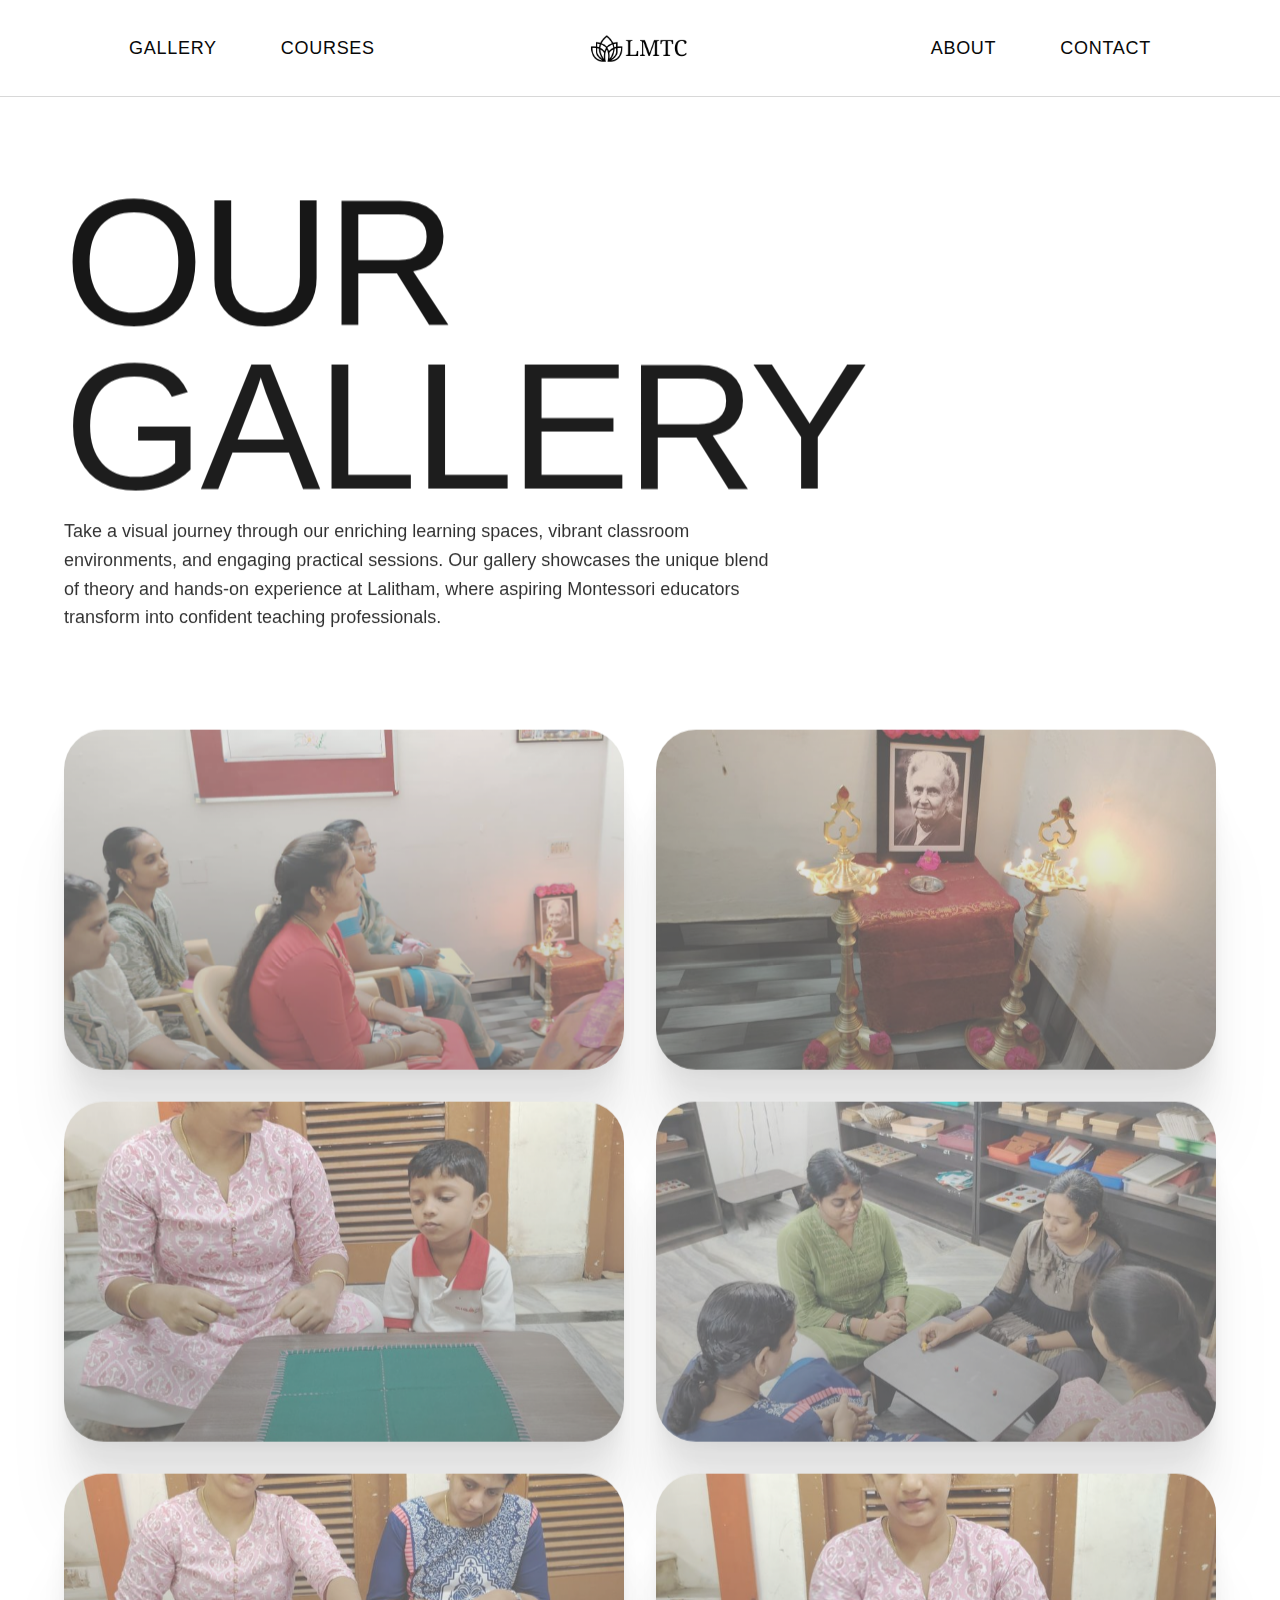
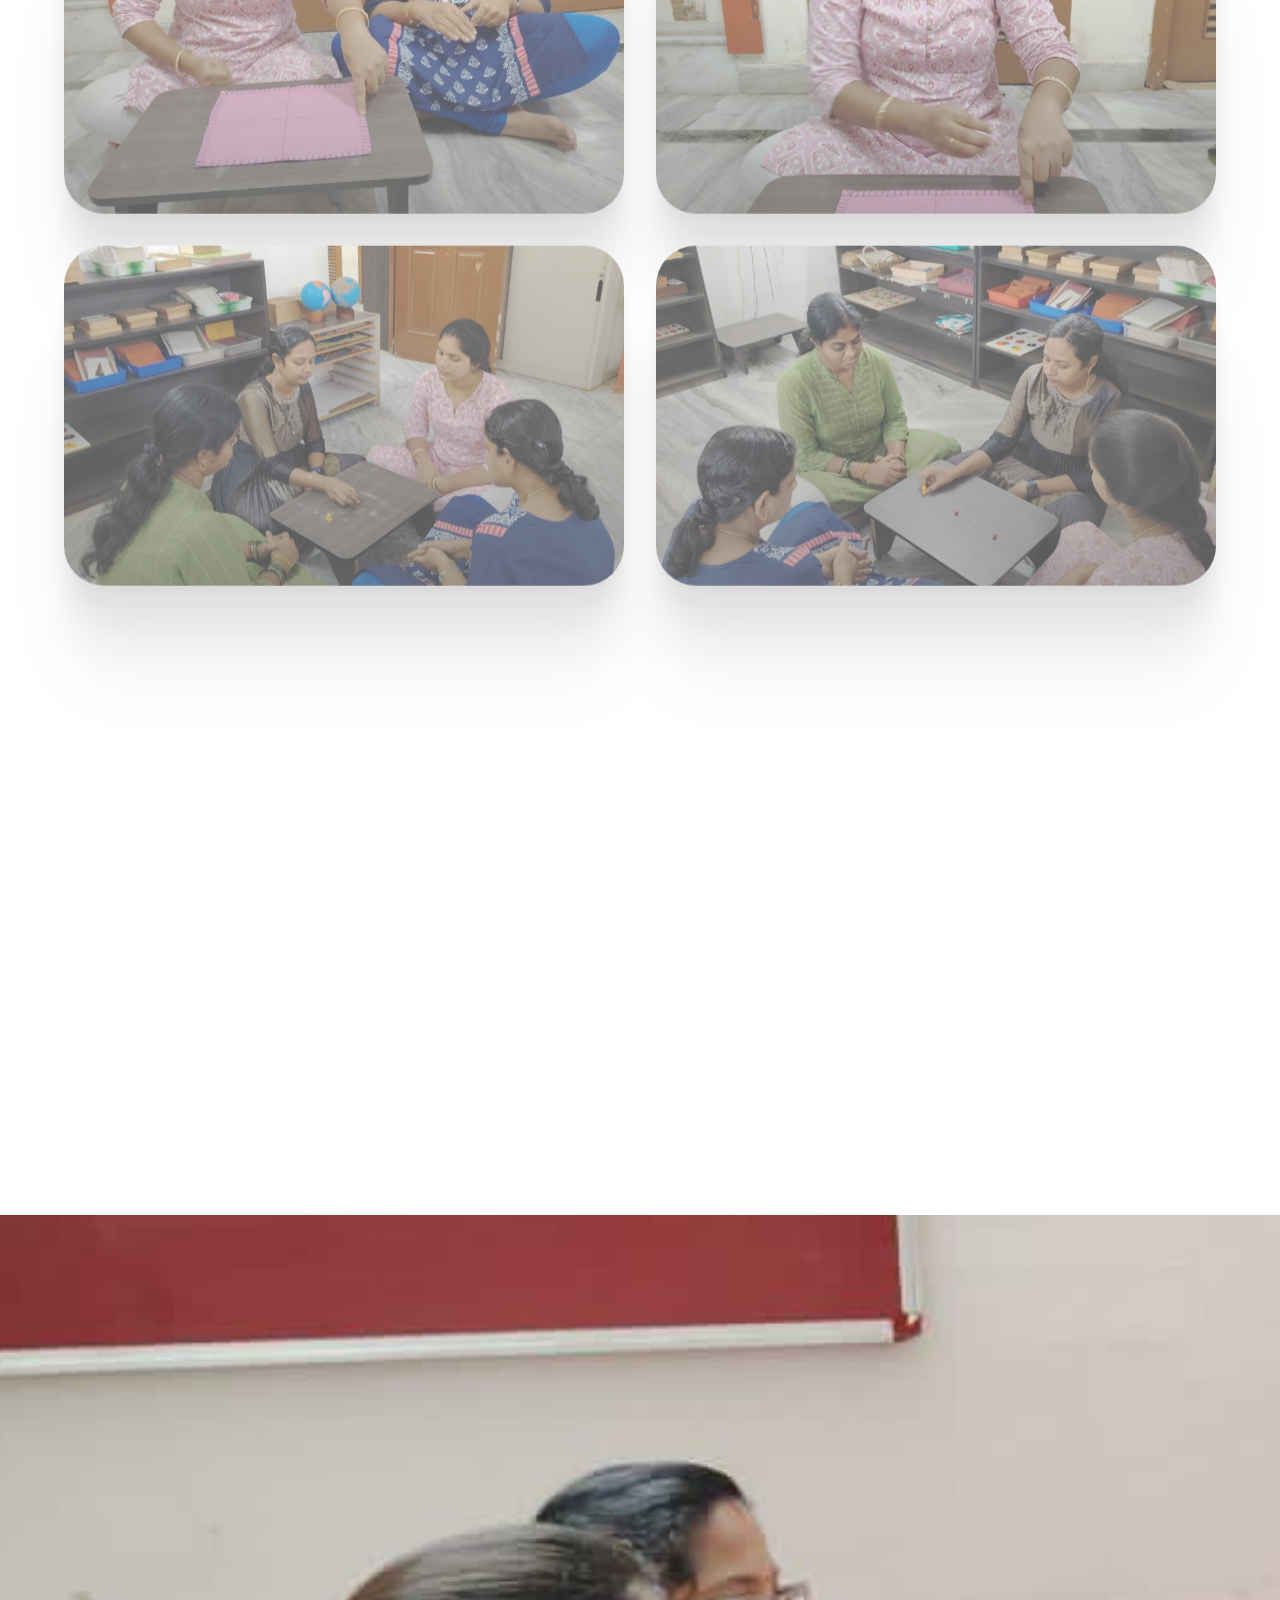
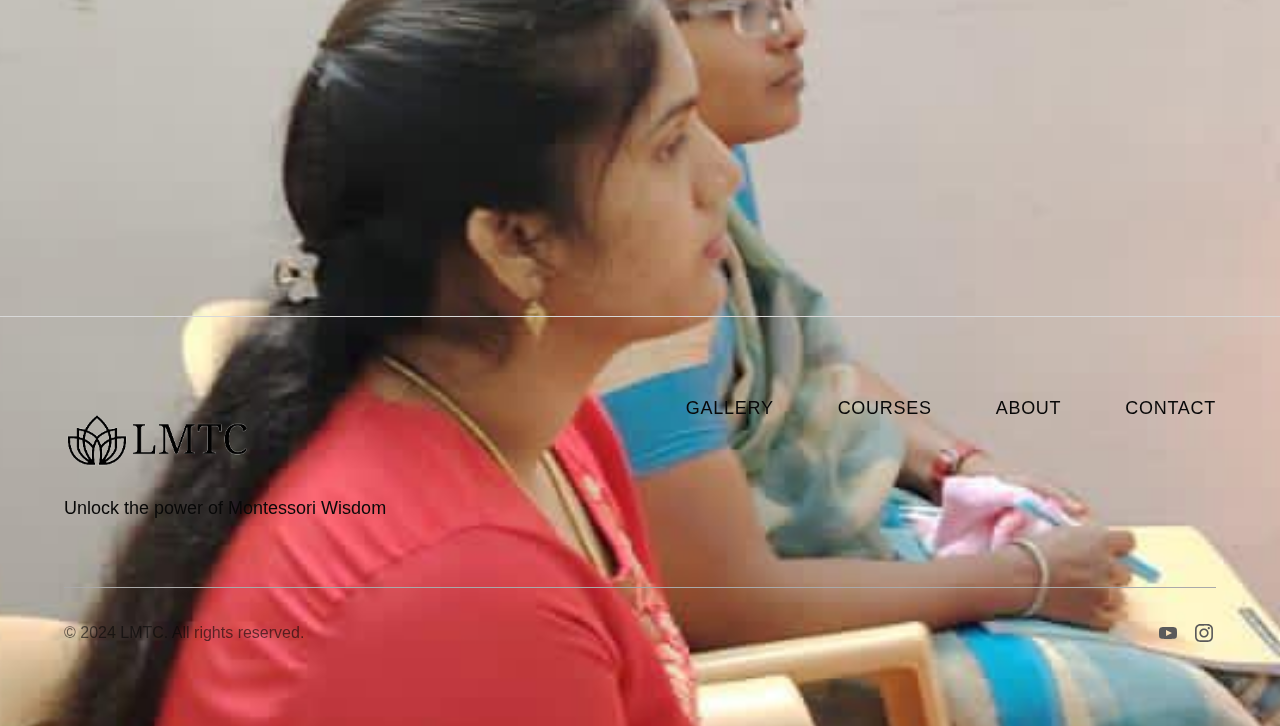
<file: gallery.html>
<!DOCTYPE html>
<html data-wf-page="6751a89a995df964b0d2cad7" data-wf-site="6751a899995df964b0d2ca89" data-wf-status="1">

<head>
  <meta charset="utf-8" />
  <title>Gallery - LMTC</title>
  <meta
    content="Transform into an exceptional Montessori educator through comprehensive teacher training that combines theoretical excellence with real classroom experience. Join Lalitham Montessori Training Center today."
    name="description" />
  <meta content="Gallery - LMTC" property="og:title" />
  <meta
    content="Transform into an exceptional Montessori educator through comprehensive teacher training that combines theoretical excellence with real classroom experience. Join Lalitham Montessori Training Center today."
    property="og:description" />
  <meta content="images/opengraph.png" property="og:image" />
  <meta content="Gallery - LMTC" property="twitter:title" />
  <meta
    content="Transform into an exceptional Montessori educator through comprehensive teacher training that combines theoretical excellence with real classroom experience. Join Lalitham Montessori Training Center today."
    property="twitter:description" />
  <meta content="images/opengraph.png" property="twitter:image" />
  <meta property="og:type" content="website" />
  <meta content="summary_large_image" name="twitter:card" />
  <meta content="width=device-width, initial-scale=1" name="viewport" />
  <meta content="Webflow" name="generator" />
  <link href="css/webflow-style.css" rel="stylesheet" type="text/css" />
  <script
    type="text/javascript">!function (o, c) { var n = c.documentElement, t = " w-mod-"; n.className += t + "js", ("ontouchstart" in o || o.DocumentTouch && c instanceof DocumentTouch) && (n.className += t + "touch") }(window, document);</script>
  <link href="images/favicon.png" rel="shortcut icon" type="image/x-icon" />
  <link href="images/app-icon.png" rel="apple-touch-icon" />
  <style>
    /* --- Font Smoothing --- */
    body {
      -moz-osx-font-smoothing: grayscale;
      -webkit-font-smoothing: antialiased;
    }
  </style>
</head>

<body>
  <div class="page-wrapper">
    <div class="nav_wrapper">
      <div data-w-id="17a6340c-761b-7fc0-e914-c76287f98ca6" data-animation="default" data-collapse="medium"
        data-duration="400" data-easing="ease" data-easing2="ease" role="banner" class="navbar w-nav">
        <div class="nav_wrap"><a data-w-id="17a6340c-761b-7fc0-e914-c76287f98ca8" href="/"
            class="nav_brand w-nav-brand"><img src="images/black-3-transparent.png" loading="lazy" width="Auto"
              height="Auto" alt="" class="image" />
            <div class="link_line"></div>
          </a>
          <nav role="navigation" class="nav_menu-items w-nav-menu">
            <div class="nav_menu-items-inner">
              <div class="nav_menu-link-wrap is-left"><a href="/gallery.html" aria-current="page"
                  class="nav_link w-inline-block w--current">
                  <div class="z-index-2">GALLERY</div>
                  <div class="link_line"></div>
                </a><a href="/courses.html" class="nav_link w-inline-block">
                  <div class="z-index-2">COURSES</div>
                  <div class="link_line"></div>
                </a></div>
              <div id="w-node-_05d0023e-f06c-50f0-7ea3-558eecf113b0-87f98ca6" class="nav_menu-link-wrap"><a
                  href="/about.html" class="nav_link w-inline-block">
                  <div class="z-index-2">About</div>
                  <div class="link_line"></div>
                </a><a href="/contact.html" class="nav_link w-inline-block">
                  <div class="z-index-2">Contact</div>
                  <div class="link_line"></div>
                </a></div>
            </div>
          </nav>
          <div class="nav_button w-nav-button">
            <div class="nav_button-inner">
              <div class="nav_button-line is-top"></div>
              <div class="nav_button-line is-middle"></div>
              <div class="nav_button-line is-bottom"></div>
            </div>
          </div>
        </div>
      </div>
    </div>
    <main class="main-wrapper">
      <section data-w-id="77dfe5a9-bc5b-9fc5-7a87-e2dc3413984c" class="section is-location-hero">
        <div class="container-large">
          <div class="margin-bottom-72">
            <div class="w-layout-vflex max-width-720">
              <div class="margin-bottom-16">
                <h1 class="heading-style-h1"><span
                    style="opacity:0;-webkit-transform:translate3d(0, 0.5em, 0) scale3d(1, 1, 1) rotateX(0) rotateY(0) rotateZ(0) skew(0, 0);-moz-transform:translate3d(0, 0.5em, 0) scale3d(1, 1, 1) rotateX(0) rotateY(0) rotateZ(0) skew(0, 0);-ms-transform:translate3d(0, 0.5em, 0) scale3d(1, 1, 1) rotateX(0) rotateY(0) rotateZ(0) skew(0, 0);transform:translate3d(0, 0.5em, 0) scale3d(1, 1, 1) rotateX(0) rotateY(0) rotateZ(0) skew(0, 0)"
                    class="is-word is-1">Our</span> <span
                    style="opacity:0;-webkit-transform:translate3d(0, 0.5em, 0) scale3d(1, 1, 1) rotateX(0) rotateY(0) rotateZ(0) skew(0, 0);-moz-transform:translate3d(0, 0.5em, 0) scale3d(1, 1, 1) rotateX(0) rotateY(0) rotateZ(0) skew(0, 0);-ms-transform:translate3d(0, 0.5em, 0) scale3d(1, 1, 1) rotateX(0) rotateY(0) rotateZ(0) skew(0, 0);transform:translate3d(0, 0.5em, 0) scale3d(1, 1, 1) rotateX(0) rotateY(0) rotateZ(0) skew(0, 0)"
                    class="is-word is-2">GALLERY</span></h1>
              </div>
              <div class="margin-bottom-24">
                <p style="-webkit-transform:translate3d(0, 0.5em, 0) scale3d(1, 1, 1) rotateX(0) rotateY(0) rotateZ(0) skew(0, 0);-moz-transform:translate3d(0, 0.5em, 0) scale3d(1, 1, 1) rotateX(0) rotateY(0) rotateZ(0) skew(0, 0);-ms-transform:translate3d(0, 0.5em, 0) scale3d(1, 1, 1) rotateX(0) rotateY(0) rotateZ(0) skew(0, 0);transform:translate3d(0, 0.5em, 0) scale3d(1, 1, 1) rotateX(0) rotateY(0) rotateZ(0) skew(0, 0);opacity:0"
                  class="text-size-medium">Take a visual journey through our enriching learning spaces, vibrant
                  classroom environments, and engaging practical sessions. Our gallery showcases the unique blend of
                  theory and hands-on experience at Lalitham, where aspiring Montessori educators transform into
                  confident teaching professionals.</p>
              </div>
            </div>
          </div>
          <ul
            style="opacity:0;-webkit-transform:translate3d(0, 0.5em, 0) scale3d(1, 1, 1) rotateX(0) rotateY(0) rotateZ(0) skew(0, 0);-moz-transform:translate3d(0, 0.5em, 0) scale3d(1, 1, 1) rotateX(0) rotateY(0) rotateZ(0) skew(0, 0);-ms-transform:translate3d(0, 0.5em, 0) scale3d(1, 1, 1) rotateX(0) rotateY(0) rotateZ(0) skew(0, 0);transform:translate3d(0, 0.5em, 0) scale3d(1, 1, 1) rotateX(0) rotateY(0) rotateZ(0) skew(0, 0)"
            role="list" class="locations_grid">
            <li class="locations_card shadow-card"><img src="images/lmtc2.jpg" loading="lazy" alt=""
                sizes="(max-width: 767px) 90vw, (max-width: 991px) 43vw, 44vw"
                srcset="images/lmtc2-p-500.jpg 500w, images/lmtc2-p-800.jpg 800w, images/lmtc2-p-1080.jpg 1080w, images/lmtc2.jpg 1600w"
                class="img-cover" />
              <div class="locations_card_overlay"></div>
            </li>
            <li class="locations_card shadow-card"><img src="images/lmtc1.jpg" loading="lazy" alt=""
                sizes="(max-width: 767px) 90vw, (max-width: 991px) 43vw, 44vw"
                srcset="images/lmtc1-p-500.jpg 500w, images/lmtc1-p-800.jpg 800w, images/lmtc1-p-1080.jpg 1080w, images/lmtc1.jpg 1600w"
                class="img-cover" />
              <div class="locations_card_overlay"></div>
            </li>
            <li class="locations_card shadow-card"><img src="images/img-20250102-wa0002.jpg" loading="lazy" alt=""
                sizes="(max-width: 767px) 90vw, (max-width: 991px) 43vw, 44vw"
                srcset="images/img-20250102-wa0002-p-500.jpg 500w, images/img-20250102-wa0002-p-800.jpg 800w, images/img-20250102-wa0002-p-1080.jpg 1080w, images/img-20250102-wa0002.jpg 1200w"
                class="img-cover" />
              <div class="locations_card_overlay"></div>
            </li>
            <li class="locations_card shadow-card"><img src="images/img-20250102-wa0006.jpg" loading="lazy" alt=""
                sizes="(max-width: 767px) 90vw, (max-width: 991px) 43vw, 44vw"
                srcset="images/img-20250102-wa0006-p-500.jpg 500w, images/img-20250102-wa0006-p-800.jpg 800w, images/img-20250102-wa0006-p-1080.jpg 1080w, images/img-20250102-wa0006.jpg 1200w"
                class="img-cover" />
              <div class="locations_card_overlay"></div>
            </li>
            <li class="locations_card shadow-card"><img src="images/img-20250102-wa0019.jpg" loading="lazy" alt=""
                sizes="(max-width: 767px) 90vw, (max-width: 991px) 43vw, 44vw"
                srcset="images/img-20250102-wa0019-p-500.jpg 500w, images/img-20250102-wa0019-p-800.jpg 800w, images/img-20250102-wa0019-p-1080.jpg 1080w, images/img-20250102-wa0019.jpg 1200w"
                class="img-cover" />
              <div class="locations_card_overlay"></div>
            </li>
            <li class="locations_card shadow-card"><img src="images/img-20250102-wa0014.jpg" loading="lazy" alt=""
                sizes="(max-width: 767px) 90vw, (max-width: 991px) 43vw, 44vw"
                srcset="images/img-20250102-wa0014-p-500.jpg 500w, images/img-20250102-wa0014-p-800.jpg 800w, images/img-20250102-wa0014-p-1080.jpg 1080w, images/img-20250102-wa0014.jpg 1200w"
                class="img-cover" />
              <div class="locations_card_overlay"></div>
            </li>
            <li class="locations_card shadow-card"><img src="images/img-20250102-wa0007.jpg" loading="lazy" alt=""
                sizes="(max-width: 767px) 90vw, (max-width: 991px) 43vw, 44vw"
                srcset="images/img-20250102-wa0007-p-500.jpg 500w, images/img-20250102-wa0007-p-800.jpg 800w, images/img-20250102-wa0007-p-1080.jpg 1080w, images/img-20250102-wa0007.jpg 1200w"
                class="img-cover" />
              <div class="locations_card_overlay"></div>
            </li>
            <li class="locations_card shadow-card"><img src="images/img-20250102-wa0006.jpg" loading="lazy" alt=""
                sizes="(max-width: 767px) 90vw, (max-width: 991px) 43vw, 44vw"
                srcset="images/img-20250102-wa0006-p-500.jpg 500w, images/img-20250102-wa0006-p-800.jpg 800w, images/img-20250102-wa0006-p-1080.jpg 1080w, images/img-20250102-wa0006.jpg 1200w"
                class="img-cover" />
              <div class="locations_card_overlay"></div>
            </li>
          </ul>
        </div>
      </section>
      <section data-w-id="4500f34f-ad71-c737-340f-a39b6520a855" class="section is-bottom-cta">
        <div class="container-large">
          <div data-w-id="4500f34f-ad71-c737-340f-a39b6520a857" class="bottom-cta_wrap">
            <div class="max-width-700">
              <h2 class="heading-style-h1"><span class="is-word is-1">Get</span> <span
                  class="is-word is-2">Started</span> <br /><span class="is-word is-3">Today</span></h2>
            </div>
            <div class="bottom-cta_box">
              <div class="video_bg">
                <div class="video_bg_overlay"></div><img src="images/lmtc2.jpg" loading="lazy" sizes="90vw"
                  srcset="images/lmtc2-p-500.jpg 500w, images/lmtc2-p-800.jpg 800w, images/lmtc2-p-1080.jpg 1080w, images/lmtc2.jpg 1600w"
                  alt="" class="img-cover" />
              </div>
            </div>
            <div id="w-node-_4500f34f-ad71-c737-340f-a39b6520a85f-6520a855" class="max-width-full"><a
                href="/contact.html" class="button is-secondary w-inline-block">
                <p>Join our center</p><img src="images/icon-arrow-light.svg" loading="lazy" alt="" class="icon-16" />
              </a></div>
          </div>
        </div>
      </section>
    </main>
    <footer class="section is-footer">
      <div class="container-large">
        <div class="margin-bottom-64">
          <div class="wrap_flex is-align-top">
            <div class="max-width-400">
              <div class="margin-bottom-8"><img src="images/black-3-transparent-short2.png" loading="lazy" width="190"
                  alt="" /></div>
              <p class="text-size-medium text-weight-medium">Unlock the power of Montessori Wisdom</p>
            </div>
            <ul role="list" class="footer_links">
              <li class="footer_link-item"><a href="/gallery.html" aria-current="page"
                  class="footer_link w-inline-block w--current">
                  <div class="z-index-2">
                    <div>Gallery</div>
                  </div>
                  <div class="link_line"></div>
                </a></li>
              <li class="footer_link-item"><a href="/courses.html" class="footer_link w-inline-block">
                  <div class="z-index-2">
                    <div>Courses</div>
                  </div>
                  <div class="link_line"></div>
                </a></li>
              <li class="footer_link-item"><a href="/about.html" class="footer_link w-inline-block">
                  <div class="z-index-2">
                    <div>About</div>
                  </div>
                  <div class="link_line"></div>
                </a></li>
              <li class="footer_link-item"><a href="/contact.html" class="footer_link w-inline-block">
                  <div class="z-index-2">
                    <div>Contact</div>
                  </div>
                  <div class="link_line"></div>
                </a></li>
            </ul>
          </div>
        </div>
        <div class="footer_copyright">
          <div class="opacity-60">
            <div class="footer_copyright-inner">
              <p class="text-size-regular">© 2024 LMTC. All rights reserved.</p>
            </div>
          </div>
          <ul role="list" class="social-links">
            <li class="social-links_item"><a href="https://www.youtube.com/@LalithamMontessoriTraining" class="social-link w-inline-block"><img src="images/yt-icon.svg"
                  loading="lazy" alt="" class="icon-24" />
                <div class="link-box"></div>
              </a></li>
            <li class="social-links_item"><a href="https://www.instagram.com/lalitham_montessori_training" class="social-link w-inline-block"><img src="images/ig-icon.svg"
                  loading="lazy" alt="" class="icon-24" />
                <div class="link-box"></div>
              </a></li>
          </ul>
        </div>
      </div>
    </footer>
  </div>
  <script src="js/jquery.js" type="text/javascript"></script>
  <script src="js/webflow-script.js" type="text/javascript"></script>
</body>

</html>
</file>
<file: css/webflow-style.css>
html {
  -webkit-text-size-adjust: 100%;
  -ms-text-size-adjust: 100%;
  font-family: sans-serif;
}

body {
  margin: 0;
}

article, aside, details, figcaption, figure, footer, header, hgroup, main, menu, nav, section, summary {
  display: block;
}

audio, canvas, progress, video {
  vertical-align: baseline;
  display: inline-block;
}

audio:not([controls]) {
  height: 0;
  display: none;
}

[hidden], template {
  display: none;
}

a {
  background-color: #0000;
}

a:active, a:hover {
  outline: 0;
}

abbr[title] {
  border-bottom: 1px dotted;
}

b, strong {
  font-weight: bold;
}

dfn {
  font-style: italic;
}

h1 {
  margin: .67em 0;
  font-size: 2em;
}

mark {
  color: #000;
  background: #ff0;
}

small {
  font-size: 80%;
}

sub, sup {
  vertical-align: baseline;
  font-size: 75%;
  line-height: 0;
  position: relative;
}

sup {
  top: -.5em;
}

sub {
  bottom: -.25em;
}

img {
  border: 0;
}

svg:not(:root) {
  overflow: hidden;
}

hr {
  box-sizing: content-box;
  height: 0;
}

pre {
  overflow: auto;
}

code, kbd, pre, samp {
  font-family: monospace;
  font-size: 1em;
}

button, input, optgroup, select, textarea {
  color: inherit;
  font: inherit;
  margin: 0;
}

button {
  overflow: visible;
}

button, select {
  text-transform: none;
}

button, html input[type="button"], input[type="reset"] {
  -webkit-appearance: button;
  cursor: pointer;
}

button[disabled], html input[disabled] {
  cursor: default;
}

button::-moz-focus-inner, input::-moz-focus-inner {
  border: 0;
  padding: 0;
}

input {
  line-height: normal;
}

input[type="checkbox"], input[type="radio"] {
  box-sizing: border-box;
  padding: 0;
}

input[type="number"]::-webkit-inner-spin-button, input[type="number"]::-webkit-outer-spin-button {
  height: auto;
}

input[type="search"] {
  -webkit-appearance: none;
}

input[type="search"]::-webkit-search-cancel-button, input[type="search"]::-webkit-search-decoration {
  -webkit-appearance: none;
}

legend {
  border: 0;
  padding: 0;
}

textarea {
  overflow: auto;
}

optgroup {
  font-weight: bold;
}

table {
  border-collapse: collapse;
  border-spacing: 0;
}

td, th {
  padding: 0;
}

@font-face {
  font-family: webflow-icons;
  src: url("[data-uri]") format("truetype");
  font-weight: normal;
  font-style: normal;
}

[class^="w-icon-"], [class*=" w-icon-"] {
  speak: none;
  font-variant: normal;
  text-transform: none;
  -webkit-font-smoothing: antialiased;
  -moz-osx-font-smoothing: grayscale;
  font-style: normal;
  font-weight: normal;
  line-height: 1;
  font-family: webflow-icons !important;
}

.w-icon-slider-right:before {
  content: "";
}

.w-icon-slider-left:before {
  content: "";
}

.w-icon-nav-menu:before {
  content: "";
}

.w-icon-arrow-down:before, .w-icon-dropdown-toggle:before {
  content: "";
}

.w-icon-file-upload-remove:before {
  content: "";
}

.w-icon-file-upload-icon:before {
  content: "";
}

* {
  box-sizing: border-box;
}

html {
  height: 100%;
}

body {
  color: #333;
  background-color: #fff;
  min-height: 100%;
  margin: 0;
  font-family: Arial, sans-serif;
  font-size: 14px;
  line-height: 20px;
}

img {
  vertical-align: middle;
  max-width: 100%;
  display: inline-block;
}

html.w-mod-touch * {
  background-attachment: scroll !important;
}

.w-block {
  display: block;
}

.w-inline-block {
  max-width: 100%;
  display: inline-block;
}

.w-clearfix:before, .w-clearfix:after {
  content: " ";
  grid-area: 1 / 1 / 2 / 2;
  display: table;
}

.w-clearfix:after {
  clear: both;
}

.w-hidden {
  display: none;
}

.w-button {
  color: #fff;
  line-height: inherit;
  cursor: pointer;
  background-color: #3898ec;
  border: 0;
  border-radius: 0;
  padding: 9px 15px;
  text-decoration: none;
  display: inline-block;
}

input.w-button {
  -webkit-appearance: button;
}

html[data-w-dynpage] [data-w-cloak] {
  color: #0000 !important;
}

.w-code-block {
  margin: unset;
}

pre.w-code-block code {
  all: inherit;
}

.w-optimization {
  display: contents;
}

.w-webflow-badge, .w-webflow-badge > img {
  box-sizing: unset;
  width: unset;
  height: unset;
  max-height: unset;
  max-width: unset;
  min-height: unset;
  min-width: unset;
  margin: unset;
  padding: unset;
  float: unset;
  clear: unset;
  border: unset;
  border-radius: unset;
  background: unset;
  background-image: unset;
  background-position: unset;
  background-size: unset;
  background-repeat: unset;
  background-origin: unset;
  background-clip: unset;
  background-attachment: unset;
  background-color: unset;
  box-shadow: unset;
  transform: unset;
  direction: unset;
  font-family: unset;
  font-weight: unset;
  color: unset;
  font-size: unset;
  line-height: unset;
  font-style: unset;
  font-variant: unset;
  text-align: unset;
  letter-spacing: unset;
  -webkit-text-decoration: unset;
  text-decoration: unset;
  text-indent: unset;
  text-transform: unset;
  list-style-type: unset;
  text-shadow: unset;
  vertical-align: unset;
  cursor: unset;
  white-space: unset;
  word-break: unset;
  word-spacing: unset;
  word-wrap: unset;
  transition: unset;
}

.w-webflow-badge {
  white-space: nowrap;
  cursor: pointer;
  box-shadow: 0 0 0 1px #0000001a, 0 1px 3px #0000001a;
  visibility: visible !important;
  opacity: 1 !important;
  z-index: 2147483647 !important;
  color: #aaadb0 !important;
  overflow: unset !important;
  background-color: #fff !important;
  border-radius: 3px !important;
  width: auto !important;
  height: auto !important;
  margin: 0 !important;
  padding: 6px !important;
  font-size: 12px !important;
  line-height: 14px !important;
  text-decoration: none !important;
  display: inline-block !important;
  position: fixed !important;
  inset: auto 12px 12px auto !important;
  transform: none !important;
}

.w-webflow-badge > img {
  position: unset;
  visibility: unset !important;
  opacity: 1 !important;
  vertical-align: middle !important;
  display: inline-block !important;
}

h1, h2, h3, h4, h5, h6 {
  margin-bottom: 10px;
  font-weight: bold;
}

h1 {
  margin-top: 20px;
  font-size: 38px;
  line-height: 44px;
}

h2 {
  margin-top: 20px;
  font-size: 32px;
  line-height: 36px;
}

h3 {
  margin-top: 20px;
  font-size: 24px;
  line-height: 30px;
}

h4 {
  margin-top: 10px;
  font-size: 18px;
  line-height: 24px;
}

h5 {
  margin-top: 10px;
  font-size: 14px;
  line-height: 20px;
}

h6 {
  margin-top: 10px;
  font-size: 12px;
  line-height: 18px;
}

p {
  margin-top: 0;
  margin-bottom: 10px;
}

blockquote {
  border-left: 5px solid #e2e2e2;
  margin: 0 0 10px;
  padding: 10px 20px;
  font-size: 18px;
  line-height: 22px;
}

figure {
  margin: 0 0 10px;
}

figcaption {
  text-align: center;
  margin-top: 5px;
}

ul, ol {
  margin-top: 0;
  margin-bottom: 10px;
  padding-left: 40px;
}

.w-list-unstyled {
  padding-left: 0;
  list-style: none;
}

.w-embed:before, .w-embed:after {
  content: " ";
  grid-area: 1 / 1 / 2 / 2;
  display: table;
}

.w-embed:after {
  clear: both;
}

.w-video {
  width: 100%;
  padding: 0;
  position: relative;
}

.w-video iframe, .w-video object, .w-video embed {
  border: none;
  width: 100%;
  height: 100%;
  position: absolute;
  top: 0;
  left: 0;
}

fieldset {
  border: 0;
  margin: 0;
  padding: 0;
}

button, [type="button"], [type="reset"] {
  cursor: pointer;
  -webkit-appearance: button;
  border: 0;
}

.w-form {
  margin: 0 0 15px;
}

.w-form-done {
  text-align: center;
  background-color: #ddd;
  padding: 20px;
  display: none;
}

.w-form-fail {
  background-color: #ffdede;
  margin-top: 10px;
  padding: 10px;
  display: none;
}

label {
  margin-bottom: 5px;
  font-weight: bold;
  display: block;
}

.w-input, .w-select {
  color: #333;
  vertical-align: middle;
  background-color: #fff;
  border: 1px solid #ccc;
  width: 100%;
  height: 38px;
  margin-bottom: 10px;
  padding: 8px 12px;
  font-size: 14px;
  line-height: 1.42857;
  display: block;
}

.w-input::placeholder, .w-select::placeholder {
  color: #999;
}

.w-input:focus, .w-select:focus {
  border-color: #3898ec;
  outline: 0;
}

.w-input[disabled], .w-select[disabled], .w-input[readonly], .w-select[readonly], fieldset[disabled] .w-input, fieldset[disabled] .w-select {
  cursor: not-allowed;
}

.w-input[disabled]:not(.w-input-disabled), .w-select[disabled]:not(.w-input-disabled), .w-input[readonly], .w-select[readonly], fieldset[disabled]:not(.w-input-disabled) .w-input, fieldset[disabled]:not(.w-input-disabled) .w-select {
  background-color: #eee;
}

textarea.w-input, textarea.w-select {
  height: auto;
}

.w-select {
  background-color: #f3f3f3;
}

.w-select[multiple] {
  height: auto;
}

.w-form-label {
  cursor: pointer;
  margin-bottom: 0;
  font-weight: normal;
  display: inline-block;
}

.w-radio {
  margin-bottom: 5px;
  padding-left: 20px;
  display: block;
}

.w-radio:before, .w-radio:after {
  content: " ";
  grid-area: 1 / 1 / 2 / 2;
  display: table;
}

.w-radio:after {
  clear: both;
}

.w-radio-input {
  float: left;
  margin: 3px 0 0 -20px;
  line-height: normal;
}

.w-file-upload {
  margin-bottom: 10px;
  display: block;
}

.w-file-upload-input {
  opacity: 0;
  z-index: -100;
  width: .1px;
  height: .1px;
  position: absolute;
  overflow: hidden;
}

.w-file-upload-default, .w-file-upload-uploading, .w-file-upload-success {
  color: #333;
  display: inline-block;
}

.w-file-upload-error {
  margin-top: 10px;
  display: block;
}

.w-file-upload-default.w-hidden, .w-file-upload-uploading.w-hidden, .w-file-upload-error.w-hidden, .w-file-upload-success.w-hidden {
  display: none;
}

.w-file-upload-uploading-btn {
  cursor: pointer;
  background-color: #fafafa;
  border: 1px solid #ccc;
  margin: 0;
  padding: 8px 12px;
  font-size: 14px;
  font-weight: normal;
  display: flex;
}

.w-file-upload-file {
  background-color: #fafafa;
  border: 1px solid #ccc;
  flex-grow: 1;
  justify-content: space-between;
  margin: 0;
  padding: 8px 9px 8px 11px;
  display: flex;
}

.w-file-upload-file-name {
  font-size: 14px;
  font-weight: normal;
  display: block;
}

.w-file-remove-link {
  cursor: pointer;
  width: auto;
  height: auto;
  margin-top: 3px;
  margin-left: 10px;
  padding: 3px;
  display: block;
}

.w-icon-file-upload-remove {
  margin: auto;
  font-size: 10px;
}

.w-file-upload-error-msg {
  color: #ea384c;
  padding: 2px 0;
  display: inline-block;
}

.w-file-upload-info {
  padding: 0 12px;
  line-height: 38px;
  display: inline-block;
}

.w-file-upload-label {
  cursor: pointer;
  background-color: #fafafa;
  border: 1px solid #ccc;
  margin: 0;
  padding: 8px 12px;
  font-size: 14px;
  font-weight: normal;
  display: inline-block;
}

.w-icon-file-upload-icon, .w-icon-file-upload-uploading {
  width: 20px;
  margin-right: 8px;
  display: inline-block;
}

.w-icon-file-upload-uploading {
  height: 20px;
}

.w-container {
  max-width: 940px;
  margin-left: auto;
  margin-right: auto;
}

.w-container:before, .w-container:after {
  content: " ";
  grid-area: 1 / 1 / 2 / 2;
  display: table;
}

.w-container:after {
  clear: both;
}

.w-container .w-row {
  margin-left: -10px;
  margin-right: -10px;
}

.w-row:before, .w-row:after {
  content: " ";
  grid-area: 1 / 1 / 2 / 2;
  display: table;
}

.w-row:after {
  clear: both;
}

.w-row .w-row {
  margin-left: 0;
  margin-right: 0;
}

.w-col {
  float: left;
  width: 100%;
  min-height: 1px;
  padding-left: 10px;
  padding-right: 10px;
  position: relative;
}

.w-col .w-col {
  padding-left: 0;
  padding-right: 0;
}

.w-col-1 {
  width: 8.33333%;
}

.w-col-2 {
  width: 16.6667%;
}

.w-col-3 {
  width: 25%;
}

.w-col-4 {
  width: 33.3333%;
}

.w-col-5 {
  width: 41.6667%;
}

.w-col-6 {
  width: 50%;
}

.w-col-7 {
  width: 58.3333%;
}

.w-col-8 {
  width: 66.6667%;
}

.w-col-9 {
  width: 75%;
}

.w-col-10 {
  width: 83.3333%;
}

.w-col-11 {
  width: 91.6667%;
}

.w-col-12 {
  width: 100%;
}

.w-hidden-main {
  display: none !important;
}

@media screen and (max-width: 991px) {
  .w-container {
    max-width: 728px;
  }

  .w-hidden-main {
    display: inherit !important;
  }

  .w-hidden-medium {
    display: none !important;
  }

  .w-col-medium-1 {
    width: 8.33333%;
  }

  .w-col-medium-2 {
    width: 16.6667%;
  }

  .w-col-medium-3 {
    width: 25%;
  }

  .w-col-medium-4 {
    width: 33.3333%;
  }

  .w-col-medium-5 {
    width: 41.6667%;
  }

  .w-col-medium-6 {
    width: 50%;
  }

  .w-col-medium-7 {
    width: 58.3333%;
  }

  .w-col-medium-8 {
    width: 66.6667%;
  }

  .w-col-medium-9 {
    width: 75%;
  }

  .w-col-medium-10 {
    width: 83.3333%;
  }

  .w-col-medium-11 {
    width: 91.6667%;
  }

  .w-col-medium-12 {
    width: 100%;
  }

  .w-col-stack {
    width: 100%;
    left: auto;
    right: auto;
  }
}

@media screen and (max-width: 767px) {
  .w-hidden-main, .w-hidden-medium {
    display: inherit !important;
  }

  .w-hidden-small {
    display: none !important;
  }

  .w-row, .w-container .w-row {
    margin-left: 0;
    margin-right: 0;
  }

  .w-col {
    width: 100%;
    left: auto;
    right: auto;
  }

  .w-col-small-1 {
    width: 8.33333%;
  }

  .w-col-small-2 {
    width: 16.6667%;
  }

  .w-col-small-3 {
    width: 25%;
  }

  .w-col-small-4 {
    width: 33.3333%;
  }

  .w-col-small-5 {
    width: 41.6667%;
  }

  .w-col-small-6 {
    width: 50%;
  }

  .w-col-small-7 {
    width: 58.3333%;
  }

  .w-col-small-8 {
    width: 66.6667%;
  }

  .w-col-small-9 {
    width: 75%;
  }

  .w-col-small-10 {
    width: 83.3333%;
  }

  .w-col-small-11 {
    width: 91.6667%;
  }

  .w-col-small-12 {
    width: 100%;
  }
}

@media screen and (max-width: 479px) {
  .w-container {
    max-width: none;
  }

  .w-hidden-main, .w-hidden-medium, .w-hidden-small {
    display: inherit !important;
  }

  .w-hidden-tiny {
    display: none !important;
  }

  .w-col {
    width: 100%;
  }

  .w-col-tiny-1 {
    width: 8.33333%;
  }

  .w-col-tiny-2 {
    width: 16.6667%;
  }

  .w-col-tiny-3 {
    width: 25%;
  }

  .w-col-tiny-4 {
    width: 33.3333%;
  }

  .w-col-tiny-5 {
    width: 41.6667%;
  }

  .w-col-tiny-6 {
    width: 50%;
  }

  .w-col-tiny-7 {
    width: 58.3333%;
  }

  .w-col-tiny-8 {
    width: 66.6667%;
  }

  .w-col-tiny-9 {
    width: 75%;
  }

  .w-col-tiny-10 {
    width: 83.3333%;
  }

  .w-col-tiny-11 {
    width: 91.6667%;
  }

  .w-col-tiny-12 {
    width: 100%;
  }
}

.w-widget {
  position: relative;
}

.w-widget-map {
  width: 100%;
  height: 400px;
}

.w-widget-map label {
  width: auto;
  display: inline;
}

.w-widget-map img {
  max-width: inherit;
}

.w-widget-map .gm-style-iw {
  text-align: center;
}

.w-widget-map .gm-style-iw > button {
  display: none !important;
}

.w-widget-twitter {
  overflow: hidden;
}

.w-widget-twitter-count-shim {
  vertical-align: top;
  text-align: center;
  background: #fff;
  border: 1px solid #758696;
  border-radius: 3px;
  width: 28px;
  height: 20px;
  display: inline-block;
  position: relative;
}

.w-widget-twitter-count-shim * {
  pointer-events: none;
  -webkit-user-select: none;
  user-select: none;
}

.w-widget-twitter-count-shim .w-widget-twitter-count-inner {
  text-align: center;
  color: #999;
  font-family: serif;
  font-size: 15px;
  line-height: 12px;
  position: relative;
}

.w-widget-twitter-count-shim .w-widget-twitter-count-clear {
  display: block;
  position: relative;
}

.w-widget-twitter-count-shim.w--large {
  width: 36px;
  height: 28px;
}

.w-widget-twitter-count-shim.w--large .w-widget-twitter-count-inner {
  font-size: 18px;
  line-height: 18px;
}

.w-widget-twitter-count-shim:not(.w--vertical) {
  margin-left: 5px;
  margin-right: 8px;
}

.w-widget-twitter-count-shim:not(.w--vertical).w--large {
  margin-left: 6px;
}

.w-widget-twitter-count-shim:not(.w--vertical):before, .w-widget-twitter-count-shim:not(.w--vertical):after {
  content: " ";
  pointer-events: none;
  border: solid #0000;
  width: 0;
  height: 0;
  position: absolute;
  top: 50%;
  left: 0;
}

.w-widget-twitter-count-shim:not(.w--vertical):before {
  border-width: 4px;
  border-color: #75869600 #5d6c7b #75869600 #75869600;
  margin-top: -4px;
  margin-left: -9px;
}

.w-widget-twitter-count-shim:not(.w--vertical).w--large:before {
  border-width: 5px;
  margin-top: -5px;
  margin-left: -10px;
}

.w-widget-twitter-count-shim:not(.w--vertical):after {
  border-width: 4px;
  border-color: #fff0 #fff #fff0 #fff0;
  margin-top: -4px;
  margin-left: -8px;
}

.w-widget-twitter-count-shim:not(.w--vertical).w--large:after {
  border-width: 5px;
  margin-top: -5px;
  margin-left: -9px;
}

.w-widget-twitter-count-shim.w--vertical {
  width: 61px;
  height: 33px;
  margin-bottom: 8px;
}

.w-widget-twitter-count-shim.w--vertical:before, .w-widget-twitter-count-shim.w--vertical:after {
  content: " ";
  pointer-events: none;
  border: solid #0000;
  width: 0;
  height: 0;
  position: absolute;
  top: 100%;
  left: 50%;
}

.w-widget-twitter-count-shim.w--vertical:before {
  border-width: 5px;
  border-color: #5d6c7b #75869600 #75869600;
  margin-left: -5px;
}

.w-widget-twitter-count-shim.w--vertical:after {
  border-width: 4px;
  border-color: #fff #fff0 #fff0;
  margin-left: -4px;
}

.w-widget-twitter-count-shim.w--vertical .w-widget-twitter-count-inner {
  font-size: 18px;
  line-height: 22px;
}

.w-widget-twitter-count-shim.w--vertical.w--large {
  width: 76px;
}

.w-background-video {
  color: #fff;
  height: 500px;
  position: relative;
  overflow: hidden;
}

.w-background-video > video {
  object-fit: cover;
  z-index: -100;
  background-position: 50%;
  background-size: cover;
  width: 100%;
  height: 100%;
  margin: auto;
  position: absolute;
  inset: -100%;
}

.w-background-video > video::-webkit-media-controls-start-playback-button {
  -webkit-appearance: none;
  display: none !important;
}

.w-background-video--control {
  background-color: #0000;
  padding: 0;
  position: absolute;
  bottom: 1em;
  right: 1em;
}

.w-background-video--control > [hidden] {
  display: none !important;
}

.w-slider {
  text-align: center;
  clear: both;
  -webkit-tap-highlight-color: #0000;
  tap-highlight-color: #0000;
  background: #ddd;
  height: 300px;
  position: relative;
}

.w-slider-mask {
  z-index: 1;
  white-space: nowrap;
  height: 100%;
  display: block;
  position: relative;
  left: 0;
  right: 0;
  overflow: hidden;
}

.w-slide {
  vertical-align: top;
  white-space: normal;
  text-align: left;
  width: 100%;
  height: 100%;
  display: inline-block;
  position: relative;
}

.w-slider-nav {
  z-index: 2;
  text-align: center;
  -webkit-tap-highlight-color: #0000;
  tap-highlight-color: #0000;
  height: 40px;
  margin: auto;
  padding-top: 10px;
  position: absolute;
  inset: auto 0 0;
}

.w-slider-nav.w-round > div {
  border-radius: 100%;
}

.w-slider-nav.w-num > div {
  font-size: inherit;
  line-height: inherit;
  width: auto;
  height: auto;
  padding: .2em .5em;
}

.w-slider-nav.w-shadow > div {
  box-shadow: 0 0 3px #3336;
}

.w-slider-nav-invert {
  color: #fff;
}

.w-slider-nav-invert > div {
  background-color: #2226;
}

.w-slider-nav-invert > div.w-active {
  background-color: #222;
}

.w-slider-dot {
  cursor: pointer;
  background-color: #fff6;
  width: 1em;
  height: 1em;
  margin: 0 3px .5em;
  transition: background-color .1s, color .1s;
  display: inline-block;
  position: relative;
}

.w-slider-dot.w-active {
  background-color: #fff;
}

.w-slider-dot:focus {
  outline: none;
  box-shadow: 0 0 0 2px #fff;
}

.w-slider-dot:focus.w-active {
  box-shadow: none;
}

.w-slider-arrow-left, .w-slider-arrow-right {
  cursor: pointer;
  color: #fff;
  -webkit-tap-highlight-color: #0000;
  tap-highlight-color: #0000;
  -webkit-user-select: none;
  user-select: none;
  width: 80px;
  margin: auto;
  font-size: 40px;
  position: absolute;
  inset: 0;
  overflow: hidden;
}

.w-slider-arrow-left [class^="w-icon-"], .w-slider-arrow-right [class^="w-icon-"], .w-slider-arrow-left [class*=" w-icon-"], .w-slider-arrow-right [class*=" w-icon-"] {
  position: absolute;
}

.w-slider-arrow-left:focus, .w-slider-arrow-right:focus {
  outline: 0;
}

.w-slider-arrow-left {
  z-index: 3;
  right: auto;
}

.w-slider-arrow-right {
  z-index: 4;
  left: auto;
}

.w-icon-slider-left, .w-icon-slider-right {
  width: 1em;
  height: 1em;
  margin: auto;
  inset: 0;
}

.w-slider-aria-label {
  clip: rect(0 0 0 0);
  border: 0;
  width: 1px;
  height: 1px;
  margin: -1px;
  padding: 0;
  position: absolute;
  overflow: hidden;
}

.w-slider-force-show {
  display: block !important;
}

.w-dropdown {
  text-align: left;
  z-index: 900;
  margin-left: auto;
  margin-right: auto;
  display: inline-block;
  position: relative;
}

.w-dropdown-btn, .w-dropdown-toggle, .w-dropdown-link {
  vertical-align: top;
  color: #222;
  text-align: left;
  white-space: nowrap;
  margin-left: auto;
  margin-right: auto;
  padding: 20px;
  text-decoration: none;
  position: relative;
}

.w-dropdown-toggle {
  -webkit-user-select: none;
  user-select: none;
  cursor: pointer;
  padding-right: 40px;
  display: inline-block;
}

.w-dropdown-toggle:focus {
  outline: 0;
}

.w-icon-dropdown-toggle {
  width: 1em;
  height: 1em;
  margin: auto 20px auto auto;
  position: absolute;
  top: 0;
  bottom: 0;
  right: 0;
}

.w-dropdown-list {
  background: #ddd;
  min-width: 100%;
  display: none;
  position: absolute;
}

.w-dropdown-list.w--open {
  display: block;
}

.w-dropdown-link {
  color: #222;
  padding: 10px 20px;
  display: block;
}

.w-dropdown-link.w--current {
  color: #0082f3;
}

.w-dropdown-link:focus {
  outline: 0;
}

@media screen and (max-width: 767px) {
  .w-nav-brand {
    padding-left: 10px;
  }
}

.w-lightbox-backdrop {
  cursor: auto;
  letter-spacing: normal;
  text-indent: 0;
  text-shadow: none;
  text-transform: none;
  visibility: visible;
  white-space: normal;
  word-break: normal;
  word-spacing: normal;
  word-wrap: normal;
  color: #fff;
  text-align: center;
  z-index: 2000;
  opacity: 0;
  -webkit-user-select: none;
  -moz-user-select: none;
  -webkit-tap-highlight-color: transparent;
  background: #000000e6;
  outline: 0;
  font-family: Helvetica Neue, Helvetica, Ubuntu, Segoe UI, Verdana, sans-serif;
  font-size: 17px;
  font-style: normal;
  font-weight: 300;
  line-height: 1.2;
  list-style: disc;
  position: fixed;
  inset: 0;
  -webkit-transform: translate(0);
}

.w-lightbox-backdrop, .w-lightbox-container {
  -webkit-overflow-scrolling: touch;
  height: 100%;
  overflow: auto;
}

.w-lightbox-content {
  height: 100vh;
  position: relative;
  overflow: hidden;
}

.w-lightbox-view {
  opacity: 0;
  width: 100vw;
  height: 100vh;
  position: absolute;
}

.w-lightbox-view:before {
  content: "";
  height: 100vh;
}

.w-lightbox-group, .w-lightbox-group .w-lightbox-view, .w-lightbox-group .w-lightbox-view:before {
  height: 86vh;
}

.w-lightbox-frame, .w-lightbox-view:before {
  vertical-align: middle;
  display: inline-block;
}

.w-lightbox-figure {
  margin: 0;
  position: relative;
}

.w-lightbox-group .w-lightbox-figure {
  cursor: pointer;
}

.w-lightbox-img {
  width: auto;
  max-width: none;
  height: auto;
}

.w-lightbox-image {
  float: none;
  max-width: 100vw;
  max-height: 100vh;
  display: block;
}

.w-lightbox-group .w-lightbox-image {
  max-height: 86vh;
}

.w-lightbox-caption {
  text-align: left;
  text-overflow: ellipsis;
  white-space: nowrap;
  background: #0006;
  padding: .5em 1em;
  position: absolute;
  bottom: 0;
  left: 0;
  right: 0;
  overflow: hidden;
}

.w-lightbox-embed {
  width: 100%;
  height: 100%;
  position: absolute;
  inset: 0;
}

.w-lightbox-control {
  cursor: pointer;
  background-position: center;
  background-repeat: no-repeat;
  background-size: 24px;
  width: 4em;
  transition: all .3s;
  position: absolute;
  top: 0;
}

.w-lightbox-left {
  background-image: url("[data-uri]");
  display: none;
  bottom: 0;
  left: 0;
}

.w-lightbox-right {
  background-image: url("[data-uri]");
  display: none;
  bottom: 0;
  right: 0;
}

.w-lightbox-close {
  background-image: url("[data-uri]");
  background-size: 18px;
  height: 2.6em;
  right: 0;
}

.w-lightbox-strip {
  white-space: nowrap;
  padding: 0 1vh;
  line-height: 0;
  position: absolute;
  bottom: 0;
  left: 0;
  right: 0;
  overflow: auto hidden;
}

.w-lightbox-item {
  box-sizing: content-box;
  cursor: pointer;
  width: 10vh;
  padding: 2vh 1vh;
  display: inline-block;
  -webkit-transform: translate3d(0, 0, 0);
}

.w-lightbox-active {
  opacity: .3;
}

.w-lightbox-thumbnail {
  background: #222;
  height: 10vh;
  position: relative;
  overflow: hidden;
}

.w-lightbox-thumbnail-image {
  position: absolute;
  top: 0;
  left: 0;
}

.w-lightbox-thumbnail .w-lightbox-tall {
  width: 100%;
  top: 50%;
  transform: translate(0, -50%);
}

.w-lightbox-thumbnail .w-lightbox-wide {
  height: 100%;
  left: 50%;
  transform: translate(-50%);
}

.w-lightbox-spinner {
  box-sizing: border-box;
  border: 5px solid #0006;
  border-radius: 50%;
  width: 40px;
  height: 40px;
  margin-top: -20px;
  margin-left: -20px;
  animation: .8s linear infinite spin;
  position: absolute;
  top: 50%;
  left: 50%;
}

.w-lightbox-spinner:after {
  content: "";
  border: 3px solid #0000;
  border-bottom-color: #fff;
  border-radius: 50%;
  position: absolute;
  inset: -4px;
}

.w-lightbox-hide {
  display: none;
}

.w-lightbox-noscroll {
  overflow: hidden;
}

@media (min-width: 768px) {
  .w-lightbox-content {
    height: 96vh;
    margin-top: 2vh;
  }

  .w-lightbox-view, .w-lightbox-view:before {
    height: 96vh;
  }

  .w-lightbox-group, .w-lightbox-group .w-lightbox-view, .w-lightbox-group .w-lightbox-view:before {
    height: 84vh;
  }

  .w-lightbox-image {
    max-width: 96vw;
    max-height: 96vh;
  }

  .w-lightbox-group .w-lightbox-image {
    max-width: 82.3vw;
    max-height: 84vh;
  }

  .w-lightbox-left, .w-lightbox-right {
    opacity: .5;
    display: block;
  }

  .w-lightbox-close {
    opacity: .8;
  }

  .w-lightbox-control:hover {
    opacity: 1;
  }
}

.w-lightbox-inactive, .w-lightbox-inactive:hover {
  opacity: 0;
}

.w-richtext:before, .w-richtext:after {
  content: " ";
  grid-area: 1 / 1 / 2 / 2;
  display: table;
}

.w-richtext:after {
  clear: both;
}

.w-richtext[contenteditable="true"]:before, .w-richtext[contenteditable="true"]:after {
  white-space: initial;
}

.w-richtext ol, .w-richtext ul {
  overflow: hidden;
}

.w-richtext .w-richtext-figure-selected.w-richtext-figure-type-video div:after, .w-richtext .w-richtext-figure-selected[data-rt-type="video"] div:after, .w-richtext .w-richtext-figure-selected.w-richtext-figure-type-image div, .w-richtext .w-richtext-figure-selected[data-rt-type="image"] div {
  outline: 2px solid #2895f7;
}

.w-richtext figure.w-richtext-figure-type-video > div:after, .w-richtext figure[data-rt-type="video"] > div:after {
  content: "";
  display: none;
  position: absolute;
  inset: 0;
}

.w-richtext figure {
  max-width: 60%;
  position: relative;
}

.w-richtext figure > div:before {
  cursor: default !important;
}

.w-richtext figure img {
  width: 100%;
}

.w-richtext figure figcaption.w-richtext-figcaption-placeholder {
  opacity: .6;
}

.w-richtext figure div {
  color: #0000;
  font-size: 0;
}

.w-richtext figure.w-richtext-figure-type-image, .w-richtext figure[data-rt-type="image"] {
  display: table;
}

.w-richtext figure.w-richtext-figure-type-image > div, .w-richtext figure[data-rt-type="image"] > div {
  display: inline-block;
}

.w-richtext figure.w-richtext-figure-type-image > figcaption, .w-richtext figure[data-rt-type="image"] > figcaption {
  caption-side: bottom;
  display: table-caption;
}

.w-richtext figure.w-richtext-figure-type-video, .w-richtext figure[data-rt-type="video"] {
  width: 60%;
  height: 0;
}

.w-richtext figure.w-richtext-figure-type-video iframe, .w-richtext figure[data-rt-type="video"] iframe {
  width: 100%;
  height: 100%;
  position: absolute;
  top: 0;
  left: 0;
}

.w-richtext figure.w-richtext-figure-type-video > div, .w-richtext figure[data-rt-type="video"] > div {
  width: 100%;
}

.w-richtext figure.w-richtext-align-center {
  clear: both;
  margin-left: auto;
  margin-right: auto;
}

.w-richtext figure.w-richtext-align-center.w-richtext-figure-type-image > div, .w-richtext figure.w-richtext-align-center[data-rt-type="image"] > div {
  max-width: 100%;
}

.w-richtext figure.w-richtext-align-normal {
  clear: both;
}

.w-richtext figure.w-richtext-align-fullwidth {
  text-align: center;
  clear: both;
  width: 100%;
  max-width: 100%;
  margin-left: auto;
  margin-right: auto;
  display: block;
}

.w-richtext figure.w-richtext-align-fullwidth > div {
  padding-bottom: inherit;
  display: inline-block;
}

.w-richtext figure.w-richtext-align-fullwidth > figcaption {
  display: block;
}

.w-richtext figure.w-richtext-align-floatleft {
  float: left;
  clear: none;
  margin-right: 15px;
}

.w-richtext figure.w-richtext-align-floatright {
  float: right;
  clear: none;
  margin-left: 15px;
}

.w-nav {
  z-index: 1000;
  background: #ddd;
  position: relative;
}

.w-nav:before, .w-nav:after {
  content: " ";
  grid-area: 1 / 1 / 2 / 2;
  display: table;
}

.w-nav:after {
  clear: both;
}

.w-nav-brand {
  float: left;
  color: #333;
  text-decoration: none;
  position: relative;
}

.w-nav-link {
  vertical-align: top;
  color: #222;
  text-align: left;
  margin-left: auto;
  margin-right: auto;
  padding: 20px;
  text-decoration: none;
  display: inline-block;
  position: relative;
}

.w-nav-link.w--current {
  color: #0082f3;
}

.w-nav-menu {
  float: right;
  position: relative;
}

[data-nav-menu-open] {
  text-align: center;
  background: #c8c8c8;
  min-width: 200px;
  position: absolute;
  top: 100%;
  left: 0;
  right: 0;
  overflow: visible;
  display: block !important;
}

.w--nav-link-open {
  display: block;
  position: relative;
}

.w-nav-overlay {
  width: 100%;
  display: none;
  position: absolute;
  top: 100%;
  left: 0;
  right: 0;
  overflow: hidden;
}

.w-nav-overlay [data-nav-menu-open] {
  top: 0;
}

.w-nav[data-animation="over-left"] .w-nav-overlay {
  width: auto;
}

.w-nav[data-animation="over-left"] .w-nav-overlay, .w-nav[data-animation="over-left"] [data-nav-menu-open] {
  z-index: 1;
  top: 0;
  right: auto;
}

.w-nav[data-animation="over-right"] .w-nav-overlay {
  width: auto;
}

.w-nav[data-animation="over-right"] .w-nav-overlay, .w-nav[data-animation="over-right"] [data-nav-menu-open] {
  z-index: 1;
  top: 0;
  left: auto;
}

.w-nav-button {
  float: right;
  cursor: pointer;
  -webkit-tap-highlight-color: #0000;
  tap-highlight-color: #0000;
  -webkit-user-select: none;
  user-select: none;
  padding: 18px;
  font-size: 24px;
  display: none;
  position: relative;
}

.w-nav-button:focus {
  outline: 0;
}

.w-nav-button.w--open {
  color: #fff;
  background-color: #c8c8c8;
}

.w-nav[data-collapse="all"] .w-nav-menu {
  display: none;
}

.w-nav[data-collapse="all"] .w-nav-button, .w--nav-dropdown-open, .w--nav-dropdown-toggle-open {
  display: block;
}

.w--nav-dropdown-list-open {
  position: static;
}

@media screen and (max-width: 991px) {
  .w-nav[data-collapse="medium"] .w-nav-menu {
    display: none;
  }

  .w-nav[data-collapse="medium"] .w-nav-button {
    display: block;
  }
}

@media screen and (max-width: 767px) {
  .w-nav[data-collapse="small"] .w-nav-menu {
    display: none;
  }

  .w-nav[data-collapse="small"] .w-nav-button {
    display: block;
  }

  .w-nav-brand {
    padding-left: 10px;
  }
}

@media screen and (max-width: 479px) {
  .w-nav[data-collapse="tiny"] .w-nav-menu {
    display: none;
  }

  .w-nav[data-collapse="tiny"] .w-nav-button {
    display: block;
  }
}

.w-tabs {
  position: relative;
}

.w-tabs:before, .w-tabs:after {
  content: " ";
  grid-area: 1 / 1 / 2 / 2;
  display: table;
}

.w-tabs:after {
  clear: both;
}

.w-tab-menu {
  position: relative;
}

.w-tab-link {
  vertical-align: top;
  text-align: left;
  cursor: pointer;
  color: #222;
  background-color: #ddd;
  padding: 9px 30px;
  text-decoration: none;
  display: inline-block;
  position: relative;
}

.w-tab-link.w--current {
  background-color: #c8c8c8;
}

.w-tab-link:focus {
  outline: 0;
}

.w-tab-content {
  display: block;
  position: relative;
  overflow: hidden;
}

.w-tab-pane {
  display: none;
  position: relative;
}

.w--tab-active {
  display: block;
}

@media screen and (max-width: 479px) {
  .w-tab-link {
    display: block;
  }
}

.w-ix-emptyfix:after {
  content: "";
}

@keyframes spin {
  0% {
    transform: rotate(0);
  }

  100% {
    transform: rotate(360deg);
  }
}

.w-dyn-empty {
  background-color: #ddd;
  padding: 10px;
}

.w-dyn-hide, .w-dyn-bind-empty, .w-condition-invisible {
  display: none !important;
}

.wf-layout-layout {
  display: grid;
}

.w-code-component > * {
  width: 100%;
  height: 100%;
  position: absolute;
  top: 0;
  left: 0;
}

:root {
  --black: #080808;
  --white: white;
  --green: #ceff65;
  --dark-grey: darkgrey;
  --light-grey: #d8d8d8;
  --hero-video-radius: 3.125rem;
  --fitness-intro-shadow-y: -.6em;
  --bottom-cta-radius: 3.125rem;
  --player-radius: 3.5rem;
}

.w-layout-vflex {
  flex-direction: column;
  align-items: flex-start;
  display: flex;
}

.w-layout-grid {
  grid-row-gap: 16px;
  grid-column-gap: 16px;
  grid-template-rows: auto auto;
  grid-template-columns: 1fr 1fr;
  grid-auto-columns: 1fr;
  display: grid;
}

.w-checkbox {
  margin-bottom: 5px;
  padding-left: 20px;
  display: block;
}

.w-checkbox:before {
  content: " ";
  grid-area: 1 / 1 / 2 / 2;
  display: table;
}

.w-checkbox:after {
  content: " ";
  clear: both;
  grid-area: 1 / 1 / 2 / 2;
  display: table;
}

.w-checkbox-input {
  float: left;
  margin: 4px 0 0 -20px;
  line-height: normal;
}

.w-checkbox-input--inputType-custom {
  border: 1px solid #ccc;
  border-radius: 2px;
  width: 12px;
  height: 12px;
}

.w-checkbox-input--inputType-custom.w--redirected-checked {
  background-color: #3898ec;
  background-image: url("../images/custom-checkbox-checkmark.589d534424.svg");
  background-position: 50%;
  background-repeat: no-repeat;
  background-size: cover;
  border-color: #3898ec;
}

.w-checkbox-input--inputType-custom.w--redirected-focus {
  box-shadow: 0 0 3px 1px #3898ec;
}

.w-form-formradioinput--inputType-custom {
  border: 1px solid #ccc;
  border-radius: 50%;
  width: 12px;
  height: 12px;
}

.w-form-formradioinput--inputType-custom.w--redirected-focus {
  box-shadow: 0 0 3px 1px #3898ec;
}

.w-form-formradioinput--inputType-custom.w--redirected-checked {
  border-width: 4px;
  border-color: #3898ec;
}

body {
  color: var(--black);
  font-family: Satoshi, sans-serif;
  font-size: 1rem;
  line-height: 1.6;
}

h1 {
  letter-spacing: -.02em;
  text-transform: uppercase;
  margin-top: 0;
  margin-bottom: 0;
  font-family: Coolvetica Condensed, sans-serif;
  font-size: 11.25rem;
  font-weight: 400;
  line-height: .9;
}

h2 {
  text-transform: uppercase;
  margin-top: 0;
  margin-bottom: 0;
  font-family: Coolvetica Condensed, sans-serif;
  font-size: 4rem;
  font-weight: 400;
  line-height: 1.04;
}

h3 {
  letter-spacing: .02em;
  text-transform: uppercase;
  margin-top: 0;
  margin-bottom: 0;
  font-family: Coolvetica Condensed, sans-serif;
  font-size: 2.25rem;
  font-weight: 400;
  line-height: 1;
}

h4 {
  text-transform: uppercase;
  margin-top: 0;
  margin-bottom: 0;
  font-family: Coolvetica Condensed, sans-serif;
  font-size: 1.5rem;
  font-weight: 400;
  line-height: 1.04;
}

h5 {
  text-transform: uppercase;
  margin-top: 0;
  margin-bottom: 0;
  font-family: Coolvetica Condensed, sans-serif;
  font-size: 1.375rem;
  font-weight: 400;
  line-height: 1.8;
}

h6 {
  text-transform: uppercase;
  margin-top: 0;
  margin-bottom: 0;
  font-family: Coolvetica Condensed, sans-serif;
  font-size: 1.25rem;
  font-weight: 400;
  line-height: 1.3;
}

p {
  margin-bottom: 0;
}

a {
  color: var(--black);
  cursor: pointer;
  text-decoration: underline;
  transition: color .2s, background-color .45s cubic-bezier(.215, .61, .355, 1), opacity .4s cubic-bezier(.215, .61, .355, 1);
}

ul, ol {
  margin-top: 0;
  margin-bottom: 0;
  padding-left: 2.5rem;
}

img {
  max-width: 100%;
  display: inline-block;
}

strong {
  font-weight: 600;
}

blockquote {
  border-left: 5px solid var(--black);
  margin-bottom: 0;
  padding: .8rem 1rem;
  font-size: 1.25rem;
  line-height: 1.2;
}

.page-wrapper {
  overflow: clip;
}

.container-large {
  width: 90%;
  max-width: 72.5rem;
  margin-left: auto;
  margin-right: auto;
  position: relative;
}

.container-large.is-flex {
  justify-content: flex-start;
  align-items: center;
  display: flex;
}

.styleguide_block {
  flex-flow: column;
  width: 100%;
  margin-left: auto;
  margin-right: auto;
  display: flex;
}

.styleguide_block.cc-grid {
  grid-column-gap: 16px;
  grid-row-gap: 16px;
  grid-template-rows: auto auto;
  grid-template-columns: 1fr 1fr;
  grid-auto-columns: 1fr;
  display: grid;
}

.styleguide_block.cc-grid.cc-icons {
  grid-template-columns: 1fr 1fr 1fr 1fr;
}

.styleguide_wrap {
  grid-column-gap: 2rem;
  grid-row-gap: 2rem;
  flex-flow: column;
  grid-template-rows: auto;
  grid-template-columns: 1fr 1.5fr;
  grid-auto-columns: 1fr;
  justify-content: space-between;
  align-items: flex-start;
  display: flex;
}

.styleguide_label {
  color: var(--black);
  white-space: nowrap;
  cursor: context-menu;
  background-color: #00000026;
  border-radius: 4px;
  padding: .3rem .6rem;
  font-size: .75rem;
  display: inline-block;
}

.styleguide_label.is-html-tag {
  color: var(--black);
  background-color: #fff;
  border: 1px solid #00000026;
}

.styleguide_label.is-on-dark {
  color: var(--white);
}

.styleguide_row {
  grid-column-gap: 1rem;
  grid-row-gap: 1rem;
  border-bottom: 1px dashed #0000001a;
  grid-template-rows: auto;
  grid-template-columns: 10rem 1fr;
  grid-auto-columns: 1fr;
  justify-content: flex-start;
  place-items: center start;
  padding-top: 1.25rem;
  padding-bottom: 1.25rem;
  display: grid;
}

.styleguide_styles {
  grid-column-gap: 4rem;
  grid-row-gap: 4rem;
  border-top: 1px dashed #0000001a;
  flex-flow: column;
  padding-top: 4rem;
  padding-bottom: 4rem;
  display: flex;
}

.text-size-large {
  font-size: 1.25rem;
}

.text-size-medium {
  font-size: 1.125rem;
}

.text-size-medium.text-weight-medium.explain {
  margin-top: 20px;
}

.text-size-medium.core {
  text-align: justify;
}

.text-size-regular {
  font-size: 1rem;
}

.text-size-small {
  font-size: .88rem;
}

.text-size-tiny {
  font-size: .75rem;
}

.text-weight-xbold {
  font-weight: 800;
}

.text-weight-bold {
  font-weight: 700;
}

.text-weight-semibold {
  font-weight: 600;
}

.text-weight-medium {
  font-weight: 500;
}

.text-weight-normal {
  font-weight: 400;
}

.text-style-italic {
  font-style: italic;
}

.text-style-strikethrough {
  text-decoration: line-through;
}

.text-style-allcaps {
  text-transform: uppercase;
}

.text-style-nowrap {
  white-space: nowrap;
}

.text-style-link {
  color: var(--green);
  text-decoration: underline;
}

.text-style-link:hover {
  text-decoration: none;
}

.text-align-left {
  text-align: left;
}

.text-align-center {
  text-align: center;
}

.text-align-right {
  text-align: right;
}

.text-rich-text {
  font-size: 1.125rem;
}

.text-rich-text h1, .text-rich-text h2 {
  margin-bottom: 2.5rem;
}

.text-rich-text h3, .text-rich-text h4, .text-rich-text h5, .text-rich-text h6 {
  margin-bottom: 2rem;
}

.text-rich-text p {
  margin-bottom: 1rem;
}

.text-rich-text blockquote, .text-rich-text ol {
  margin-top: 2rem;
  margin-bottom: 2rem;
}

.styleguide_grid-colours {
  grid-column-gap: 1rem;
  grid-row-gap: 1rem;
  grid-template-rows: auto;
  grid-template-columns: 1fr 1fr 1fr;
}

.background-color-black {
  background-color: var(--black);
  color: var(--white);
}

.styleguide_empty-space {
  z-index: -1;
  flex-direction: column;
  justify-content: space-between;
  align-items: flex-start;
  padding: 4rem 2rem;
  display: flex;
  position: relative;
}

.text-color-white {
  color: #fff;
}

.text-color-black {
  color: #000;
}

.button {
  grid-column-gap: .25rem;
  grid-row-gap: .25rem;
  background-color: var(--green);
  color: var(--black);
  text-transform: uppercase;
  border-radius: 5rem;
  justify-content: center;
  align-items: center;
  padding: 1rem 2rem;
  text-decoration: none;
  transition: background-color .45s cubic-bezier(.215, .61, .355, 1);
  display: flex;
  position: relative;
  overflow: hidden;
}

.button:hover {
  background-color: #b3e940;
}

.button.is-small {
  border-radius: 2rem;
  padding: 1rem 1.5rem;
}

.button.is-secondary {
  border: 1px solid var(--dark-grey);
  color: var(--black);
  background-color: #0000;
}

.button.is-secondary:hover {
  background-color: #f3f3f3;
}

.button.is-link {
  letter-spacing: .02em;
  background-color: #0000;
  border: 1px #000;
  border-radius: 0;
  padding: 0;
  font-family: Coolvetica Condensed, sans-serif;
  font-size: 1.125rem;
  line-height: 1;
}

.button.batch {
  max-width: 20%;
  margin-top: 10px;
}

.styleguide_label-row {
  grid-column-gap: .4rem;
  grid-row-gap: .4rem;
  justify-content: flex-start;
  align-items: center;
  display: flex;
}

.form {
  grid-column-gap: 1.5rem;
  grid-row-gap: 1.5rem;
  grid-template-rows: auto;
  grid-template-columns: 1fr;
  grid-auto-columns: 1fr;
  display: grid;
}

.form-field-wrapper {
  grid-column-gap: .5rem;
  grid-row-gap: .5rem;
  flex-flow: column;
  flex: 1;
  width: 100%;
  display: flex;
  position: relative;
}

.form-radio-label, .form-checkbox-label {
  margin-bottom: 0;
}

.form-radio-icon {
  cursor: pointer;
  border: 1px solid #000;
  border-radius: 100px;
  width: .75rem;
  min-width: .75rem;
  height: .75rem;
  min-height: .75rem;
  margin-top: 0;
  margin-left: -.75rem;
  margin-right: .5rem;
}

.form-radio-icon.w--redirected-checked {
  background-color: #fff;
  background-image: none;
  border-width: 6px;
  border-color: #000;
}

.form-radio-icon.w--redirected-focus {
  box-shadow: none;
  border-color: #000;
  margin-top: 0;
}

.form-input {
  color: var(--black);
  background-color: #0000;
  border: 1px solid #0808084d;
  border-radius: 2.5rem;
  height: auto;
  min-height: 3.5rem;
  margin-bottom: 0;
  padding: .5rem 1.25rem;
  font-size: 1rem;
  line-height: 1.6;
  transition: border-color .4s cubic-bezier(.215, .61, .355, 1), background-color .4s cubic-bezier(.25, .46, .45, .94);
}

.form-input:hover {
  border-color: var(--black);
}

.form-input:focus {
  border-color: var(--black);
  background-color: #a9a9a91a;
}

.form-input::placeholder {
  color: #08080880;
}

.form-input.is-select-input {
  background-color: #fff;
  background-image: none;
}

.form-input.is-text-area {
  border-radius: 1rem;
  height: auto;
  min-height: 11.25rem;
  padding-top: 1rem;
  padding-bottom: 1rem;
  overflow: auto;
}

.form-input.is-green {
  border-color: var(--green);
  color: var(--white);
}

.form-input.is-green:hover {
  border-color: var(--white);
}

.form-input.is-green:focus {
  border-color: var(--green);
  background-color: #ffffff1a;
}

.form-input.is-green::placeholder {
  color: #ffffffb3;
}

.class-label-column {
  grid-column-gap: .75rem;
  grid-row-gap: .75rem;
  grid-template-rows: auto;
  grid-template-columns: 1fr;
  grid-auto-columns: 1fr;
  display: grid;
}

.field-label {
  color: var(--dark-grey);
  letter-spacing: .1em;
  text-transform: uppercase;
  margin-bottom: .4rem;
  font-size: .875rem;
  font-weight: 400;
  line-height: 1;
}

.class-label-row {
  grid-column-gap: .25rem;
  grid-row-gap: .25rem;
  flex-wrap: wrap;
  align-items: center;
  display: flex;
}

.form-checkbox-icon {
  cursor: pointer;
  border: 1px solid #000;
  border-radius: 0;
  width: 1rem;
  min-width: 1rem;
  height: 1rem;
  min-height: 1rem;
  margin-top: 0;
  margin-left: -1rem;
  margin-right: .5rem;
  transition: all .2s;
}

.form-checkbox-icon.w--redirected-checked {
  box-shadow: none;
  background-color: #000;
  background-size: 16px 16px;
  border-width: 1px;
  border-color: #000;
}

.form-checkbox-icon.w--redirected-focus {
  box-shadow: none;
  border-color: #000;
}

.rl-styleguide_item-row {
  grid-column-gap: 1.5rem;
  grid-row-gap: 0rem;
  grid-template-rows: auto;
  grid-template-columns: 10rem 1fr;
  align-items: center;
}

.form-radio {
  align-items: center;
  margin-bottom: 0;
  padding-left: .75rem;
  display: flex;
}

.form-checkbox {
  align-items: center;
  margin-bottom: 0;
  padding-left: 1rem;
  display: flex;
}

.icon-16 {
  aspect-ratio: 1;
  justify-content: center;
  align-items: center;
  width: 1rem;
  display: flex;
}

.icon-20 {
  aspect-ratio: 1;
  justify-content: center;
  align-items: center;
  width: 1.25rem;
  display: flex;
}

.icon-24 {
  z-index: 2;
  aspect-ratio: 1;
  justify-content: center;
  align-items: center;
  width: 1.5rem;
  display: flex;
  position: relative;
}

.icon-32 {
  aspect-ratio: 1;
  justify-content: center;
  align-items: center;
  width: 2rem;
  display: flex;
}

.icon-40 {
  aspect-ratio: 1;
  justify-content: center;
  align-items: center;
  width: 2.5rem;
  display: flex;
}

.icon-48 {
  aspect-ratio: 1;
  justify-content: center;
  align-items: center;
  width: 3rem;
  display: flex;
}

.icon-56 {
  aspect-ratio: 1;
  justify-content: center;
  align-items: center;
  width: 3.5rem;
  display: flex;
}

.styleguide_item {
  grid-column-gap: 1rem;
  grid-row-gap: 1rem;
  flex-direction: column;
  grid-template-rows: auto;
  grid-template-columns: 1fr;
  grid-auto-columns: 1fr;
  place-content: start;
  place-items: start;
  padding-bottom: 1.6rem;
  display: grid;
}

.styleguide_empty-box {
  z-index: -1;
  pointer-events: none;
  background-color: #2d40ea0d;
  border: 1px dashed #2d40ea;
  min-width: 3rem;
  height: 3rem;
  position: relative;
}

.container-medium {
  width: 90%;
  max-width: 50rem;
  margin-left: auto;
  margin-right: auto;
}

.container-small {
  width: 90%;
  max-width: 40rem;
  margin-left: auto;
  margin-right: auto;
}

.styleguide_spacing {
  background-image: linear-gradient(0deg, #2d40ea0d, #2d40ea00);
  border: 1px dashed #d3d3d3;
  width: 100%;
}

.margin-bottom-4 {
  margin-bottom: .25rem;
}

.margin-bottom-8 {
  margin-bottom: .5rem;
}

.margin-bottom-12 {
  margin-bottom: .75rem;
}

.margin-bottom-16 {
  margin-bottom: 1rem;
}

.margin-bottom-24 {
  margin-bottom: 1.5rem;
}

.margin-bottom-28 {
  margin-bottom: 1.75rem;
}

.margin-bottom-32 {
  margin-bottom: 2rem;
}

.margin-bottom-40 {
  margin-bottom: 2.5rem;
}

.margin-bottom-48 {
  margin-bottom: 3rem;
}

.margin-bottom-56 {
  margin-bottom: 3.5rem;
}

.margin-bottom-64 {
  margin-bottom: 4rem;
}

.margin-bottom-72 {
  margin-bottom: 4.5rem;
}

.margin-bottom-80 {
  margin-bottom: 5rem;
}

.margin-bottom-96 {
  margin-bottom: 6rem;
}

.margin-bottom-104 {
  margin-bottom: 6.5rem;
}

.margin-bottom-120 {
  margin-bottom: 7.5rem;
}

.margin-bottom-144 {
  margin-bottom: 9rem;
}

.hide, .show-tablet, .show-landscape, .show-portrait {
  display: none;
}

.z-index-1 {
  z-index: 1;
  position: relative;
}

.z-index-2 {
  z-index: 2;
  justify-content: flex-start;
  align-items: center;
  position: relative;
}

.z-index-3 {
  z-index: 3;
  position: relative;
}

.opacity-80 {
  opacity: .8;
}

.opacity-60 {
  opacity: .6;
}

.opacity-40, .opacity-20 {
  opacity: .4;
}

.heading-style-h1 {
  letter-spacing: -.02em;
  text-transform: uppercase;
  font-family: Coolvetica Condensed, sans-serif;
  font-size: 11.25rem;
  font-weight: 400;
  line-height: .9;
  position: relative;
}

.heading-style-h2 {
  text-transform: uppercase;
  font-family: Coolvetica Condensed, sans-serif;
  font-size: 4rem;
  font-weight: 400;
  line-height: 1.04;
}

.heading-style-h3 {
  letter-spacing: .02em;
  text-transform: uppercase;
  font-family: Coolvetica Condensed, sans-serif;
  font-size: 2.25rem;
  font-weight: 400;
  line-height: 1;
}

.heading-style-h4 {
  letter-spacing: .02em;
  text-transform: uppercase;
  font-family: Coolvetica Condensed, sans-serif;
  font-size: 1.5rem;
  font-weight: 400;
  line-height: 1.04;
}

.heading-style-h5 {
  letter-spacing: .02em;
  text-transform: uppercase;
  font-family: Coolvetica Condensed, sans-serif;
  font-size: 1.375rem;
  font-weight: 400;
  line-height: 1.4;
}

.heading-style-h6 {
  text-transform: uppercase;
  font-family: Coolvetica Condensed, sans-serif;
  font-size: 1.25rem;
  font-weight: 400;
  line-height: 1.3;
}

.styleguide_content {
  grid-column-gap: 3rem;
  grid-row-gap: 3rem;
  flex-flow: column;
  width: 100%;
  display: flex;
}

.text-weight-light {
  font-weight: 300;
}

.styleguide_h1 {
  font-size: 4rem;
}

.padding-global {
  padding-left: 5%;
  padding-right: 5%;
}

.margin-top-4 {
  margin-top: .25rem;
}

.margin-top-8 {
  margin-top: .5rem;
}

.margin-top-12 {
  margin-top: .75rem;
}

.margin-top-16 {
  margin-top: 1rem;
}

.margin-top-20 {
  margin-top: 1.25rem;
}

.margin-top-24 {
  margin-top: 1.5rem;
}

.margin-top-28 {
  margin-top: 1.75rem;
}

.margin-top-32 {
  margin-top: 2rem;
}

.margin-top-40 {
  margin-top: 2.5rem;
}

.margin-top-48 {
  margin-top: 3rem;
}

.margin-top-56 {
  margin-top: 3.5rem;
}

.margin-top-64 {
  margin-top: 4rem;
}

.margin-top-72 {
  margin-top: 4.5rem;
}

.margin-top-80 {
  margin-top: 5rem;
}

.margin-top-96 {
  margin-top: 6rem;
}

.margin-top-104 {
  margin-top: 6.5rem;
}

.margin-top-120 {
  margin-top: 7.5rem;
}

.margin-top-144 {
  margin-top: 9rem;
}

.section {
  z-index: 2;
  padding-top: 7.5rem;
  padding-bottom: 7.5rem;
  position: relative;
}

.section.is-video {
  margin-top: 6rem;
  padding-top: 5vh;
  padding-bottom: 0;
}

.section.background-color-black {
  flex-flow: row;
}

.section.is-location {
  color: var(--white);
  padding-top: 5rem;
  padding-bottom: 5rem;
  position: relative;
  overflow: hidden;
}

.section.is-footer {
  border-top: 1px solid var(--light-grey);
  padding-top: 5rem;
  padding-bottom: 5rem;
}

.section.is-hero {
  height: 200vh;
  margin-top: 6rem;
  padding-top: 1vh;
  padding-bottom: 0;
}

.section.is-gallery {
  justify-content: center;
  align-items: center;
  margin-bottom: 8.75rem;
  padding-top: 0;
  padding-bottom: 0;
  display: flex;
}

.section.is-experience {
  background-color: var(--black);
  color: var(--white);
  overflow: hidden;
}

.section.is-history {
  background-image: linear-gradient(0deg, var(--black), #0000);
  color: var(--white);
  position: relative;
  overflow: hidden;
}

.section.is-contact {
  margin-top: 6rem;
  padding-top: 0;
  padding-bottom: 0;
  overflow: clip;
}

.section.is-bottom-cta {
  padding-top: 7.5rem;
  padding-bottom: 5rem;
}

.section.is-about-hero, .section.is-location-hero {
  margin-top: 6rem;
  padding-top: 5rem;
  padding-bottom: 6rem;
}

.section.is-legal {
  margin-top: 6rem;
  padding-top: 4rem;
  padding-bottom: 4rem;
}

.video_wrap {
  grid-column-gap: 2rem;
  grid-row-gap: 2rem;
  text-align: center;
  flex-flow: column;
  justify-content: flex-start;
  align-items: center;
  width: 100vw;
  height: 100vh;
  margin-left: auto;
  margin-right: auto;
  display: flex;
  transform: scale(.5);
}

.text-size-eyebrow {
  letter-spacing: .1em;
  text-transform: uppercase;
  font-size: .875rem;
  line-height: 1;
}

.video_bg {
  z-index: 1;
  justify-content: flex-start;
  align-items: flex-end;
  width: 100%;
  height: 100%;
  display: flex;
  position: absolute;
  inset: 0%;
}

.max-width-700 {
  z-index: 2;
  flex-flow: column;
  max-width: 43.75rem;
  position: relative;
}

.img-cover {
  z-index: 1;
  object-fit: cover;
  width: 100%;
  height: 100%;
  position: absolute;
  inset: 0%;
}

.video_play {
  z-index: 2;
  aspect-ratio: 1;
  background-color: var(--green);
  border-radius: 50%;
  justify-content: center;
  align-items: center;
  width: 3.13rem;
  display: flex;
  position: relative;
}

.video_btn {
  z-index: 2;
  grid-column-gap: 1rem;
  grid-row-gap: 1rem;
  color: var(--white);
  flex-flow: column;
  justify-content: center;
  align-items: center;
  padding: 2rem;
  text-decoration: none;
  display: flex;
  position: relative;
}

.video_title {
  z-index: 2;
  color: var(--white);
  position: absolute;
  bottom: 5%;
}

.video_box {
  z-index: 1;
  border-radius: var(--hero-video-radius);
  background-color: var(--black);
  justify-content: center;
  align-items: center;
  width: 90%;
  height: 100%;
  display: flex;
  position: relative;
  overflow: hidden;
}

.video_bg_overlay {
  z-index: 2;
  position: absolute;
  inset: 0%;
}

.max-width-full {
  width: 100%;
}

.wrap_flex {
  grid-column-gap: 2rem;
  grid-row-gap: 2rem;
  flex-flow: wrap;
  justify-content: space-between;
  align-items: center;
  display: flex;
}

.wrap_flex.is-align-top {
  align-items: flex-start;
}

.wrap_flex.is-align-bottom {
  justify-content: space-between;
  align-items: flex-end;
}

.max-width-440 {
  width: 100%;
  max-width: 27.5rem;
}

.email-form_wrap {
  flex: 1;
  max-width: 31.875rem;
  margin-bottom: 0;
}

.email_form {
  grid-column-gap: 1rem;
  grid-row-gap: 1rem;
  justify-content: flex-start;
  align-items: flex-end;
  display: flex;
}

.text-color-darkgrey {
  color: var(--dark-grey);
}

.shadow-card {
  box-shadow: 0 100px 80px #00000012, 0 64px 46px #0000000f, 0 40px 25px #0000000d, 0 20px 13px #0000000a, 0 8px 7px #00000008, 0 2px 3px #00000005;
}

.player_list {
  grid-column-gap: 6rem;
  grid-row-gap: 6rem;
  grid-template-rows: auto auto;
  grid-template-columns: 1fr 1fr;
  grid-auto-columns: 1fr;
  margin-bottom: 0;
  padding-left: 0;
  list-style-type: none;
  display: grid;
}

.player_item {
  flex: 1;
}

.player_visual {
  aspect-ratio: 1;
  border-radius: 3.5rem;
  width: 100%;
  position: relative;
  overflow: hidden;
}

.player_visual.shadow-card {
  width: 70%;
}

.parallax-wrap {
  z-index: 1;
  background-color: var(--black);
  flex-flow: column;
  justify-content: flex-end;
  display: flex;
  position: absolute;
  inset: 0%;
}

.parallax-img {
  opacity: .7;
  object-fit: cover;
  flex: none;
  width: 100%;
  height: 120%;
  position: relative;
}

.parallax-img.is-full {
  opacity: 1;
  align-self: center;
}

.parallax-overlay {
  z-index: 2;
  background-image: linear-gradient(90deg, #000000b3, #0000);
  position: absolute;
  inset: 0%;
}

.parallax-overlay.is-full {
  background-image: linear-gradient(0deg, var(--black), #0000);
}

.locations_wrap {
  z-index: 2;
  grid-column-gap: 4.75rem;
  grid-row-gap: 4.75rem;
  justify-content: flex-start;
  align-items: center;
  display: flex;
  position: relative;
}

.text-color-lightgrey {
  color: var(--light-grey);
}

.locations_list {
  grid-column-gap: 1.5rem;
  grid-row-gap: 2rem;
  flex: 1;
  grid-template-rows: auto auto;
  grid-template-columns: 1fr 1fr;
  grid-auto-columns: 1fr;
  margin-bottom: 0;
  padding-left: 0;
  list-style-type: none;
  display: grid;
}

.locations_visual {
  aspect-ratio: 500 / 500;
  border-radius: 1.5rem;
  width: 100%;
  position: relative;
  overflow: hidden;
}

.faqs_wrap {
  grid-column-gap: 4.75rem;
  grid-row-gap: 4.75rem;
  display: flex;
}

.faqs_list {
  flex: 1;
  padding-left: 0;
  list-style-type: none;
}

.faqs_item {
  cursor: pointer;
  border-bottom: 1px solid #ceff6533;
  padding-bottom: .75rem;
  transition: color .45s cubic-bezier(.215, .61, .355, 1);
}

.faqs_item:hover {
  color: var(--green);
}

.faqs_head {
  grid-column-gap: 2rem;
  grid-row-gap: 2rem;
  justify-content: space-between;
  align-items: center;
  padding-top: .75rem;
  display: flex;
}

.faqs_body {
  overflow: hidden;
}

.max-width-250 {
  max-width: 15.63rem;
}

.footer_links {
  grid-column-gap: 3rem;
  grid-row-gap: 3rem;
  margin-bottom: 0;
  margin-right: -.5rem;
  padding-left: 0;
  list-style-type: none;
  display: flex;
}

.form-error {
  background-color: #ff656569;
  border-radius: .5rem;
  margin-top: 1rem;
  padding: .5rem .75rem;
}

.form-success {
  background-color: var(--green);
  color: var(--black);
  border-radius: 1rem;
  padding: 1rem 1.5rem;
}

.footer_copyright {
  border-top: 1px solid var(--dark-grey);
  justify-content: space-between;
  align-items: center;
  width: 100%;
  padding-top: 2rem;
  display: flex;
}

.social-links {
  grid-column-gap: .75rem;
  grid-row-gap: .75rem;
  justify-content: flex-start;
  align-items: center;
  margin-bottom: 0;
  padding-left: 0;
  list-style-type: none;
  display: flex;
}

.social-link {
  justify-content: center;
  align-items: center;
  display: flex;
  position: relative;
}

.social-links_item {
  display: flex;
}

.max-width-720 {
  max-width: 45rem;
}

.locations_grid {
  grid-column-gap: 2rem;
  grid-row-gap: 2rem;
  grid-template-rows: auto auto;
  grid-template-columns: 1fr 1fr;
  grid-auto-columns: 1fr;
  margin-bottom: 0;
  padding-left: 0;
  list-style-type: none;
  display: grid;
}

.locations_card {
  color: var(--white);
  border-radius: 2.5rem;
  flex-flow: column;
  justify-content: flex-end;
  align-items: flex-start;
  height: 21.25rem;
  padding: 1.5rem;
  display: flex;
  position: relative;
  overflow: hidden;
}

.locations_card_overlay {
  z-index: 2;
  background-image: linear-gradient(0deg, #0006, #0000);
  position: absolute;
  inset: 0%;
}

.hero_wrap {
  border-radius: 3.5rem;
  justify-content: center;
  align-items: stretch;
  width: 98%;
  height: calc(98vh - 6rem);
  margin-bottom: 100vh;
  margin-left: auto;
  margin-right: auto;
  padding-top: 2.4rem;
  padding-bottom: 2.4rem;
  display: flex;
  position: relative;
  overflow: hidden;
}

.hero_inner {
  z-index: 3;
  grid-column-gap: 2rem;
  grid-row-gap: 2rem;
  color: var(--white);
  flex-flow: row;
  justify-content: space-between;
  align-items: flex-end;
  height: 100%;
  display: flex;
  position: relative;
}

.hero_overlay {
  z-index: 2;
  background-image: linear-gradient(#0000, #0009);
  width: 100%;
  height: 100%;
  position: absolute;
  inset: 0%;
}

.max-width-640 {
  width: 100%;
  max-width: 40rem;
}

.quote_wrap {
  text-align: center;
  max-width: 60rem;
  margin-left: auto;
  margin-right: auto;
}

.quote_text {
  text-transform: uppercase;
  font-family: Coolvetica Condensed, sans-serif;
  font-size: 7rem;
  line-height: 1.04;
}

.text-color-green {
  color: var(--green);
}

.text-highlight {
  box-shadow: inset 0em var(--fitness-intro-shadow-y) 0 0em var(--green);
}

.gallery_wrap {
  text-align: center;
  flex-flow: row;
  justify-content: center;
  align-items: center;
  padding-top: 15rem;
  padding-bottom: 15rem;
  display: flex;
  position: relative;
}

.gallery_img-box {
  flex: none;
  justify-content: center;
  align-items: center;
  width: 70em;
  height: 100%;
  display: flex;
  position: absolute;
}

.gallery_img {
  aspect-ratio: 1;
  width: 14.5em;
  position: absolute;
}

.gallery_img._1 {
  inset: 0% auto auto 0%;
}

.gallery_img._2 {
  top: 3.5em;
}

.gallery_img._3 {
  top: 3.5em;
  right: 2em;
}

.gallery_img._4 {
  bottom: 8.75em;
  right: 3em;
}

.gallery_img._5 {
  bottom: 7.5em;
  left: 3.5em;
}

.list_wrap {
  grid-column-gap: .5rem;
  grid-row-gap: .5rem;
  flex-flow: wrap;
  padding-left: 0;
  list-style-type: none;
  display: flex;
}

.tag {
  color: var(--green);
  border: 1px solid #ceff6566;
  border-radius: .63rem;
  padding: .25rem .63rem;
}

.exp-slider {
  grid-column-gap: 2.5rem;
  grid-row-gap: 2.5rem;
  background-color: #0000;
  height: auto;
  padding-bottom: 6rem;
  display: flex;
}

.exp-slider_item {
  aspect-ratio: 320 / 465;
  border-radius: 2.25rem;
  flex: none;
  justify-content: flex-start;
  align-items: flex-end;
  width: 20rem;
  padding: 1rem;
  display: flex;
  position: relative;
  overflow: hidden;
}

.feature_wrap {
  grid-column-gap: 4.5rem;
  grid-row-gap: 4.5rem;
  background-color: var(--green);
  border: 4px solid #000;
  border-radius: 2rem;
  padding: 20px;
  display: flex;
}

.feature_visual {
  aspect-ratio: 560 / 761;
  border-radius: 3.5rem;
  width: 35rem;
  max-width: 50%;
  position: relative;
  overflow: hidden;
}

.feature_content {
  flex-flow: column;
  flex: 1;
  justify-content: space-between;
  display: flex;
}

.stats_list {
  grid-column-gap: 2rem;
  grid-row-gap: 2rem;
  grid-template-rows: auto auto;
  grid-template-columns: 1fr 1fr;
  grid-auto-columns: 1fr;
  margin-bottom: 0;
  padding-left: 0;
  list-style-type: none;
  display: grid;
}

.max-width-800 {
  max-width: 50rem;
}

.history_list {
  grid-column-gap: .5rem;
  grid-row-gap: .5rem;
  border-top: 1px solid var(--green);
  flex-flow: column;
  padding-top: 1rem;
  padding-left: 0;
  list-style-type: none;
  display: flex;
}

.history_item {
  grid-column-gap: 1rem;
  grid-row-gap: 1rem;
  grid-template-rows: auto;
  grid-template-columns: 7rem 1.5fr;
  grid-auto-columns: 1fr;
  display: grid;
}

.staff_list {
  grid-column-gap: 2.5rem;
  grid-row-gap: 3rem;
  grid-template-rows: auto auto;
  grid-template-columns: 1fr 1fr;
  grid-auto-columns: 1fr;
  padding-left: 0;
  list-style-type: none;
  display: grid;
}

.staff_item {
  grid-column-gap: 1.5rem;
  grid-row-gap: 1.5rem;
  justify-content: flex-start;
  align-items: flex-start;
  display: flex;
}

.staff_avatar {
  aspect-ratio: 1;
  border: 2px solid var(--white);
  object-fit: cover;
  border-radius: 50%;
  width: 5rem;
}

.text-style-inlinelink {
  color: var(--black);
  text-decoration: underline;
}

.text-style-inlinelink:hover {
  text-decoration: none;
}

.contact_wrap {
  display: flex;
}

.contact_visual {
  width: 50%;
  max-height: 100vh;
  position: sticky;
  top: 0;
}

.contact_content {
  flex: none;
  width: 100%;
  padding-top: 5rem;
  padding-bottom: 5rem;
  padding-right: 5rem;
}

.contact_img {
  object-fit: cover;
  flex: none;
  width: 50vw;
  max-width: none;
  height: 100%;
  position: relative;
  overflow: hidden;
}

.contact_form {
  grid-column-gap: 1rem;
  grid-row-gap: 1.5rem;
  grid-template-rows: auto auto;
  grid-template-columns: 1fr 1fr;
  grid-auto-columns: 1fr;
  display: grid;
}

.nav_wrapper {
  z-index: 99;
  border-bottom: 1px solid var(--light-grey);
  background-color: var(--white);
  position: absolute;
  inset: 0% 0% auto;
}

.navbar {
  background-color: #ddd0;
  height: 6rem;
}

.nav_wrap {
  justify-content: center;
  align-items: center;
  width: 100%;
  max-width: 72.875rem;
  height: 100%;
  margin-left: auto;
  margin-right: auto;
  padding-left: 5%;
  padding-right: 5%;
  display: flex;
  position: relative;
}

.nav_link {
  color: var(--black);
  letter-spacing: .04em;
  text-transform: uppercase;
  justify-content: center;
  align-items: center;
  padding: .1rem .5rem;
  font-family: Coolvetica Condensed, sans-serif;
  font-size: 1.125rem;
  line-height: 1;
  text-decoration: none;
  display: flex;
  position: relative;
}

.nav_brand {
  z-index: 100;
  justify-content: center;
  align-items: center;
  width: 10.5625rem;
  padding-left: 0;
  display: flex;
  position: absolute;
}

.nav_menu-items {
  justify-content: center;
  align-items: center;
  width: 100%;
  display: flex;
}

.nav_menu-items-inner {
  grid-column-gap: 15rem;
  grid-row-gap: 15rem;
  grid-template-rows: auto;
  grid-template-columns: 1fr 1fr;
  grid-auto-columns: 1fr;
  justify-content: space-between;
  align-items: center;
  width: 100%;
  display: grid;
}

.nav_logo {
  z-index: 1;
  width: 100%;
  height: 100%;
  display: block;
  position: absolute;
}

.nav_menu-link-wrap {
  grid-column-gap: 3rem;
  grid-row-gap: 3rem;
  justify-content: flex-end;
  align-items: center;
  width: 20rem;
  display: flex;
}

.nav_menu-link-wrap.is-left {
  justify-content: flex-start;
  align-items: center;
}

.flex-center {
  text-align: center;
  flex-flow: column;
  justify-content: flex-start;
  align-items: center;
  display: flex;
}

.video_wall {
  height: 300vh;
  margin-top: -34vh;
  margin-bottom: -100vh;
  position: relative;
}

.video_section {
  height: 100vh;
  position: sticky;
  top: 0;
}

.background-color-white {
  background-color: var(--white);
  color: var(--black);
}

.is-word {
  transform-origin: 0 100%;
  display: inline-block;
}

.bottom-cta_wrap {
  grid-column-gap: 2rem;
  grid-row-gap: 2rem;
  text-align: center;
  flex-flow: column;
  justify-content: flex-start;
  align-items: center;
  width: 100%;
  display: flex;
}

.bottom-cta_box {
  z-index: 1;
  border-radius: var(--bottom-cta-radius);
  transform-origin: 50% 0;
  justify-content: center;
  align-items: center;
  width: 100%;
  height: 33.13rem;
  margin-top: -6.4rem;
  display: flex;
  position: relative;
  overflow: hidden;
}

.quote_box {
  justify-content: center;
  align-items: center;
  min-height: 100vh;
  margin-top: -200vh;
  padding-top: 5vh;
  padding-bottom: 5vh;
  display: flex;
  position: sticky;
  top: 0;
}

.gallery_head {
  max-width: 50rem;
}

.about-hero_wrap {
  text-align: center;
  flex-flow: column;
  justify-content: flex-start;
  align-items: center;
  display: flex;
}

.about-visual_wrap {
  grid-column-gap: 2rem;
  grid-row-gap: 2rem;
  aspect-ratio: 16 / 9;
  text-align: center;
  flex-flow: column;
  justify-content: flex-start;
  align-items: center;
  width: 100%;
  height: 32.5rem;
  margin-top: -4.5rem;
  margin-bottom: 2.5rem;
  display: flex;
}

.link_line {
  background-color: var(--green);
  transform-origin: 0%;
  transform-style: preserve-3d;
  width: 100%;
  height: .25rem;
  padding: 0;
  position: absolute;
  transform: scale3d(0, 1, 1);
}

.footer_link {
  color: var(--black);
  letter-spacing: .04em;
  text-transform: uppercase;
  justify-content: center;
  align-items: center;
  padding: .1rem .5rem;
  font-family: Coolvetica Condensed, sans-serif;
  font-size: 1.125rem;
  line-height: 1;
  text-decoration: none;
  display: flex;
  position: relative;
}

.link-box {
  z-index: 1;
  background-color: var(--light-grey);
  opacity: 0;
  border-radius: .25rem;
  width: 115%;
  height: 115%;
  position: absolute;
}

.rotate-img {
  z-index: 3;
  transform-style: preserve-3d;
  border-radius: 1rem;
  position: absolute;
  inset: 0%;
  overflow: hidden;
  transform: translate3d(0, 0, -1px);
}

.rotate-img.is-back {
  z-index: 4;
  transform: none;
}

.rotate-box {
  perspective: 200vw;
  border-radius: 2em;
  width: 100%;
  height: 100%;
  transform: none;
}

.exp-slider_mask {
  width: 20rem;
  display: flex;
  overflow: visible;
}

.exp-slider_slide {
  margin-right: 2.5rem;
}

.exp-slider_overlay {
  z-index: 1;
  background-image: linear-gradient(0deg, #0006, #0000);
  width: 100%;
  height: 100%;
  position: absolute;
  inset: 0%;
}

.exp-slider_arrow {
  color: var(--green);
  border: 1px solid #ffffff3d;
  border-radius: 50%;
  justify-content: center;
  align-items: center;
  width: 3rem;
  height: 3rem;
  margin: 0;
  font-size: 1.3rem;
  transition: opacity .4s cubic-bezier(.215, .61, .355, 1);
  display: flex;
  inset: auto;
}

.exp-slider_arrow:hover {
  color: var(--black);
}

.exp-slider_arrow.cc-left {
  bottom: 0%;
  right: 3.5rem;
}

.exp-slider_arrow.cc-right {
  bottom: 0%;
  right: 0%;
}

.arrow_dot {
  z-index: 1;
  background-color: var(--green);
  border-radius: 50%;
  width: 100%;
  height: 100%;
  position: absolute;
  inset: 0%;
  transform: scale(0);
}

.max-width-400 {
  max-width: 25rem;
}

.contact_visual-mask {
  z-index: 2;
  background-color: var(--white);
  transform-origin: 0%;
  width: 100%;
  height: 100%;
  position: absolute;
  transform: translate(100%);
}

.utility-page-wrap {
  justify-content: center;
  align-items: center;
  width: 100vw;
  max-width: 100%;
  height: 100vh;
  max-height: 100%;
  display: flex;
}

.utility-page-content {
  text-align: center;
  flex-direction: column;
  width: 24rem;
  margin-bottom: 0;
  display: flex;
}

.utility-page-inner {
  grid-column-gap: 2rem;
  grid-row-gap: 2rem;
  flex-direction: column;
  justify-content: flex-start;
  align-items: center;
  display: flex;
}

.hero_inner_content {
  flex-flow: column;
  justify-content: flex-start;
  align-items: flex-start;
  margin-bottom: .8rem;
  display: flex;
}

.utility_nav {
  padding-left: 0;
  position: absolute;
  top: 2rem;
}

.nav_logo-img {
  width: 10.1738rem;
}

.utility_footer {
  position: absolute;
  bottom: 2rem;
}

.content_wrap {
  grid-column-gap: 3.125rem;
  grid-row-gap: 3.125rem;
  flex-flow: column;
  width: 100%;
  display: flex;
}

.licence_grid-images {
  grid-column-gap: 1.5rem;
  grid-row-gap: 1.5rem;
  grid-template-rows: auto;
  grid-template-columns: 1fr 1fr 1fr;
}

.template_list {
  border-top: 1px solid #f0f0f0;
  border-left: 1px solid #f0f0f0;
  width: 100%;
  margin-bottom: 0;
  padding-left: 0;
  list-style-type: none;
}

.licence_image-box {
  aspect-ratio: 1;
  position: relative;
}

.static_brand-link {
  padding-left: 0;
}

.content_header {
  grid-column-gap: 2.5rem;
  grid-row-gap: 2.5rem;
  justify-content: space-between;
  align-items: flex-end;
  width: 100%;
  display: flex;
}

.licence_image {
  aspect-ratio: auto;
  object-fit: cover;
  width: 100%;
  height: 100%;
  position: absolute;
  inset: 0%;
}

.footer_social-link {
  justify-content: center;
  align-items: center;
  display: flex;
  position: relative;
}

.template_list-item {
  grid-column-gap: 2rem;
  grid-row-gap: 2rem;
  border-bottom: 1px solid #f0f0f0;
  border-right: 1px solid #f0f0f0;
  flex: 1;
  justify-content: space-between;
  align-items: center;
  padding: 1rem 1.5rem;
  display: flex;
}

.static_brand {
  padding-top: 2rem;
  padding-bottom: 2rem;
  position: absolute;
  inset: 0% 0% auto;
}

.footer_bottom-links-container, .footer_copyright-inner {
  grid-column-gap: 1rem;
  grid-row-gap: 1rem;
  display: flex;
}

.background-color-green {
  background-color: var(--green);
  color: var(--black);
}

.background-color-darkgrey {
  background-color: var(--dark-grey);
  color: var(--black);
}

.background-color-lightgrey {
  background-color: var(--light-grey);
  color: var(--black);
}

.cc_wrapper {
  z-index: 20000;
  position: fixed;
  inset: 0% 0% auto;
}

.cc_inner {
  -webkit-backdrop-filter: invert();
  backdrop-filter: invert();
  background-color: #0000;
  border-radius: 50%;
  width: 10px;
  height: 10px;
}

.text-block {
  z-index: 1;
  color: var(--black);
  font-family: Coolvetica Condensed, sans-serif;
  font-size: 1.8rem;
  font-weight: 400;
  line-height: 2.5;
}

.image {
  z-index: 1;
  position: absolute;
}

.faqs_item-2 {
  cursor: pointer;
  border-bottom: 1px solid #ceff6533;
  padding-bottom: .75rem;
  transition: color .45s cubic-bezier(.215, .61, .355, 1);
}

.faqs_item-2:hover {
  color: #ceff65;
}

.text-style-link-2 {
  color: #ceff65;
  text-decoration: underline;
}

.text-style-link-2:hover {
  text-decoration: none;
}

.text-color-lightgrey-2 {
  color: #d8d8d8;
}

.heading {
  text-align: center;
  padding-top: 10px;
  padding-bottom: 10px;
}

.heading.eligibility {
  text-align: center;
  padding-left: 10px;
  padding-right: 10px;
}

.paragraph {
  padding-top: 5px;
  padding-bottom: 5px;
}

.list-item {
  text-align: left;
  font-family: Satoshi, sans-serif;
  list-style-type: disc;
}

.list-item-2 {
  text-align: left;
}

.eligibility-block {
  background-color: var(--green);
  border-radius: 20px;
  margin-top: 20px;
  margin-bottom: 20px;
  padding-bottom: 10px;
}

.list {
  padding-top: 10px;
  padding-bottom: 10px;
}

.image-2 {
  z-index: 1;
  flex: 0 auto;
  position: absolute;
}

.paragraph-2 {
  margin-top: 10px;
}

.paragraph-3 {
  margin-top: 20px;
}

.paragraph-3.text-size-large.text-weight-medium {
  color: var(--green);
}

.paragraph-4 {
  margin-top: 10px;
}

.benefits {
  color: var(--green);
}

.whylmtc {
  text-align: center;
}

.image-3 {
  opacity: .75;
  border-radius: 1rem;
  margin-top: 20px;
}

.about-hero-text {
  color: var(--green);
}

.contact {
  color: var(--black);
}

.section-3 {
  z-index: 2;
  background-color: var(--green);
  margin-top: 10px;
  display: flex;
  position: relative;
}

.section-3.first-loop.about, .section-3.second-loop {
  margin-top: 0;
}

.slider-loop {
  flex: none;
  justify-content: center;
  align-items: stretch;
  display: flex;
}

.heading-3.slider-text {
  margin: 10px 2.5rem;
}

.heading-3.slider-text:hover {
  transform: scale(1.1);
}

.link-block, .link-block-2 {
  text-decoration: none;
}

@media screen and (max-width: 991px) {
  .styleguide_block.cc-grid {
    display: flex;
  }

  .styleguide_wrap {
    flex-flow: column;
    display: flex;
  }

  .button.batch {
    max-width: 50%;
  }

  .margin-bottom-8 {
    margin-bottom: .375rem;
  }

  .margin-bottom-12 {
    margin-bottom: .625rem;
  }

  .margin-bottom-20 {
    margin-bottom: 1rem;
  }

  .margin-bottom-24 {
    margin-bottom: 1.25rem;
  }

  .margin-bottom-28 {
    margin-bottom: 1.5rem;
  }

  .margin-bottom-32 {
    margin-bottom: 1.75rem;
  }

  .margin-bottom-40 {
    margin-bottom: 2.25rem;
  }

  .margin-bottom-48 {
    margin-bottom: 2.75rem;
  }

  .margin-bottom-56 {
    margin-bottom: 3.25rem;
  }

  .margin-bottom-64 {
    margin-bottom: 3.5rem;
  }

  .margin-bottom-72 {
    margin-bottom: 4rem;
  }

  .margin-bottom-80 {
    margin-bottom: 4.5rem;
  }

  .margin-bottom-96 {
    margin-bottom: 5rem;
  }

  .margin-bottom-104 {
    margin-bottom: 6rem;
  }

  .margin-bottom-120 {
    margin-bottom: 6.5rem;
  }

  .margin-bottom-144 {
    margin-bottom: 7rem;
  }

  .hide-tablet {
    display: none;
  }

  .show-tablet {
    display: block;
  }

  .styleguide_head {
    position: relative;
    top: auto;
  }

  .margin-top-8 {
    margin-top: .375rem;
  }

  .margin-top-12 {
    margin-top: .625rem;
  }

  .margin-top-20 {
    margin-top: 1rem;
  }

  .margin-top-24 {
    margin-top: 1.25rem;
  }

  .margin-top-28 {
    margin-top: 1.5rem;
  }

  .margin-top-32 {
    margin-top: 1.75rem;
  }

  .margin-top-40 {
    margin-top: 2.25rem;
  }

  .margin-top-48 {
    margin-top: 2.75rem;
  }

  .margin-top-56 {
    margin-top: 3.25rem;
  }

  .margin-top-64 {
    margin-top: 3.5rem;
  }

  .margin-top-72 {
    margin-top: 4rem;
  }

  .margin-top-80 {
    margin-top: 4.5rem;
  }

  .margin-top-96 {
    margin-top: 5rem;
  }

  .margin-top-104 {
    margin-top: 6rem;
  }

  .margin-top-120 {
    margin-top: 6.5rem;
  }

  .margin-top-144 {
    margin-top: 7rem;
  }

  .section {
    padding-top: 5rem;
    padding-bottom: 5rem;
  }

  .section.is-video {
    margin-top: 4.5rem;
    padding-top: 2.5rem;
  }

  .section.is-hero {
    margin-top: 4.5rem;
  }

  .section.is-contact {
    margin-top: 4.5rem;
    padding-top: 2.5rem;
  }

  .section.is-bottom-cta {
    padding-top: 6.25rem;
  }

  .section.is-about-hero, .section.is-location-hero, .section.is-legal {
    margin-top: 4.5rem;
    padding-top: 2.5rem;
  }

  .video_wrap {
    transform: scale(.9);
  }

  .video_box {
    aspect-ratio: 1162 / 900;
  }

  .email-form_wrap {
    flex: 0 auto;
    width: 100%;
    max-width: none;
  }

  .player_list {
    grid-column-gap: 2rem;
    grid-row-gap: 2rem;
  }

  .player_visual {
    border-radius: 1.5rem;
  }

  .locations_wrap {
    grid-column-gap: 5rem;
    grid-row-gap: 5rem;
    flex-flow: column;
    justify-content: flex-start;
    align-items: flex-start;
  }

  .locations_list {
    width: 100%;
  }

  .faqs_wrap {
    grid-column-gap: 5rem;
    grid-row-gap: 5rem;
    flex-flow: column;
  }

  .footer_copyright {
    grid-column-gap: 2rem;
    grid-row-gap: 2rem;
    flex-flow: column-reverse;
    justify-content: space-between;
    align-items: flex-start;
  }

  .hero_wrap {
    border-radius: 2rem;
    height: calc(98vh - 4.5rem);
  }

  .hero_inner {
    flex-flow: column;
    justify-content: flex-end;
    align-items: flex-start;
  }

  .quote_text {
    font-size: 10vw;
  }

  .gallery_img-box {
    font-size: .9rem;
  }

  .feature_wrap {
    grid-column-gap: 4rem;
    grid-row-gap: 4rem;
    flex-flow: column;
  }

  .feature_visual {
    aspect-ratio: 3 / 2;
    width: 100%;
    max-width: 100%;
  }

  .feature_content {
    grid-column-gap: 4rem;
    grid-row-gap: 4rem;
  }

  .staff_list {
    flex-flow: column;
    display: flex;
  }

  .contact_wrap {
    flex-flow: column;
  }

  .contact_visual {
    aspect-ratio: 1;
    width: 100vw;
    margin-left: -5vw;
    position: relative;
    top: auto;
  }

  .contact_content {
    width: 100%;
    padding-top: 0;
    padding-right: 0;
  }

  .contact_img {
    width: 100%;
  }

  .navbar {
    height: 4.5rem;
  }

  .nav_wrap {
    justify-content: space-between;
    padding: .5rem 1rem;
  }

  .nav_link {
    justify-content: flex-start;
    align-items: center;
    width: 100%;
    margin-left: 0;
    margin-right: 0;
    padding-left: 0;
    padding-right: 0;
    font-size: 10vw;
  }

  .nav_brand {
    width: 12rem;
    position: relative;
  }

  .nav_menu-items {
    background-color: var(--white);
    flex-flow: column;
    width: 100vw;
    height: 100vh;
    padding-top: 2rem;
    left: 0;
    right: 0;
  }

  .nav_menu-items-inner {
    grid-column-gap: 1.5rem;
    grid-row-gap: 1.5rem;
    flex-flow: column;
    justify-content: space-between;
    align-items: flex-start;
    padding-left: 1rem;
    padding-right: 1rem;
    display: flex;
  }

  .nav_menu-link-wrap {
    grid-column-gap: 1.5rem;
    grid-row-gap: 1.5rem;
    flex-flow: column;
    justify-content: space-between;
    align-items: flex-start;
    width: auto;
  }

  .nav_menu-link-wrap.is-left {
    justify-content: flex-start;
    align-items: flex-start;
  }

  .nav_button {
    z-index: 100;
    margin-right: -1rem;
    padding: 1rem;
  }

  .nav_button.w--open {
    background-color: var(--white);
  }

  .nav_button-inner {
    grid-column-gap: .3rem;
    grid-row-gap: .3rem;
    flex-flow: column;
    justify-content: center;
    align-items: center;
    width: 100%;
    display: flex;
  }

  .nav_button-line {
    background-color: var(--black);
    border-radius: 2rem;
    width: 1.6rem;
    height: 2px;
    padding: 0;
  }

  .video_wall {
    margin-top: -20vh;
  }

  .about-visual_wrap {
    margin-bottom: 1rem;
    transform: scale(.9);
  }

  .footer_link {
    width: 100%;
    margin-left: 0;
    margin-right: 0;
  }

  .content_wrap {
    grid-column-gap: 2.5rem;
    grid-row-gap: 2.5rem;
  }

  .template_list {
    grid-column-gap: 1.5rem;
    grid-row-gap: 1.5rem;
    flex-flow: column;
  }
}

@media screen and (max-width: 767px) {
  h1 {
    font-size: 7rem;
  }

  .margin-bottom-24 {
    margin-bottom: 1rem;
  }

  .margin-bottom-28 {
    margin-bottom: 1.25rem;
  }

  .margin-bottom-32 {
    margin-bottom: 1.5rem;
  }

  .margin-bottom-40 {
    margin-bottom: 2rem;
  }

  .margin-bottom-48 {
    margin-bottom: 2.25rem;
  }

  .margin-bottom-56 {
    margin-bottom: 2.75rem;
  }

  .margin-bottom-64 {
    margin-bottom: 3rem;
  }

  .margin-bottom-72 {
    margin-bottom: 3.25rem;
  }

  .margin-bottom-80 {
    margin-bottom: 3.5rem;
  }

  .margin-bottom-96 {
    margin-bottom: 3.75rem;
  }

  .margin-bottom-104 {
    margin-bottom: 4rem;
  }

  .margin-bottom-120 {
    margin-bottom: 4.5rem;
  }

  .margin-bottom-144 {
    margin-bottom: 5rem;
  }

  .hide-landscape {
    display: none;
  }

  .show-landscape {
    display: block;
  }

  .heading-style-h1 {
    font-size: 7rem;
  }

  .margin-top-24 {
    margin-top: 1rem;
  }

  .margin-top-28 {
    margin-top: 1.25rem;
  }

  .margin-top-32 {
    margin-top: 1.5rem;
  }

  .margin-top-40 {
    margin-top: 2rem;
  }

  .margin-top-48 {
    margin-top: 2.25rem;
  }

  .margin-top-56 {
    margin-top: 2.75rem;
  }

  .margin-top-64 {
    margin-top: 3rem;
  }

  .margin-top-72 {
    margin-top: 3.25rem;
  }

  .margin-top-80 {
    margin-top: 3.5rem;
  }

  .margin-top-96 {
    margin-top: 3.75rem;
  }

  .margin-top-104 {
    margin-top: 4rem;
  }

  .margin-top-120 {
    margin-top: 4.5rem;
  }

  .margin-top-144 {
    margin-top: 5rem;
  }

  .section.is-bottom-cta {
    padding-top: 5rem;
  }

  .section.is-about-hero {
    padding-bottom: 4rem;
  }

  .video_title {
    left: 1rem;
    right: 1rem;
  }

  .max-width-440.is-full-responsive {
    max-width: 100%;
  }

  .player_list {
    grid-column-gap: 3.2rem;
    grid-row-gap: 3.2rem;
    flex-flow: column;
    display: flex;
  }

  .locations_list {
    width: 100vw;
    margin-left: -5vw;
    padding-left: 5vw;
    padding-right: 5vw;
    display: flex;
    overflow: auto;
  }

  .locations_item {
    flex: none;
    width: 90%;
  }

  .footer_links {
    grid-column-gap: 1rem;
    grid-row-gap: 1rem;
    flex-flow: wrap;
    margin-left: -.5rem;
  }

  .footer_copyright {
    grid-column-gap: 2rem;
    grid-row-gap: 2rem;
  }

  .locations_grid {
    grid-column-gap: 1.6rem;
    grid-row-gap: 1.6rem;
    flex-flow: column;
    display: flex;
  }

  .quote_text {
    font-size: 4rem;
  }

  .gallery_wrap {
    padding-top: 8.5rem;
    padding-bottom: 8.5rem;
  }

  .gallery_img-box {
    font-size: .6rem;
  }

  .feature_visual {
    aspect-ratio: 1;
  }

  .nav_menu-items-inner {
    padding-left: 1rem;
  }

  .video_wall {
    margin-top: -15vh;
  }

  .bottom-cta_box {
    margin-top: -4rem;
  }

  .about-visual_wrap {
    height: 20rem;
    margin-top: -3.5rem;
  }

  .licence_grid-images {
    grid-column-gap: .5rem;
    grid-row-gap: .5rem;
    grid-template-columns: 1fr 1fr;
  }

  .template_list {
    flex-flow: column;
  }

  .content_header {
    grid-column-gap: 1.5rem;
    grid-row-gap: 1.5rem;
    flex-flow: column;
    justify-content: space-between;
    align-items: flex-start;
  }

  .template_list-item.is-licence {
    grid-column-gap: .25rem;
    grid-row-gap: .25rem;
    flex-flow: column;
    justify-content: space-between;
    align-items: flex-start;
  }

  .footer_copyright-inner {
    flex-flow: column;
  }
}

@media screen and (max-width: 479px) {
  h1 {
    font-size: 5rem;
  }

  .styleguide_row {
    flex-flow: column;
    justify-content: flex-start;
    align-items: flex-start;
    display: flex;
  }

  .button.batch {
    max-width: 100%;
  }

  .hide-portrait {
    display: none;
  }

  .show-portrait {
    display: block;
  }

  .heading-style-h1 {
    font-size: 5rem;
  }

  .heading-style-h2 {
    font-size: 3rem;
  }

  .heading-style-h2.is-title {
    font-size: 10vw;
  }

  .section, .section.is-location, .section.is-footer, .section.is-bottom-cta {
    padding-top: 4rem;
    padding-bottom: 4rem;
  }

  .wrap_flex {
    grid-column-gap: 1.5rem;
    grid-row-gap: 1.5rem;
  }

  .email_form {
    flex-flow: column;
    align-items: stretch;
  }

  .locations_wrap, .faqs_wrap {
    grid-column-gap: 4rem;
    grid-row-gap: 4rem;
  }

  .locations_grid {
    grid-column-gap: 2rem;
    grid-row-gap: 2rem;
  }

  .quote_text {
    font-size: 3rem;
  }

  .gallery_wrap {
    padding-top: 5.5rem;
    padding-bottom: 5.5rem;
  }

  .gallery_img-box {
    font-size: .4rem;
  }

  .exp-slider {
    width: 95%;
    padding-bottom: 4rem;
  }

  .exp-slider_item {
    width: 100%;
  }

  .feature_visual {
    aspect-ratio: 2 / 3;
  }

  .feature_content {
    grid-column-gap: 1rem;
    grid-row-gap: 1rem;
  }

  .stats_list {
    flex-flow: column;
    display: flex;
  }

  .history_list {
    grid-column-gap: 1.5rem;
    grid-row-gap: 1.5rem;
  }

  .history_item {
    grid-column-gap: .5rem;
    grid-row-gap: .5rem;
    flex-flow: column;
    display: flex;
  }

  .staff_item {
    flex-flow: column;
  }

  .contact_form {
    flex-flow: column;
    display: flex;
  }

  .nav_wrap {
    padding-left: 5%;
    padding-right: 5%;
  }

  .nav_link {
    font-size: 12vw;
  }

  .nav_menu-items {
    padding-top: 1rem;
  }

  .nav_menu-items-inner {
    grid-column-gap: 1rem;
    grid-row-gap: 1rem;
    padding-left: 5%;
    padding-right: 5%;
  }

  .nav_menu-link-wrap {
    grid-column-gap: 1rem;
    grid-row-gap: 1rem;
  }

  .nav_button {
    margin-right: -.75rem;
  }

  .video_wall {
    margin-top: -10vh;
  }

  .bottom-cta_box {
    height: 30rem;
    margin-top: -4.5rem;
  }

  .about-visual_wrap {
    margin-top: -3rem;
  }

  .exp-slider_mask {
    width: 100%;
  }

  .exp-slider_slide {
    flex: none;
    width: 100%;
    margin-right: 1rem;
  }

  .exp-slider_arrow.cc-left {
    left: 0;
  }

  .exp-slider_arrow.cc-right {
    left: 3.5rem;
  }

  .list-item.text-size-large, .list-item-2.text-size-large {
    font-size: 1.1rem;
  }

  .heading-2 {
    font-size: 3rem;
  }

  .paragraph-3.text-size-large.text-weight-medium {
    font-size: 1.2rem;
  }

  .heading-3.slider-text {
    font-size: 2rem;
  }
}

#w-node-_05d0023e-f06c-50f0-7ea3-558eecf113b0-87f98ca6 {
  justify-self: end;
}

#w-node-_7c61fc0b-54c1-c0c2-7b95-5aa07891efcd-b0d2cad6, #w-node-_7c61fc0b-54c1-c0c2-7b95-5aa07891efd3-b0d2cad6, #w-node-c13e4746-aa1d-4ac7-f3fd-db64affe028a-b0d2cad6, #w-node-_5f9ede74-c050-bdea-5b35-a775586ce3d6-b0d2cad6, #w-node-_25032385-0eab-2741-e7a9-ee08f98c8c8b-b0d2cad6 {
  justify-self: start;
}

#w-node-_7c61fc0b-54c1-c0c2-7b95-5aa07891f007-b0d2cad6, #w-node-_7c61fc0b-54c1-c0c2-7b95-5aa07891f008-b0d2cad6, #w-node-_7c61fc0b-54c1-c0c2-7b95-5aa07891f009-b0d2cad6, #w-node-_9519d4c7-477d-dcc1-c570-9d1f92198f55-b0d2cad6, #w-node-_9519d4c7-477d-dcc1-c570-9d1f92198f56-b0d2cad6, #w-node-_9519d4c7-477d-dcc1-c570-9d1f92198f57-b0d2cad6, #w-node-_9519d4c7-477d-dcc1-c570-9d1f92198f5c-b0d2cad6, #w-node-_7c61fc0b-54c1-c0c2-7b95-5aa07891f013-b0d2cad6, #w-node-_7c61fc0b-54c1-c0c2-7b95-5aa07891f014-b0d2cad6, #w-node-_7c61fc0b-54c1-c0c2-7b95-5aa07891f015-b0d2cad6, #w-node-_7c61fc0b-54c1-c0c2-7b95-5aa07891f01e-b0d2cad6, #w-node-_7c61fc0b-54c1-c0c2-7b95-5aa07891f01f-b0d2cad6, #w-node-_7c61fc0b-54c1-c0c2-7b95-5aa07891f020-b0d2cad6, #w-node-_7c61fc0b-54c1-c0c2-7b95-5aa07891f029-b0d2cad6, #w-node-_7c61fc0b-54c1-c0c2-7b95-5aa07891f02a-b0d2cad6, #w-node-_7c61fc0b-54c1-c0c2-7b95-5aa07891f02b-b0d2cad6, #w-node-_7c61fc0b-54c1-c0c2-7b95-5aa07891f032-b0d2cad6, #w-node-_7c61fc0b-54c1-c0c2-7b95-5aa07891f033-b0d2cad6, #w-node-_7c61fc0b-54c1-c0c2-7b95-5aa07891f034-b0d2cad6, #w-node-_7c61fc0b-54c1-c0c2-7b95-5aa07891f037-b0d2cad6, #w-node-_7c61fc0b-54c1-c0c2-7b95-5aa07891f03b-b0d2cad6, #w-node-_7c61fc0b-54c1-c0c2-7b95-5aa07891f03c-b0d2cad6, #w-node-_7c61fc0b-54c1-c0c2-7b95-5aa07891f03d-b0d2cad6 {
  grid-area: span 1 / span 1 / span 1 / span 1;
}

#w-node-_7c61fc0b-54c1-c0c2-7b95-5aa07891f040-b0d2cad6 {
  justify-self: start;
}

#w-node-_7c61fc0b-54c1-c0c2-7b95-5aa07891f04f-b0d2cad6 {
  grid-area: span 1 / span 1 / span 1 / span 1;
}

#w-node-_7c61fc0b-54c1-c0c2-7b95-5aa07891f074-b0d2cad6, #w-node-_7c61fc0b-54c1-c0c2-7b95-5aa07891f079-b0d2cad6, #w-node-f8b3d638-01df-3f0b-aab7-1a5641f157db-b0d2cad6, #w-node-_7c61fc0b-54c1-c0c2-7b95-5aa07891f07e-b0d2cad6, #w-node-_7c61fc0b-54c1-c0c2-7b95-5aa07891f083-b0d2cad6, #w-node-_7c61fc0b-54c1-c0c2-7b95-5aa07891f088-b0d2cad6, #w-node-_7c61fc0b-54c1-c0c2-7b95-5aa07891f095-b0d2cad6 {
  justify-self: start;
}

#w-node-_7c61fc0b-54c1-c0c2-7b95-5aa07891f097-b0d2cad6 {
  grid-area: span 1 / span 1 / span 1 / span 1;
  justify-self: start;
}

#w-node-_006571c2-d655-db84-26e8-ce9afc4766f3-b0d2cad6 {
  justify-self: start;
}

#w-node-_006571c2-d655-db84-26e8-ce9afc4766f5-b0d2cad6 {
  grid-area: span 1 / span 1 / span 1 / span 1;
  justify-self: start;
}

#w-node-_006571c2-d655-db84-26e8-ce9afc4766f8-b0d2cad6, #w-node-_006571c2-d655-db84-26e8-ce9afc4766fd-b0d2cad6, #w-node-_006571c2-d655-db84-26e8-ce9afc476702-b0d2cad6, #w-node-_006571c2-d655-db84-26e8-ce9afc476707-b0d2cad6, #w-node-_006571c2-d655-db84-26e8-ce9afc47670c-b0d2cad6, #w-node-_006571c2-d655-db84-26e8-ce9afc476711-b0d2cad6, #w-node-_006571c2-d655-db84-26e8-ce9afc476716-b0d2cad6, #w-node-_006571c2-d655-db84-26e8-ce9afc47671b-b0d2cad6, #w-node-_006571c2-d655-db84-26e8-ce9afc476720-b0d2cad6, #w-node-_006571c2-d655-db84-26e8-ce9afc476725-b0d2cad6, #w-node-_006571c2-d655-db84-26e8-ce9afc47672a-b0d2cad6, #w-node-_006571c2-d655-db84-26e8-ce9afc47672f-b0d2cad6, #w-node-_006571c2-d655-db84-26e8-ce9afc476734-b0d2cad6, #w-node-_006571c2-d655-db84-26e8-ce9afc476739-b0d2cad6, #w-node-_09724e11-f303-c138-f696-94f00e8efee8-b0d2cad6, #w-node-_0278ba0d-1529-424a-472b-8a895f441651-b0d2cad6, #w-node-_7e45f156-53c4-65ce-4fcd-508b1699b837-b0d2cad6, #w-node-_0d6c748e-7e08-0a2e-0755-5d0c2024e4a6-b0d2cad6, #w-node-d7ece3ab-2e06-9021-6089-18847b36e36a-b0d2cad6, #w-node-f1d58ac8-39c9-b69b-0b7e-d7209233a145-b0d2cad6, #w-node-_90325cc5-1961-79c7-b805-bfc561fe5417-b0d2cad6, #w-node-ac72b7c7-269f-edf3-55bb-c1fe783df77b-b0d2cad6, #w-node-_608ab9a8-0656-bae4-ec1e-7a3915ade262-b0d2cad6, #w-node-_07f27c9c-2b8e-6922-8499-05071fffa41e-b0d2cad6, #w-node-ffb6b3fe-a585-9548-d049-fa51f0f8f4fb-b0d2cad6, #w-node-d0a482b2-9245-47c3-c528-bae1c8a18297-b0d2cad6, #w-node-_7c61fc0b-54c1-c0c2-7b95-5aa07891f0e3-b0d2cad6 {
  justify-self: start;
}

#w-node-_7c61fc0b-54c1-c0c2-7b95-5aa07891f0e5-b0d2cad6, #w-node-_7c61fc0b-54c1-c0c2-7b95-5aa07891f0e6-b0d2cad6 {
  grid-area: span 1 / span 1 / span 1 / span 1;
}

#w-node-_7c61fc0b-54c1-c0c2-7b95-5aa07891f0e9-b0d2cad6 {
  justify-self: start;
}

#w-node-_7c61fc0b-54c1-c0c2-7b95-5aa07891f0eb-b0d2cad6, #w-node-_7c61fc0b-54c1-c0c2-7b95-5aa07891f0ec-b0d2cad6 {
  grid-area: span 1 / span 1 / span 1 / span 1;
}

#w-node-_7c61fc0b-54c1-c0c2-7b95-5aa07891f0ef-b0d2cad6 {
  justify-self: start;
}

#w-node-_7c61fc0b-54c1-c0c2-7b95-5aa07891f0f1-b0d2cad6, #w-node-_7c61fc0b-54c1-c0c2-7b95-5aa07891f0f2-b0d2cad6 {
  grid-area: span 1 / span 1 / span 1 / span 1;
}

#w-node-_7c61fc0b-54c1-c0c2-7b95-5aa07891f0f5-b0d2cad6 {
  justify-self: start;
}

#w-node-_7c61fc0b-54c1-c0c2-7b95-5aa07891f0f7-b0d2cad6, #w-node-_7c61fc0b-54c1-c0c2-7b95-5aa07891f0f8-b0d2cad6 {
  grid-area: span 1 / span 1 / span 1 / span 1;
}

#w-node-_7c61fc0b-54c1-c0c2-7b95-5aa07891f0fb-b0d2cad6 {
  justify-self: start;
}

#w-node-_7c61fc0b-54c1-c0c2-7b95-5aa07891f0fd-b0d2cad6, #w-node-_7c61fc0b-54c1-c0c2-7b95-5aa07891f0fe-b0d2cad6 {
  grid-area: span 1 / span 1 / span 1 / span 1;
}

#w-node-_7c61fc0b-54c1-c0c2-7b95-5aa07891f101-b0d2cad6 {
  justify-self: start;
}

#w-node-_7c61fc0b-54c1-c0c2-7b95-5aa07891f103-b0d2cad6, #w-node-_7c61fc0b-54c1-c0c2-7b95-5aa07891f104-b0d2cad6 {
  grid-area: span 1 / span 1 / span 1 / span 1;
}

#w-node-_7c61fc0b-54c1-c0c2-7b95-5aa07891f107-b0d2cad6 {
  justify-self: start;
}

#w-node-_7c61fc0b-54c1-c0c2-7b95-5aa07891f109-b0d2cad6, #w-node-_7c61fc0b-54c1-c0c2-7b95-5aa07891f10a-b0d2cad6 {
  grid-area: span 1 / span 1 / span 1 / span 1;
}

#w-node-_7c61fc0b-54c1-c0c2-7b95-5aa07891f10d-b0d2cad6 {
  justify-self: start;
}

#w-node-_7c61fc0b-54c1-c0c2-7b95-5aa07891f10f-b0d2cad6, #w-node-_7c61fc0b-54c1-c0c2-7b95-5aa07891f110-b0d2cad6 {
  grid-area: span 1 / span 1 / span 1 / span 1;
}

#w-node-_7c61fc0b-54c1-c0c2-7b95-5aa07891f113-b0d2cad6 {
  justify-self: start;
}

#w-node-_7c61fc0b-54c1-c0c2-7b95-5aa07891f115-b0d2cad6, #w-node-_7c61fc0b-54c1-c0c2-7b95-5aa07891f116-b0d2cad6 {
  grid-area: span 1 / span 1 / span 1 / span 1;
}

#w-node-_7c61fc0b-54c1-c0c2-7b95-5aa07891f119-b0d2cad6 {
  justify-self: start;
}

#w-node-_7c61fc0b-54c1-c0c2-7b95-5aa07891f11b-b0d2cad6, #w-node-_7c61fc0b-54c1-c0c2-7b95-5aa07891f11c-b0d2cad6 {
  grid-area: span 1 / span 1 / span 1 / span 1;
}

#w-node-_7c61fc0b-54c1-c0c2-7b95-5aa07891f11f-b0d2cad6 {
  justify-self: start;
}

#w-node-_7c61fc0b-54c1-c0c2-7b95-5aa07891f121-b0d2cad6, #w-node-_7c61fc0b-54c1-c0c2-7b95-5aa07891f122-b0d2cad6 {
  grid-area: span 1 / span 1 / span 1 / span 1;
}

#w-node-_7c61fc0b-54c1-c0c2-7b95-5aa07891f125-b0d2cad6 {
  justify-self: start;
}

#w-node-_7c61fc0b-54c1-c0c2-7b95-5aa07891f127-b0d2cad6, #w-node-_7c61fc0b-54c1-c0c2-7b95-5aa07891f128-b0d2cad6 {
  grid-area: span 1 / span 1 / span 1 / span 1;
}

#w-node-_7c61fc0b-54c1-c0c2-7b95-5aa07891f12b-b0d2cad6 {
  justify-self: start;
}

#w-node-_7c61fc0b-54c1-c0c2-7b95-5aa07891f12d-b0d2cad6, #w-node-_7c61fc0b-54c1-c0c2-7b95-5aa07891f12e-b0d2cad6 {
  grid-area: span 1 / span 1 / span 1 / span 1;
}

#w-node-_7c61fc0b-54c1-c0c2-7b95-5aa07891f131-b0d2cad6 {
  justify-self: start;
}

#w-node-_7c61fc0b-54c1-c0c2-7b95-5aa07891f133-b0d2cad6, #w-node-_7c61fc0b-54c1-c0c2-7b95-5aa07891f134-b0d2cad6 {
  grid-area: span 1 / span 1 / span 1 / span 1;
}

#w-node-_7c61fc0b-54c1-c0c2-7b95-5aa07891f137-b0d2cad6 {
  justify-self: start;
}

#w-node-_7c61fc0b-54c1-c0c2-7b95-5aa07891f139-b0d2cad6, #w-node-_7c61fc0b-54c1-c0c2-7b95-5aa07891f13a-b0d2cad6 {
  grid-area: span 1 / span 1 / span 1 / span 1;
}

#w-node-_7c61fc0b-54c1-c0c2-7b95-5aa07891f13d-b0d2cad6 {
  justify-self: start;
}

#w-node-_7c61fc0b-54c1-c0c2-7b95-5aa07891f13f-b0d2cad6, #w-node-_7c61fc0b-54c1-c0c2-7b95-5aa07891f140-b0d2cad6 {
  grid-area: span 1 / span 1 / span 1 / span 1;
}

#w-node-_7c61fc0b-54c1-c0c2-7b95-5aa07891f143-b0d2cad6 {
  justify-self: start;
}

#w-node-_7c61fc0b-54c1-c0c2-7b95-5aa07891f145-b0d2cad6, #w-node-_7c61fc0b-54c1-c0c2-7b95-5aa07891f146-b0d2cad6 {
  grid-area: span 1 / span 1 / span 1 / span 1;
}

#w-node-_7c61fc0b-54c1-c0c2-7b95-5aa07891f149-b0d2cad6 {
  justify-self: start;
}

#w-node-_7c61fc0b-54c1-c0c2-7b95-5aa07891f14b-b0d2cad6, #w-node-_7c61fc0b-54c1-c0c2-7b95-5aa07891f14c-b0d2cad6 {
  grid-area: span 1 / span 1 / span 1 / span 1;
}

#w-node-_6b14621e-a5f8-b080-825c-c5274607c0f3-b0d2cad6 {
  justify-self: start;
}

#w-node-_6b14621e-a5f8-b080-825c-c5274607c0f5-b0d2cad6, #w-node-_6b14621e-a5f8-b080-825c-c5274607c0f6-b0d2cad6 {
  grid-area: span 1 / span 1 / span 1 / span 1;
}

#w-node-_6b14621e-a5f8-b080-825c-c5274607c0f9-b0d2cad6 {
  justify-self: start;
}

#w-node-_6b14621e-a5f8-b080-825c-c5274607c0fb-b0d2cad6, #w-node-_6b14621e-a5f8-b080-825c-c5274607c0fc-b0d2cad6 {
  grid-area: span 1 / span 1 / span 1 / span 1;
}

#w-node-_6b14621e-a5f8-b080-825c-c5274607c0ff-b0d2cad6 {
  justify-self: start;
}

#w-node-_6b14621e-a5f8-b080-825c-c5274607c101-b0d2cad6, #w-node-_6b14621e-a5f8-b080-825c-c5274607c102-b0d2cad6 {
  grid-area: span 1 / span 1 / span 1 / span 1;
}

#w-node-_6b14621e-a5f8-b080-825c-c5274607c105-b0d2cad6 {
  justify-self: start;
}

#w-node-_6b14621e-a5f8-b080-825c-c5274607c107-b0d2cad6, #w-node-_6b14621e-a5f8-b080-825c-c5274607c108-b0d2cad6 {
  grid-area: span 1 / span 1 / span 1 / span 1;
}

#w-node-_6b14621e-a5f8-b080-825c-c5274607c10b-b0d2cad6 {
  justify-self: start;
}

#w-node-_6b14621e-a5f8-b080-825c-c5274607c10d-b0d2cad6, #w-node-_6b14621e-a5f8-b080-825c-c5274607c10e-b0d2cad6 {
  grid-area: span 1 / span 1 / span 1 / span 1;
}

#w-node-_6b14621e-a5f8-b080-825c-c5274607c111-b0d2cad6 {
  justify-self: start;
}

#w-node-_6b14621e-a5f8-b080-825c-c5274607c113-b0d2cad6, #w-node-_6b14621e-a5f8-b080-825c-c5274607c114-b0d2cad6 {
  grid-area: span 1 / span 1 / span 1 / span 1;
}

#w-node-_6b14621e-a5f8-b080-825c-c5274607c117-b0d2cad6 {
  justify-self: start;
}

#w-node-_6b14621e-a5f8-b080-825c-c5274607c119-b0d2cad6, #w-node-_6b14621e-a5f8-b080-825c-c5274607c11a-b0d2cad6 {
  grid-area: span 1 / span 1 / span 1 / span 1;
}

#w-node-_6b14621e-a5f8-b080-825c-c5274607c11d-b0d2cad6 {
  justify-self: start;
}

#w-node-_6b14621e-a5f8-b080-825c-c5274607c11f-b0d2cad6, #w-node-_6b14621e-a5f8-b080-825c-c5274607c120-b0d2cad6 {
  grid-area: span 1 / span 1 / span 1 / span 1;
}

#w-node-_6b14621e-a5f8-b080-825c-c5274607c123-b0d2cad6 {
  justify-self: start;
}

#w-node-_6b14621e-a5f8-b080-825c-c5274607c125-b0d2cad6, #w-node-_6b14621e-a5f8-b080-825c-c5274607c126-b0d2cad6 {
  grid-area: span 1 / span 1 / span 1 / span 1;
}

#w-node-_6b14621e-a5f8-b080-825c-c5274607c129-b0d2cad6 {
  justify-self: start;
}

#w-node-_6b14621e-a5f8-b080-825c-c5274607c12b-b0d2cad6, #w-node-_6b14621e-a5f8-b080-825c-c5274607c12c-b0d2cad6 {
  grid-area: span 1 / span 1 / span 1 / span 1;
}

#w-node-_6b14621e-a5f8-b080-825c-c5274607c12f-b0d2cad6 {
  justify-self: start;
}

#w-node-_6b14621e-a5f8-b080-825c-c5274607c131-b0d2cad6, #w-node-_6b14621e-a5f8-b080-825c-c5274607c132-b0d2cad6 {
  grid-area: span 1 / span 1 / span 1 / span 1;
}

#w-node-_6b14621e-a5f8-b080-825c-c5274607c135-b0d2cad6 {
  justify-self: start;
}

#w-node-_6b14621e-a5f8-b080-825c-c5274607c137-b0d2cad6, #w-node-_6b14621e-a5f8-b080-825c-c5274607c138-b0d2cad6 {
  grid-area: span 1 / span 1 / span 1 / span 1;
}

#w-node-_6b14621e-a5f8-b080-825c-c5274607c13b-b0d2cad6 {
  justify-self: start;
}

#w-node-_6b14621e-a5f8-b080-825c-c5274607c13d-b0d2cad6, #w-node-_6b14621e-a5f8-b080-825c-c5274607c13e-b0d2cad6 {
  grid-area: span 1 / span 1 / span 1 / span 1;
}

#w-node-_6b14621e-a5f8-b080-825c-c5274607c141-b0d2cad6 {
  justify-self: start;
}

#w-node-_6b14621e-a5f8-b080-825c-c5274607c143-b0d2cad6, #w-node-_6b14621e-a5f8-b080-825c-c5274607c144-b0d2cad6 {
  grid-area: span 1 / span 1 / span 1 / span 1;
}

#w-node-_6b14621e-a5f8-b080-825c-c5274607c147-b0d2cad6 {
  justify-self: start;
}

#w-node-_6b14621e-a5f8-b080-825c-c5274607c149-b0d2cad6, #w-node-_6b14621e-a5f8-b080-825c-c5274607c14a-b0d2cad6 {
  grid-area: span 1 / span 1 / span 1 / span 1;
}

#w-node-_6b14621e-a5f8-b080-825c-c5274607c14d-b0d2cad6 {
  justify-self: start;
}

#w-node-_6b14621e-a5f8-b080-825c-c5274607c14f-b0d2cad6, #w-node-_6b14621e-a5f8-b080-825c-c5274607c150-b0d2cad6 {
  grid-area: span 1 / span 1 / span 1 / span 1;
}

#w-node-_6b14621e-a5f8-b080-825c-c5274607c153-b0d2cad6 {
  justify-self: start;
}

#w-node-_6b14621e-a5f8-b080-825c-c5274607c155-b0d2cad6, #w-node-_6b14621e-a5f8-b080-825c-c5274607c156-b0d2cad6 {
  grid-area: span 1 / span 1 / span 1 / span 1;
}

#w-node-_6b14621e-a5f8-b080-825c-c5274607c159-b0d2cad6 {
  justify-self: start;
}

#w-node-_6b14621e-a5f8-b080-825c-c5274607c15b-b0d2cad6, #w-node-_6b14621e-a5f8-b080-825c-c5274607c15c-b0d2cad6 {
  grid-area: span 1 / span 1 / span 1 / span 1;
}

#w-node-b300221c-f862-45ba-b30e-c9ae91d80d52-b0d2cad8 {
  justify-self: end;
}

#w-node-f9328d1e-f6eb-e53f-a657-8f7f2d9903ca-b0d2cada, #w-node-dfd94c5b-bb36-d717-e1f0-923e707ac6b2-b0d2cada, #w-node-_4a5cd00f-24e1-de2d-39b4-27cd1c686482-b0d2cada, #w-node-a6f7b92c-b9af-e09c-b528-4cd22faf67a2-b0d2cada {
  grid-area: span 1 / span 2 / span 1 / span 2;
}

@font-face {
  font-family: 'Satoshi';
  src: url('https://cdn.prod.website-files.com/6751a899995df964b0d2ca89/6751a89a995df964b0d2caf0_Satoshi-Variable.ttf') format('truetype');
  font-weight: 300 900;
  font-style: normal;
  font-display: swap;
}
@font-face {
  font-family: 'Satoshi';
  src: url('https://cdn.prod.website-files.com/6751a899995df964b0d2ca89/6751a89a995df964b0d2caf1_Satoshi-VariableItalic.ttf') format('truetype');
  font-weight: 300 900;
  font-style: italic;
  font-display: swap;
}
@font-face {
  font-family: 'Coolvetica Condensed';
  src: url('https://cdn.prod.website-files.com/6751a899995df964b0d2ca89/6751a89a995df964b0d2caeb_coolvetica%20condensed%20rg.otf') format('opentype');
  font-weight: 400;
  font-style: normal;
  font-display: swap;
}
</file>
